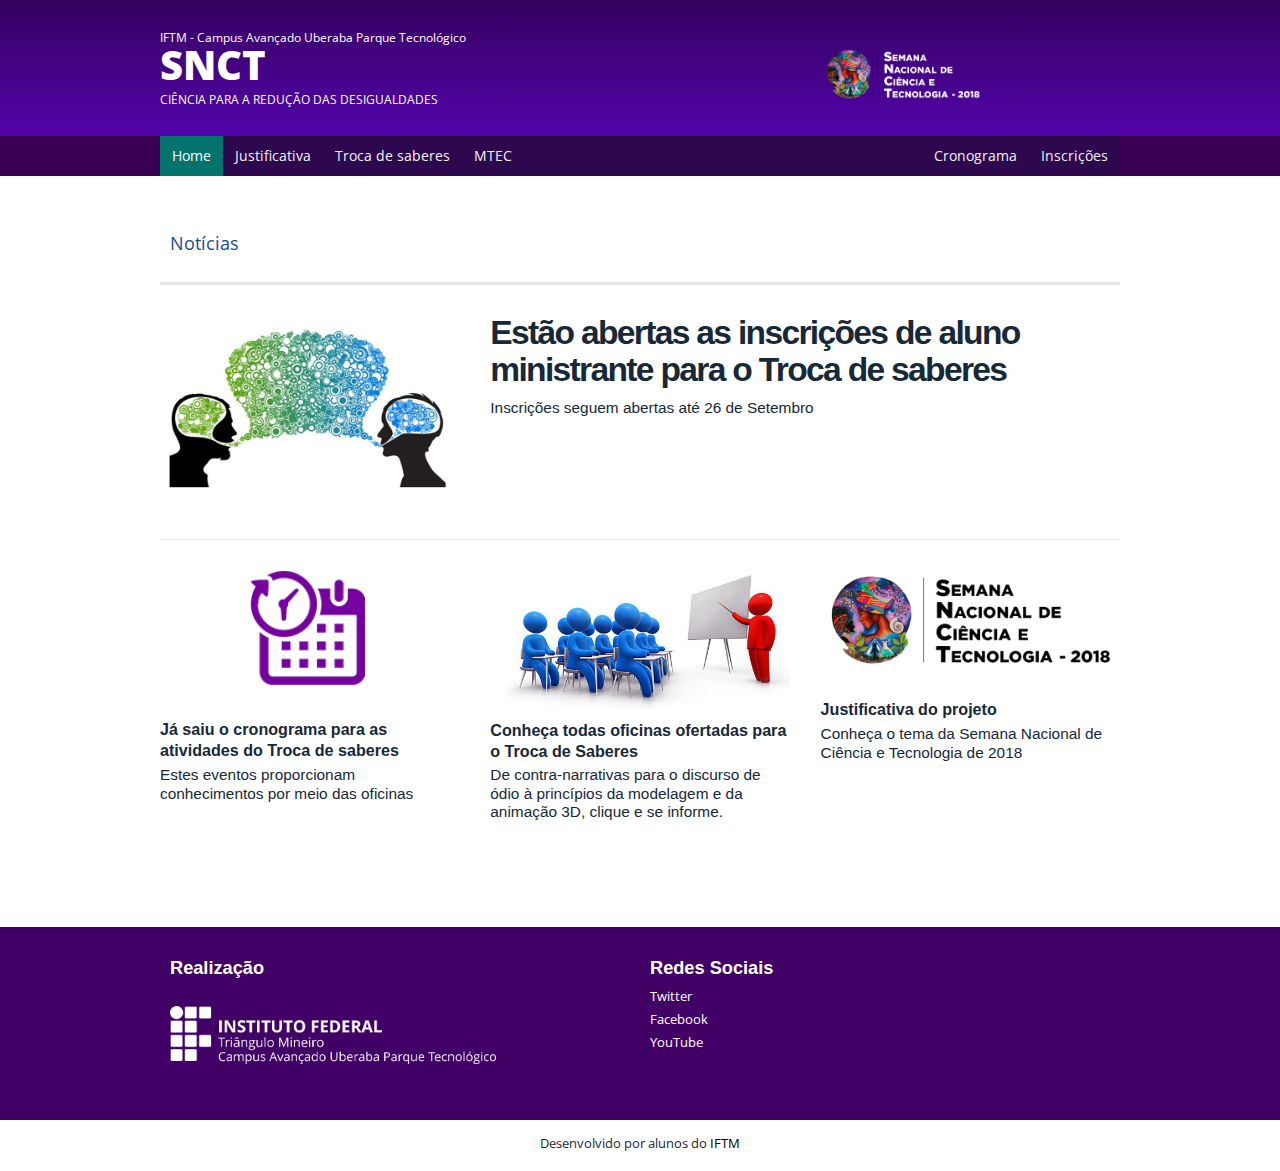
<file: index.html>
<!DOCTYPE html>
<html>

<head>
    <meta charset="UTF-8">
    <title>IFTM | SNCT</title>
    <meta name="keywords" content="Semana Nacional de Ciência e Tecnologia,IFTM">
    <meta name="author" content="IFTM">
    <meta name="description" content="CIÊNCIA PARA A REDUÇÃO DAS DESIGUALDADES">
    <meta name="theme-color" content="#17882C">

    <meta name="viewport" content="width=device-width, initial-scale=1.0">
    <meta name="mobile-web-app-capable" content="yes">

    <link rel="icon" href="visao/img/favicon.png" sizes="16x15">

    <link rel="stylesheet" href="visao/A.bootstrap%2c%2c_css%2c%2c_bootstrap.min.css%2bfont-awesome%2c%2c_css%2c%2c_font-awesome.min.css%2bcss%2c%2c_template-verde.css%2bcss%2c%2c_index.css%2cMcc.bsgLJjNaRk.css.pagespeed.cf._qO0j0XY68.css"
        type='text/css' />


    <!-- <link rel="stylesheet" href="/visao/css/style.min.css" type='text/css'>  -->



    <!--[if lt IE 10]><link rel="stylesheet" href="/visao/css/ie.css" /><![endif]-->
    <!--[if lt IE 9]><link rel="stylesheet" href="/visao/css/ie8.css" /><![endif]-->
    <!--[if lt IE 8]><link rel="stylesheet" href="/visao/css/ie7.css" /><link rel="stylesheet" href="/visao/font-awesome/css/font-awesome-ie7.min.css" /><![endif]-->

    <!-- chamada de fontes local -->
    <!-- <link rel="stylesheet" type="text/css" href="/visao/css/fontes.css"/> -->

    <!-- chamada de fontes externas -->
    <link href='http://fonts.googleapis.com/css?family=Open+Sans:400italic,400,600,800,700' rel='stylesheet' type='text/css'>

    <!-- CSS da Bugware-->
    <link rel="stylesheet" type="text/css" href="visao/css/styleBugware.css">
    <link rel="stylesheet" type="text/css" href="visao/css/css/fontawesome-all.css">


</head>

<body>
    <div class="layout">
        <header>
            <div class="container">
                <div class="row-fluid">
                    <div id="logo" class="span8">
                        <!-- <div id="logo" class="span8 big"> <div id="logo" class="span8 small"> -->
                        <a href="index.html" title="Página inicial do site do IFTM">
                            <span class="portal-title-1">IFTM - Campus Avançado Uberaba Parque Tecnológico</span>
                            <h1 class="portal-title corto">SNCT</h1>
                            <span class="portal-description">ciência para a redução das desigualdades</span>
                        </a>
                    </div>
                    <div class="span4">
                        <div id="social-icons" class="row">
                            <img class="logo" alt="foto TecnArte 2017" src="visao/img/logo_SNCT.png">
                        </div>
                    </div>
                    <!-- fim .span4 -->
                </div>
                <!-- fim .row-fluid -->
            </div>
            <!-- fim div.container -->
            <div class="menu">
                <div class="container">
                    <div class="topnav" id="myTopnav">
                        <a class="active" href="index.html">Home</a>
						<a href="conteudo/Justificativa.html">Justificativa</a>
                        <a href="conteudo/Saberes.html">Troca de saberes</a>
						<a href="conteudo/MTEC.html">MTEC</a>
                        <a class="right" href="conteudo/Inscricao.html">Inscrições</a>
                        <a class="right" href="conteudo/Cronograma.html">Cronograma</a>
                        <a href="javascript:void(0);" class="icon" onclick="myFunction()">
                            <i class="fas fa-bars"></i>
                        </a>
                    </div>
                    <script>
                        function myFunction() {
                            var x = document.getElementById("myTopnav");
                            if (x.className === "topnav") {
                                x.className += " responsive";
                            } else {
                                x.className = "topnav";
                            }
                        }
                    </script>
                </div>
            </div>
        </header>
        <main>
            <div class="container">
                <div class="row-fluid">
                    <div id="content" class="row-fluid">
                        <section id="content-section">
                            <span class="hide">Início do conteúdo da página</span>
                            <div class="row-fluid module variacao-modulo-azul">
                                <h2 class="outstanding-title">Notícias</h2>
                                <hr class="hr_class">
                                <div id="ul_noticia_destaque">
                                    <section class="module-section">
                                        <div class="span4">
                                            <a href="conteudo/Incricao.html">
                                                <img src="visao/img/conhecimento.jpg" alt="Estão abertas ">
                                            </a>
                                        </div>
                                        <div class="span8">
                                            <h2 class="titulo-destaque">
                                                <a href="conteudo/Incricao.html">Estão abertas as inscrições de aluno ministrante para o Troca de saberes</a>
                                            </h2>
                                            <p>Inscrições seguem abertas até 26 de Setembro</p>
                                        </div>
                                    </section>
                                </div>
                            </div>
                            <hr>
                            <div class="row-fluid">
                                <div class="span12 module module-noticias-secundarias" id="ul_noticias_secundarias">

                                    <div class="span4">
                                        <a href="conteudo/Cronograma.html">
                                            <img src="visao/img/cronograma.png"  alt="Estão abertas ">
                                            <h2>
                                                <br>
                                                <a href="conteudo/Cronograma.html"> Já saiu o cronograma para as atividades do Troca de saberes</a>
                                            </h2>
                                            <p>Estes eventos proporcionam conhecimentos por meio das oficinas</p>
                                        </a>
                                    </div>
                                    <div class="span4">

                                        <a href="conteudo/Saberes.html">
                                            <img src="visao/img/oficinas.jpg" alt="Estão abertas ">
                                        </a>
                                        <h2>
                                            <a href="conteudo/Saberes.html"> Conheça todas oficinas ofertadas para o Troca de Saberes</a>
                                        </h2>
                                        <p>De contra-narrativas para o discurso de ódio à princípios da modelagem e da animação 3D, clique e se informe.</p>
                                    </div>
                                    <div class="span4">
                                        <a href="conteudo/Justificativa.html">
                                            <img src="visao/img/logo_SNCT2.png" alt="Estão abertas ">
                                            <h2>
                                                <br>
                                                <a href="conteudo/Justificativa.html"> Justificativa do projeto </a>
                                            </h2>
                                            <p>Conheça o tema da Semana Nacional de Ciência e Tecnologia de 2018</p>
                                    </div>
                                </div>
                            </div>
                            <span class="hide">Fim do conteúdo da página</span>
                        </section>
                        <!-- .content-section -->
                    </div>
                    <!-- fim #content.span9 -->
                </div>
                <!-- fim .row-fluid -->
            </div>
            <!-- fim .container -->
        </main>
        <footer>
            <div class="container container-menus">
                <div id="footer" class="row footer-menus">
                    <span class="hide">Início da navegação de rodapé</span>
                    <div class="span6">
                        <nav class="servicos nav">
                            <h2>Realização</h2>
                            <br>
                            <ul>
                                <li>
                                    <img class="img-responsive" alt="foto Inovatec 2017" src="visao/img/realizacao_iftm.png">
                                </li>
                            </ul>
                        </nav>
                    </div>
                    <!-- .span3 -->
                    <div class="span6">
                        <nav class="redes-sociais nav">
                            <h2>Redes Sociais</h2>
                            <ul>
                                <li class="portalredes-item">
                                    <a title="Perfil do IFTM no Twitter" href="https://twitter.com/iftmoficial">Twitter</a>
                                </li>
                                <li class="portalredes-item">
                                    <a title="Perfil do IFTM no Facebook" href="http://facebook.com/iftmupt/">Facebook</a>
                                </li>
                                <li class="portalredes-item">
                                    <a title="Canal do IFTM no YouTube" href="https://www.youtube.com/iftmoficial">YouTube</a>
                                </li>
                            </ul>
                        </nav>
                    </div>
                    <span class="hide">Fim da navegação de rodapé</span>
                </div>
                <!-- fim .row -->
            </div>
            <!-- fim .container -->
            <div class="footer-ferramenta">
                <div class="container">
                    <p>Desenvolvido por alunos do
                        <a href="http://www.iftm.edu.br/uraparquetecnologico/" target="_blank">IFTM</a>
                    </p>
                </div>
            </div>
        </footer>
    </div>
</body>

</html>
</file>
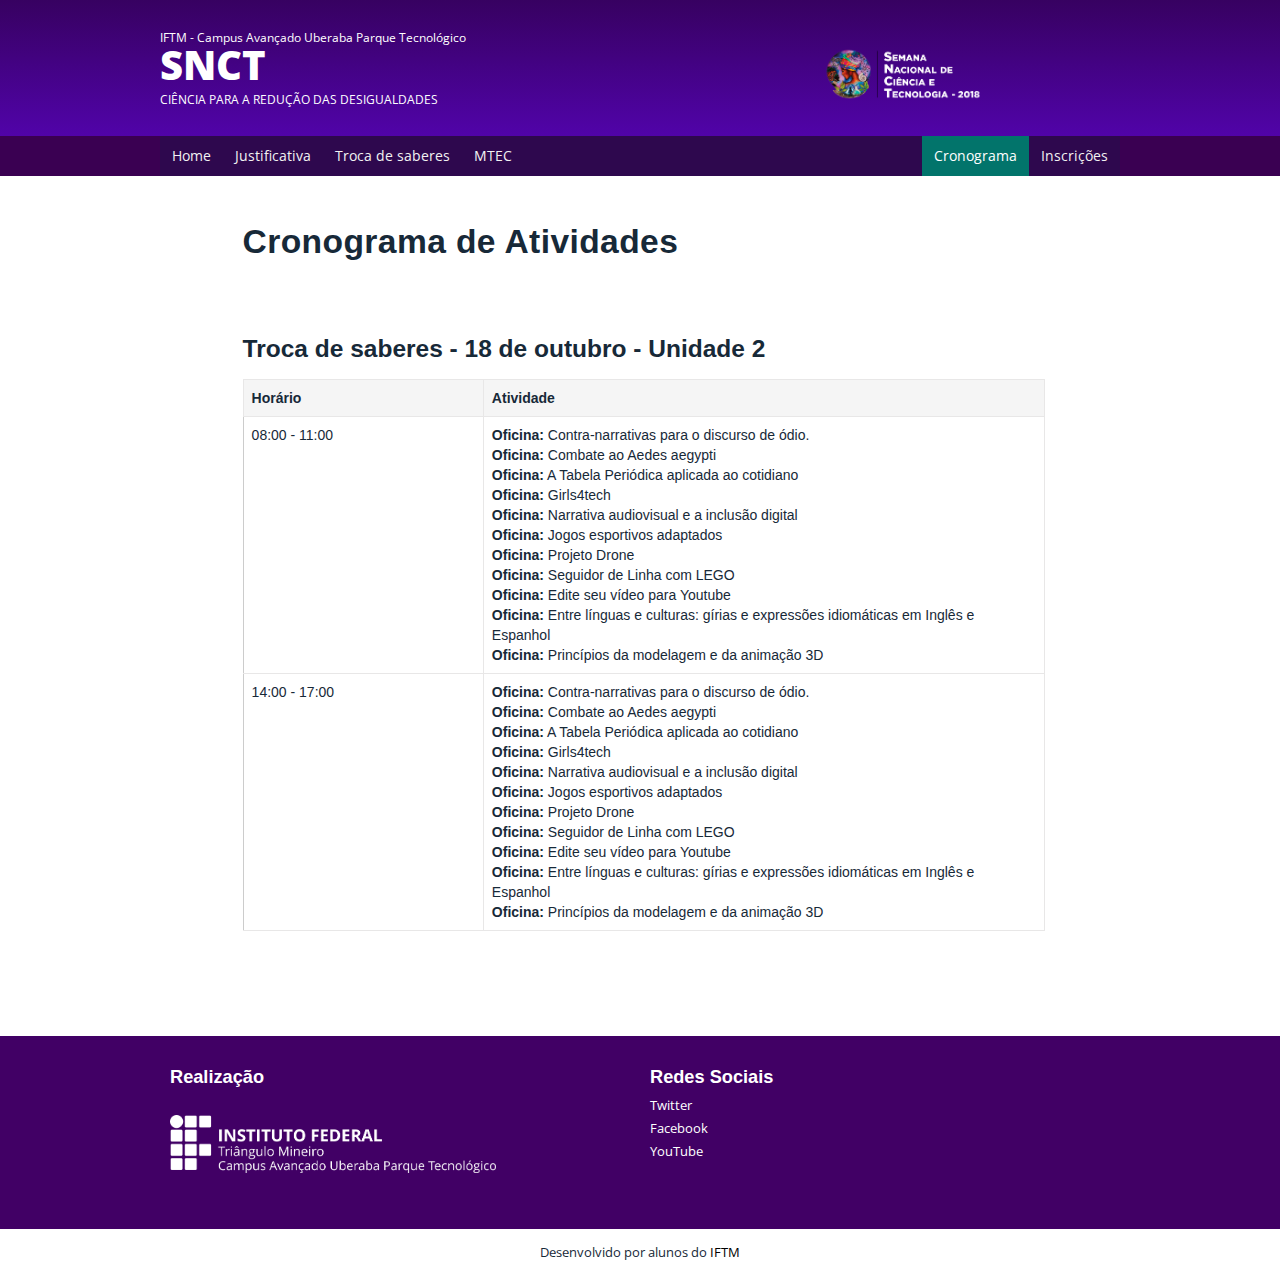
<file: conteudo/Cronograma.html>
<!DOCTYPE html>
<html>

<head>
    <meta charset="UTF-8">
    <title>SNCT | Cronograma</title>

    <meta name="viewport" content="width=device-width, initial-scale=1.0">
    <meta name="mobile-web-app-capable" content="yes">
    <link rel="icon" href="../visao/img/favicon.png" sizes="16x15">


    <link rel="stylesheet" href="../visao/A.bootstrap%2c%2c_css%2c%2c_bootstrap.min.css%2bfont-awesome%2c%2c_css%2c%2c_font-awesome.min.css%2bcss%2c%2c_template-verde.css%2bcss%2c%2c_index.css%2cMcc.bsgLJjNaRk.css.pagespeed.cf._qO0j0XY68.css"
        type='text/css' />

    <link rel="stylesheet" type="text/css" href="../visao/fonts/iconic/css/material-design-iconic-font.min.css">





    <!--[if lt IE 10]><link rel="stylesheet" href="/visao/css/ie.css" /><![endif]-->
    <!--[if lt IE 9]><link rel="stylesheet" href="/visao/css/ie8.css" /><![endif]-->
    <!--[if lt IE 8]><link rel="stylesheet" href="/visao/css/ie7.css" /><link rel="stylesheet" href="/visao/font-awesome/css/font-awesome-ie7.min.css" /><![endif]-->

    <!-- chamada de fontes local -->
    <!-- <link rel="stylesheet" type="text/css" href="/visao/css/fontes.css"/> -->

    <!-- chamada de fontes externas -->
    <link href='http://fonts.googleapis.com/css?family=Open+Sans:400italic,400,600,800,700' rel='stylesheet' type='text/css'>

    <!-- CSS da Bugware-->
    <link rel="stylesheet" type="text/css" href="../visao/css/styleBugware.css">
    <link rel="stylesheet" type="text/css" href="../visao/css/css/fontawesome-all.css">

</head>

<body>
    <div class="layout">
        <header>
            <div class="container">
                <div class="row-fluid">
                    <div id="logo" class="span8">
                        <!-- <div id="logo" class="span8 big"> <div id="logo" class="span8 small"> -->
                        <a href="../index.html" title="Página inicial do site do IFTM">
                            <span class="portal-title-1">IFTM - Campus Avançado Uberaba Parque Tecnológico</span>
                            <h1 class="portal-title corto">SNCT</h1>
                            <span class="portal-description">ciência para a redução das desigualdades</span>
                        </a>
                    </div>
                    <div class="span4">
                        <div id="social-icons" class="row">
                            <img class="logo" alt="foto TecnArte 2017" src="../visao/img/logo_SNCT.png">
                        </div>
                    </div>
                    <!-- fim .span4 -->
                </div>
                <!-- fim .row-fluid -->
            </div>
            <!-- fim div.container -->
            <!-- fim div.container -->
            <div class="menu">
                <div class="container">
                    <div class="topnav" id="myTopnav">
                        <a href="../index.html">Home</a>
						<a href="Justificativa.html">Justificativa</a>
                        <a href="Saberes.html">Troca de saberes</a>
						<a href="MTEC.html">MTEC</a>
                        <a class="right" href="Inscricao.html">Inscrições</a>
                        <a class="active right" href="Cronograma.html">Cronograma</a>
                        <a href="javascript:void(0);" class="icon" onclick="myFunction()">
                            <i class="fas fa-bars"></i>
                        </a>
                    </div>
                    <script>
                        function myFunction() {
                            var x = document.getElementById("myTopnav");
                            if (x.className === "topnav") {
                                x.className += " responsive";
                            } else {
                                x.className = "topnav";
                            }
                        }
                    </script>
                </div>
            </div>
        </header>
        <main>
            <div class="container">
                <div class="row-fluid">
                    <div id="content" class="internas span11">
                        <section id="content-section">
                            <!-- CONTEUDO DA PAGINA EDITYAR SOMENTE EM BAIXO -->
                            <span class="hide">Início do conteúdo da página</span>
                            <!--        CONTEUDO     -->
                            <div class="row-fluid">
                                <div class="span11">
                                    <h2 class="secondaryHeading">Cronograma de Atividades</h2>
                                    <br>
                                    <br>
                                    <table class="table table-hover table-responsive">
                                        <!-- 11 de junho -->
                                        <h3>Troca de saberes - 18 de outubro - Unidade 2</h3>
                                        <thead>
                                            <tr bgcolor="f5f5f5">
                                                <th width="30%">Horário</th>
                                                <th width="70%">Atividade</th>
                                            </tr>
                                        </thead>
                                        <tbody>
                                            <tr>
                                                <td>08:00 - 11:00</td>
                                                <td><strong>Oficina:</strong> Contra-narrativas para o discurso de ódio. <br>
                                                  <strong>Oficina:</strong> Combate ao Aedes aegypti <br>
                                                  <strong>Oficina:</strong> A Tabela Periódica aplicada ao cotidiano <br>
                                                  <strong>Oficina:</strong> Girls4tech <br>
                                                  <strong>Oficina:</strong> Narrativa audiovisual e a inclusão digital <br>
                                                  <strong>Oficina:</strong> Jogos esportivos adaptados <br>
                                                  <strong>Oficina:</strong> Projeto Drone <br>
                                                  <strong>Oficina:</strong> Seguidor de Linha com LEGO <br>
                                                  <strong>Oficina:</strong> Edite seu vídeo para Youtube <br>
                                                <strong>Oficina:</strong> Entre línguas e culturas: gírias e expressões idiomáticas em Inglês e Espanhol
												<br>
												<b>Oficina:</b>  Princípios da modelagem e da animação 3D</td>
                                            </tr>
											<td>14:00 - 17:00</td>
											<td>
                                                    <b>Oficina:</b> Contra-narrativas para o discurso de ódio.
                                                    <br>
													<b>Oficina:</b> Combate ao Aedes aegypti
													<br>
													<b>Oficina:</b> A Tabela Periódica aplicada ao cotidiano 
													<br>
													<b>Oficina:</b> Girls4tech
													<br>
													<b>Oficina:</b> Narrativa audiovisual e a inclusão digital
													<br>
													<b>Oficina:</b> Jogos esportivos adaptados
													<br>
													<b>Oficina:</b> Projeto Drone
													<br>
													<b>Oficina:</b> Seguidor de Linha com LEGO
													<br>
													<b>Oficina:</b> Edite seu vídeo para Youtube
													<br>
													<b>Oficina:</b>  Entre línguas e culturas: gírias e expressões idiomáticas em Inglês e Espanhol
												<br>
												<b>Oficina:</b>  Princípios da modelagem e da animação 3D
                                                </td>
                                        </tbody>
                                    </table>
                                    
                                    
                                    <br>
                                </div>
                            </div>
                        </section>
                        <!-- .content-section -->
                    </div>

                </div>
                <!-- fim .row-fluid -->
            </div>
            <!-- fim .container -->
        </main>
        <footer>
            <div class="container container-menus">
                <div id="footer" class="row footer-menus">
                    <span class="hide">Início da navegação de rodapé</span>
                    <div class="span6">
                        <nav class="servicos nav">
                            <h2>Realização</h2>
                            <br>
                            <ul>
                                <li>
                                    <img class="img-responsive" alt="foto Inovatec 2017" src="../visao/img/realizacao_iftm.png">
                                </li>
                            </ul>
                        </nav>
                    </div>
                    <!-- .span3 -->
                    <div class="span6">
                        <nav class="redes-sociais nav">
                            <h2>Redes Sociais</h2>
                            <ul>
                                <li class="portalredes-item">
                                    <a title="Perfil do IFTM no Twitter" href="https://twitter.com/iftmoficial">Twitter</a>
                                </li>
                                <li class="portalredes-item">
                                    <a title="Perfil do IFTM no Facebook" href="http://facebook.com/iftmupt/">Facebook</a>
                                </li>
                                <li class="portalredes-item">
                                    <a title="Canal do IFTM no YouTube" href="https://www.youtube.com/iftmoficial">YouTube</a>
                                </li>
                            </ul>
                        </nav>
                    </div>
                    <span class="hide">Fim da navegação de rodapé</span>
                </div>
                <!-- fim .row -->
            </div>
            <!-- fim .container -->
            <div class="footer-ferramenta">
                <div class="container">
                    <p>Desenvolvido por alunos do
                        <a href="http://www.iftm.edu.br/uraparquetecnologico/" target="_blank">IFTM</a>
                    </p>
                </div>
            </div>
        </footer>
    </div>
</body>

</html>
</file>
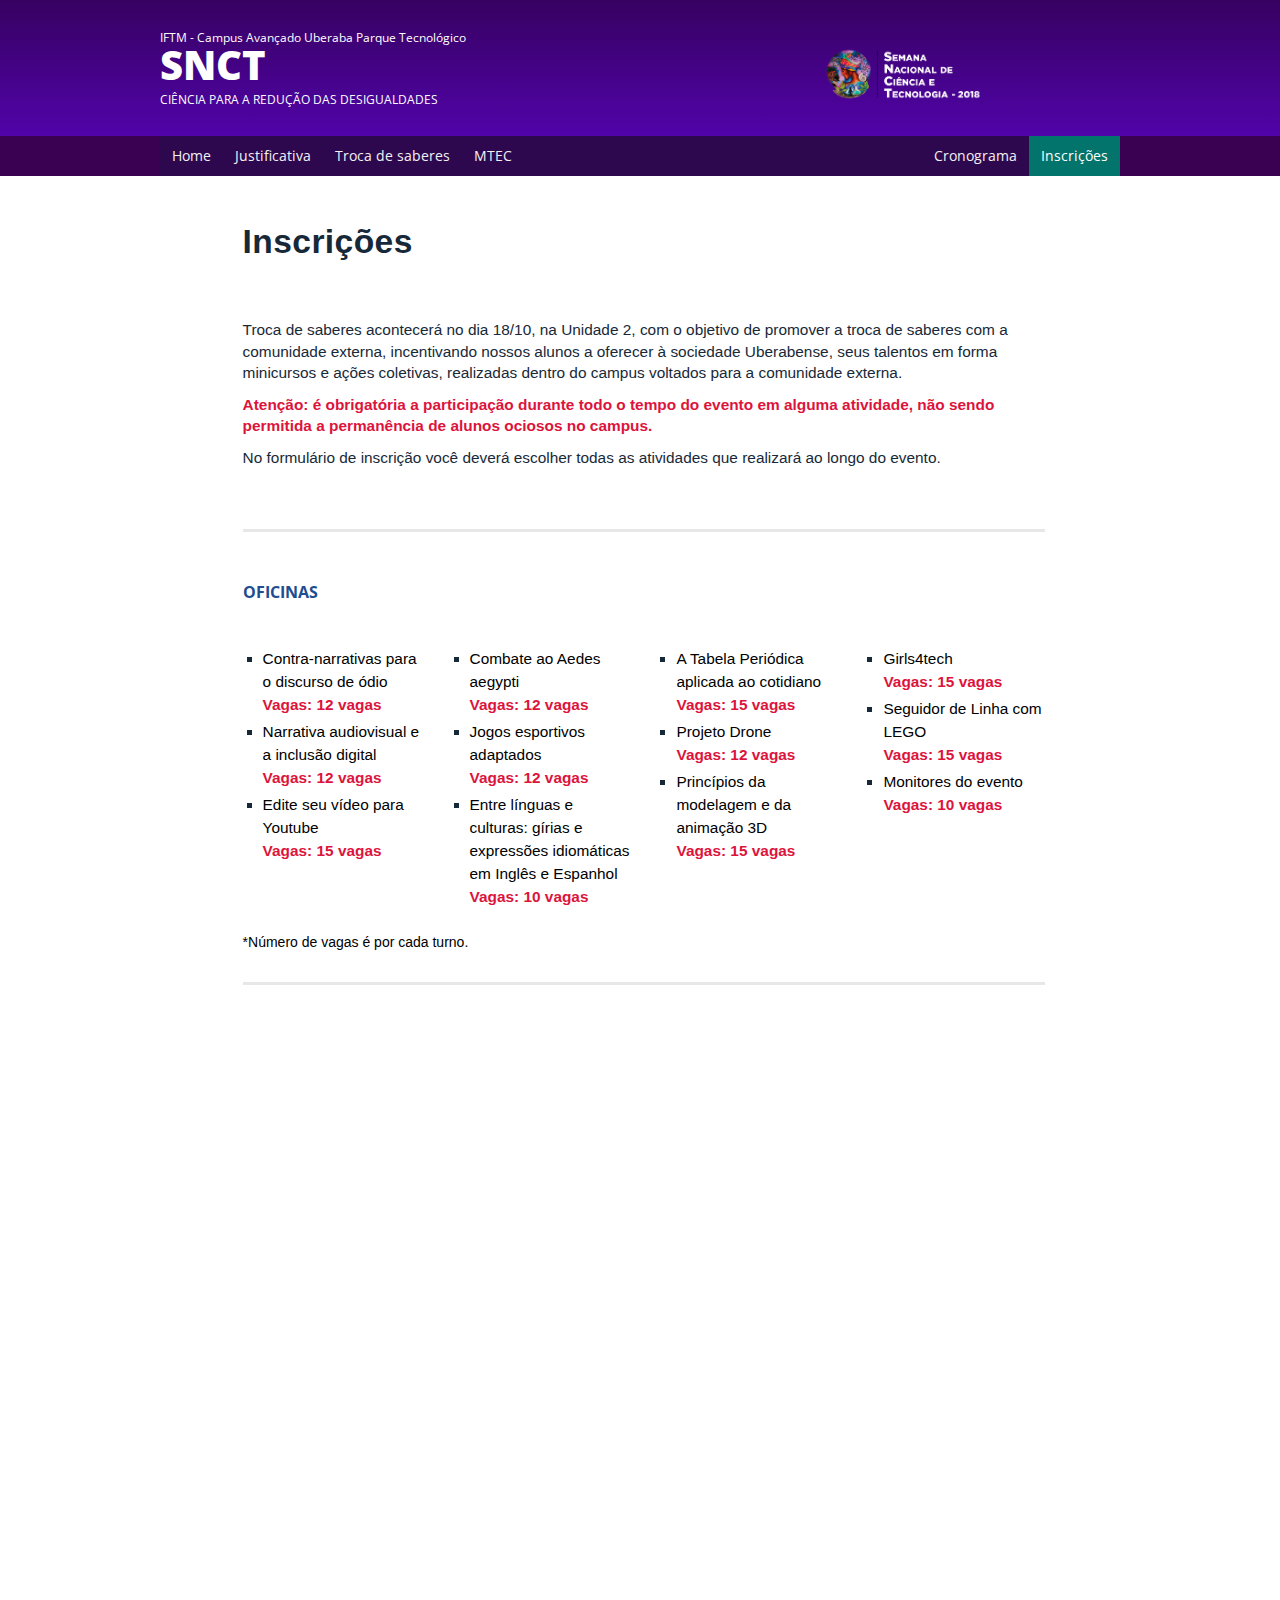
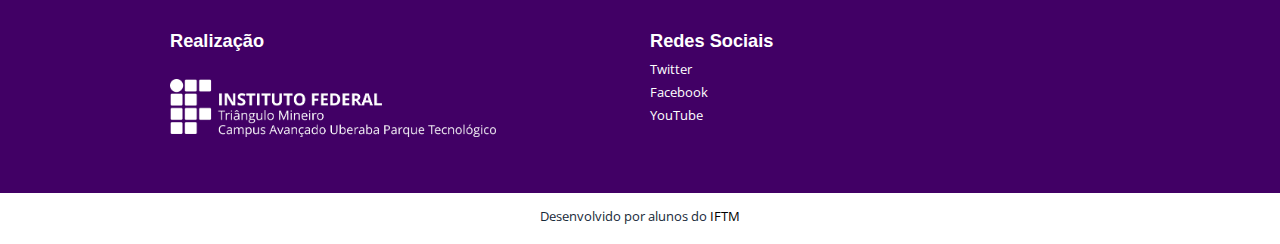
<file: conteudo/Inscricao.html>
<!DOCTYPE html>
<html>

<head>
    <meta charset="UTF-8">
    <title>SNCT | Inscrição</title>

    <meta name="viewport" content="width=device-width, initial-scale=1.0">
    <meta name="mobile-web-app-capable" content="yes">
    <link rel="icon" href="../visao/img/favicon.png" sizes="20x20">

    <link rel="stylesheet" href="../visao/A.bootstrap%2c%2c_css%2c%2c_bootstrap.min.css%2bfont-awesome%2c%2c_css%2c%2c_font-awesome.min.css%2bcss%2c%2c_template-verde.css%2bcss%2c%2c_index.css%2cMcc.bsgLJjNaRk.css.pagespeed.cf._qO0j0XY68.css"
        type='text/css' />

    <link rel="stylesheet" type="text/css" href="../visao/fonts/iconic/css/material-design-iconic-font.min.css">



    <!--[if lt IE 10]><link rel="stylesheet" href="/visao/css/ie.css" /><![endif]-->
    <!--[if lt IE 9]><link rel="stylesheet" href="/visao/css/ie8.css" /><![endif]-->
    <!--[if lt IE 8]><link rel="stylesheet" href="/visao/css/ie7.css" /><link rel="stylesheet" href="/visao/font-awesome/css/font-awesome-ie7.min.css" /><![endif]-->

    <!-- chamada de fontes local -->
    <!-- <link rel="stylesheet" type="text/css" href="/visao/css/fontes.css"/> -->

    <!-- chamada de fontes externas -->
    <link href='http://fonts.googleapis.com/css?family=Open+Sans:400italic,400,600,800,700' rel='stylesheet' type='text/css'>

    <!-- CSS da Bugware-->
    <link rel="stylesheet" type="text/css" href="../visao/css/styleBugware.css">
    <link rel="stylesheet" type="text/css" href="../visao/css/css/fontawesome-all.css">

</head>

<body>
    <div class="layout">
        <header>
            <div class="container">
                <div class="row-fluid">
                    <div id="logo" class="span8">
                        <!-- <div id="logo" class="span8 big"> <div id="logo" class="span8 small"> -->
                        <a href="../index.html" title="Página inicial do site do IFTM">
                            <span class="portal-title-1">IFTM - Campus Avançado Uberaba Parque Tecnológico</span>
                            <h1 class="portal-title corto">SNCT</h1>
                            <span class="portal-description">ciência para a redução das desigualdades</span>
                        </a>
                    </div>
                    <div class="span4">
                        <div id="social-icons" class="row">
                            <img class="logo" alt="foto TecnArte 2017" src="../visao/img/logo_SNCT.png">
                        </div>
                    </div>
                    <!-- fim .span4 -->
                </div>
                <!-- fim .row-fluid -->
            </div>
            <!-- fim div.container -->
            <!-- fim div.container -->
            <div class="menu">
                <div class="container">
                    <div class="topnav" id="myTopnav">
                        <a href="../index.html">Home</a>
						<a href="Justificativa.html">Justificativa</a>
                        <a href="Saberes.html">Troca de saberes</a>
						<a href="MTEC.html">MTEC</a>
                        <a class="active right" href="Inscricao.html">Inscrições</a>
                        <a class="right" href="Cronograma.html">Cronograma</a>
                        <a href="javascript:void(0);" class="icon" onclick="myFunction()">
                            <i class="fas fa-bars"></i>
                        </a>
                    </div>
                    <script>
                        function myFunction() {
                            var x = document.getElementById("myTopnav");
                            if (x.className === "topnav") {
                                x.className += " responsive";
                            } else {
                                x.className = "topnav";
                            }
                        }
                    </script>
                </div>
            </div>
        </header>
        <main>
            <div class="container">
                <div class="row-fluid">
                    <div id="content" class="internas span11">
                        <section id="content-section">
                            <!-- CONTEUDO DA PAGINA EDITYAR SOMENTE EM BAIXO -->
                            <span class="hide">Início do conteúdo da página</span>
                            <!--        CONTEUDO     -->
                            <div class="row-fluid">
                                <div class="span11">
                                    <h2 class="secondaryHeading">Inscrições</h2>
                                    <br>
                                    <br>
                                    <div class="row-fluid">
                                      <p>Troca de saberes acontecerá no dia 18/10, na Unidade 2, com o objetivo de promover a troca de saberes com a comunidade externa, incentivando nossos alunos a oferecer à sociedade Uberabense, seus talentos em forma minicursos e ações coletivas, realizadas dentro do campus voltados para a comunidade externa. 
</p>
                                      <p>
                                            <b class="vagas">Atenção: é obrigatória a participação durante todo o tempo do evento em alguma
                                                atividade, não sendo permitida a permanência de alunos ociosos no campus.</b>
                                        </p>
                                        <p>
                                            No formulário de inscrição você deverá escolher todas as atividades que realizará ao longo do evento.
                                        </p>
                                        <br>
										<hr class="hr_class">
										<br>
                                        <span class="documentCategory">Oficinas </span> <br>
                                        <div class="row-fluid">
                                            <div class="span3">
                                                <ul class="ul_class">
                                                    <li>
                                                        <a >Contra-narrativas para o discurso de ódio</a>
                                                        <br>
                                                        <b class="vagas">Vagas: 12 vagas</b>
                                                    </li>
                                                    <li>
                                                        <a>Narrativa audiovisual e a inclusão digital </a>
                                                        <br>
                                                        <b class="vagas">Vagas: 12 vagas</b>
                                                    </li>
                                                    <li> <a>Edite seu vídeo para Youtube</a> <br>
                                                      <strong class="vagas">Vagas: 15 vagas</strong> </li>
                                                </ul>
                                            </div>
                                            <div class="span3">
                                                <ul class="ul_class">
                                                    <li>
                                                        <a>Combate ao Aedes aegypti</a>
                                                        <br>
                                                        <b class="vagas">Vagas: 12 vagas</b>
                                                    </li>
                                                    <li> <a>Jogos esportivos adaptados</a> <br>
                                                      <strong class="vagas">Vagas: 12 vagas</strong> </li>
                                                    <li>
                                                        <a>Entre línguas e culturas: gírias e expressões idiomáticas em Inglês e Espanhol</a>
                                                        <br>
                                                        <b class="vagas">Vagas: 10 vagas</b>
													</li>
                                                </ul>
                                            </div>
                                            <div class="span3">
                                                <ul class="ul_class">
                                                    <li>
                                                        <a>A Tabela Periódica aplicada ao cotidiano
													  </a>
                                                        <br>
                                                        <b class="vagas">Vagas: 15 vagas</b>
                                                    </li>
                                                    <li>
                                                        <a>Projeto Drone</a>
                                                        <br>
                                                        <b class="vagas">Vagas: 12 vagas</b>
                                                    </li>
													<li>
                                                        <a>Princípios da modelagem e da animação 3D</a>
                                                        <br>
                                                        <b class="vagas">Vagas: 15 vagas</b>
                                                    </li>
                                                </ul>
                                            </div>
                                            <div class="span3">
                                                <ul class="ul_class">
                                                    <li>
                                                        <a>Girls4tech</a>
                                                        <br>
                                                        <b class="vagas">Vagas: 15 vagas</b>
                                                    </li>
                                                    <li> <a>Seguidor de Linha com LEGO</a> <br>
                                                      <strong class="vagas">Vagas: 15 vagas</strong> </li>
													<li> <a>Monitores do evento</a> <br>
                                                      <strong class="vagas">Vagas: 10 vagas</strong> </li>
                                                </ul>
                                            </div>
                                        </div><br>
										<a>*Número de vagas é por cada turno.</a>
                                        <br>
                                        <hr class="hr_class">
                                    </div>
                                    <br>
                                    <div class="row-fluid"> </div>

							  </div>
                                <div class="span11" style="height: 500px">
                                    <iframe id="iframe1" src="http://upt.iftm.edu.br/sge/inscricoes.palestras.php?evento=14" style="width: 100%; height: 100%;"></iframe>
                                </div>
                                <!--        CONTEUDO  FINAL  -->
                                <span class="hide">Fim do conteúdo da página</span>

                            </div>
                                </div>
                                <!--        CONTEUDO  FINAL  -->
                                <span class="hide">Fim do conteúdo da página</span>

                            </div>
                        </section>
                        <!-- .content-section -->
                    </div>
                </div>
                <!-- fim .row-fluid -->
            </div>
			
            <!-- fim .container -->
        </main>
        <footer>
            <div class="container container-menus">
                <div id="footer" class="row footer-menus">
                    <span class="hide">Início da navegação de rodapé</span>
                    <div class="span6">
                        <nav class="servicos nav">
                            <h2>Realização</h2>
                            <br>
                            <ul>
                                <li>
                                    <img class="img-responsive" alt="foto Inovatec 2017" src="../visao/img/realizacao_iftm.png">
                                </li>
                            </ul>
                        </nav>
                    </div>
                    <!-- .span3 -->
                    <div class="span6">
                        <nav class="redes-sociais nav">
                            <h2>Redes Sociais</h2>
                            <ul>
                                <li class="portalredes-item">
                                    <a title="Perfil do IFTM no Twitter" href="https://twitter.com/iftmoficial">Twitter</a>
                                </li>
                                <li class="portalredes-item">
                                    <a title="Perfil do IFTM no Facebook" href="http://facebook.com/iftmupt/">Facebook</a>
                                </li>
                                <li class="portalredes-item">
                                    <a title="Canal do IFTM no YouTube" href="https://www.youtube.com/iftmoficial">YouTube</a>
                                </li>
                            </ul>
                        </nav>
                    </div>
                    <span class="hide">Fim da navegação de rodapé</span>
                </div>
                <!-- fim .row -->
            </div>
            <!-- fim .container -->
            <div class="footer-ferramenta">
                <div class="container">
                    <p>Desenvolvido por alunos do
                        <a href="http://www.iftm.edu.br/uraparquetecnologico/" target="_blank">IFTM</a>
                    </p>
                </div>
            </div>
        </footer>
    </div>
</body>

</html>
</file>
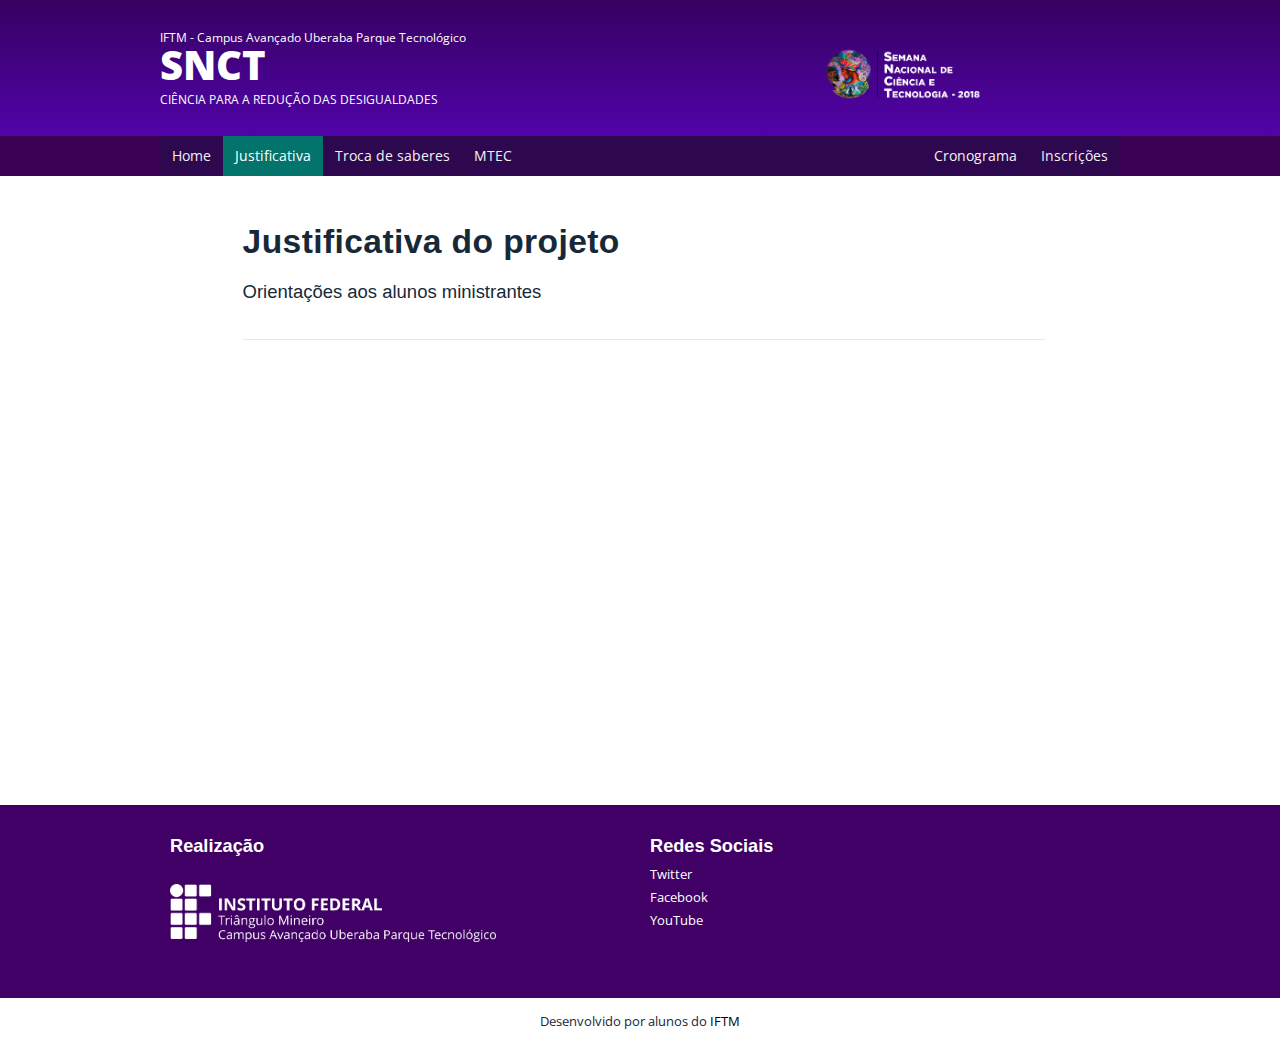
<file: conteudo/Justificativa.html>
<!DOCTYPE html>
<html>

<head>
    <meta charset="UTF-8">
    <title>SNCT | Justificativa</title>

    <meta name="viewport" content="width=device-width, initial-scale=1.0">
    <meta name="mobile-web-app-capable" content="yes">
    <link href="../visao/img/favicon.ico" rel="shortcut icon" type="image/vnd.microsoft.icon">
    <link rel="icon" href="../visao/img/favicon.png" sizes="16x16">
    <link rel="icon" sizes="192x192" href="../visao/img/xicon.png.pagespeed.ic.7avFn23c9T.png">
    <link rel="apple-touch-icon" sizes="57x57" href="../visao/img/xapple-touch-icon-iphone.png.pagespeed.ic.QD4GxpKPtT.png">
    <link rel="apple-touch-icon" sizes="72x72" href="../visao/img/xapple-touch-icon-ipad.png.pagespeed.ic.3Lf9FG11BW.png">
    <link rel="apple-touch-icon" sizes="114x114" href="../visao/img/xapple-touch-icon-iphone-retina.png.pagespeed.ic.H9Zhb1hpaj.png">



    <link rel="stylesheet" href="../visao/A.bootstrap%2c%2c_css%2c%2c_bootstrap.min.css%2bfont-awesome%2c%2c_css%2c%2c_font-awesome.min.css%2bcss%2c%2c_template-verde.css%2bcss%2c%2c_index.css%2cMcc.bsgLJjNaRk.css.pagespeed.cf._qO0j0XY68.css"
        type='text/css' />


    <!-- <link rel="stylesheet" href="/visao/css/style.min.css" type='text/css'>  -->



    <!--[if lt IE 10]><link rel="stylesheet" href="/visao/css/ie.css" /><![endif]-->
    <!--[if lt IE 9]><link rel="stylesheet" href="/visao/css/ie8.css" /><![endif]-->
    <!--[if lt IE 8]><link rel="stylesheet" href="/visao/css/ie7.css" /><link rel="stylesheet" href="/visao/font-awesome/css/font-awesome-ie7.min.css" /><![endif]-->

    <!-- chamada de fontes local -->
    <!-- <link rel="stylesheet" type="text/css" href="/visao/css/fontes.css"/> -->

    <!-- chamada de fontes externas -->
    <link href='http://fonts.googleapis.com/css?family=Open+Sans:400italic,400,600,800,700' rel='stylesheet' type='text/css'>

    <!-- CSS da Bugware-->
    <link rel="stylesheet" type="text/css" href="../visao/css/styleBugware.css">
    <link rel="stylesheet" type="text/css" href="../visao/css/css/fontawesome-all.css">

</head>

<body>
    <div class="layout">
        <header>
            <div class="container">
                <div class="row-fluid">
                    <div id="logo" class="span8">
                        <!-- <div id="logo" class="span8 big"> <div id="logo" class="span8 small"> -->
                        <a href="../index.html" title="Página inicial do site do IFTM">
                            <span class="portal-title-1">IFTM - Campus Avançado Uberaba Parque Tecnológico</span>
                            <h1 class="portal-title corto">SNCT</h1>
                            <span class="portal-description">ciência para a redução das desigualdades</span>
                        </a>
                    </div>
                    <div class="span4">
                        <div id="social-icons" class="row">
                            <img class="logo" alt="foto TecnArte 2017" src="../visao/img/logo_SNCT.png">
                        </div>
                    </div>
                    <!-- fim .span4 -->
                </div>
                <!-- fim .row-fluid -->
            </div>
            <!-- fim div.container -->
            <div class="menu">
                <div class="container">
                   <div class="topnav" id="myTopnav">
                        <a href="../index.html">Home</a>
						<a class="active" href="Justificativa.html">Justificativa</a>
                        <a href="Saberes.html">Troca de saberes</a>
						<a href="MTEC.html">MTEC</a>
                        <a class="right" href="Inscricao.html">Inscrições</a>
                        <a class="right" href="Cronograma.html">Cronograma</a>
                        <a href="javascript:void(0);" class="icon" onclick="myFunction()">
                            <i class="fas fa-bars"></i>
                        </a>
                    </div>
                    <script>
                        function myFunction() {
                            var x = document.getElementById("myTopnav");
                            if (x.className === "topnav") {
                                x.className += " responsive";
                            } else {
                                x.className = "topnav";
                            }
                        }
                    </script>
                </div>
            </div>
        </header>
        <main>
            <div class="container">
                <div class="row-fluid">
                    <div id="content" class="internas span11">
                        <section id="content-section">
                            <!-- CONTEUDO DA PAGINA EDITYAR SOMENTE EM BAIXO -->
                            <span class="hide">Início do conteúdo da página</span>
                            <!--        CONTEUDO     -->
                            <div class="row-fluid">
                                <div class="span11">
                                    <h2 class="secondaryHeading"> Justificativa do projeto </h2>
                                    <div class="subtitle">
                                        <p>Orientações aos alunos ministrantes</p>
                                    </div>
                                    <div class="content-header-options-1 row-fluid">
                                        <div class="documentByLine span8">
                                            
                                        </div>
                                    </div>
<center><iframe width="560" height="315" src="https://www.youtube.com/embed/XSM2liQM_QQ?rel=0" frameborder="0" allow="autoplay; encrypted-media" allowfullscreen></iframe></center>
                                    <br>
                                </div>
                            </div>
                            <!--        CONTEUDO  FINAL  -->
                            <span class="hide">Fim do conteúdo da página</span>
                        </section>
                        <!-- .content-section -->
                    </div>

                </div>
                <!-- fim .row-fluid -->
            </div>
            <!-- fim .container -->
        </main>
        <footer>
            <div class="container container-menus">
                <div id="footer" class="row footer-menus">
                    <span class="hide">Início da navegação de rodapé</span>
                    <div class="span6">
                        <nav class="servicos nav">
                            <h2>Realização</h2>
                            <br>
                            <ul>
                                <li>
                                    <img class="img-responsive" alt="foto Inovatec 2017" src="../visao/img/realizacao_iftm.png">
                                </li>
                            </ul>
                        </nav>
                    </div>
                    <!-- .span3 -->
                    <div class="span6">
                        <nav class="redes-sociais nav">
                            <h2>Redes Sociais</h2>
                            <ul>
                                <li class="portalredes-item">
                                    <a title="Perfil do IFTM no Twitter" href="https://twitter.com/iftmoficial">Twitter</a>
                                </li>
                                <li class="portalredes-item">
                                    <a title="Perfil do IFTM no Facebook" href="http://facebook.com/iftmupt/">Facebook</a>
                                </li>
                                <li class="portalredes-item">
                                    <a title="Canal do IFTM no YouTube" href="https://www.youtube.com/iftmoficial">YouTube</a>
                                </li>
                            </ul>
                        </nav>
                    </div>
                    <span class="hide">Fim da navegação de rodapé</span>
                </div>
                <!-- fim .row -->
            </div>
            <!-- fim .container -->
            <div class="footer-ferramenta">
                <div class="container">
                    <p>Desenvolvido por alunos do
                        <a href="http://www.iftm.edu.br/uraparquetecnologico/" target="_blank">IFTM</a>
                    </p>
                </div>
            </div>
        </footer>
    </div>

</body>

</html>
</file>
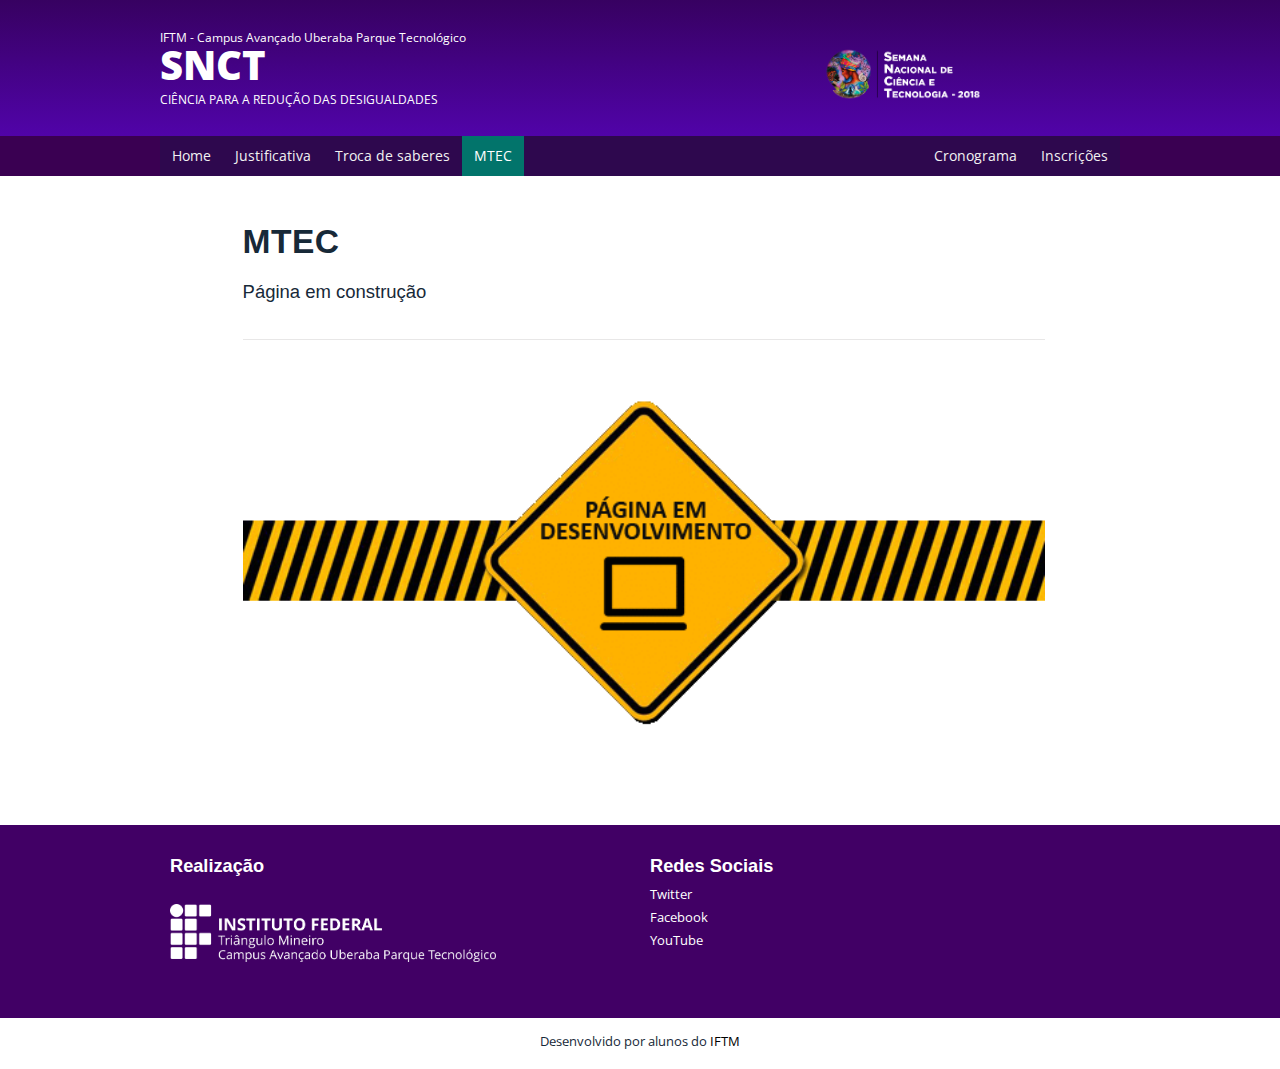
<file: conteudo/MTEC.html>
<!DOCTYPE html>
<html>

<head>
    <meta charset="UTF-8">
    <title>SNCT | MTEC</title>

    <meta name="viewport" content="width=device-width, initial-scale=1.0">
    <meta name="mobile-web-app-capable" content="yes">
    <link href="../visao/img/favicon.ico" rel="shortcut icon" type="image/vnd.microsoft.icon">
    <link rel="icon" href="../visao/img/favicon.png" sizes="16x16">
    <link rel="icon" sizes="192x192" href="../visao/img/xicon.png.pagespeed.ic.7avFn23c9T.png">
    <link rel="apple-touch-icon" sizes="57x57" href="../visao/img/xapple-touch-icon-iphone.png.pagespeed.ic.QD4GxpKPtT.png">
    <link rel="apple-touch-icon" sizes="72x72" href="../visao/img/xapple-touch-icon-ipad.png.pagespeed.ic.3Lf9FG11BW.png">
    <link rel="apple-touch-icon" sizes="114x114" href="../visao/img/xapple-touch-icon-iphone-retina.png.pagespeed.ic.H9Zhb1hpaj.png">



    <link rel="stylesheet" href="../visao/A.bootstrap%2c%2c_css%2c%2c_bootstrap.min.css%2bfont-awesome%2c%2c_css%2c%2c_font-awesome.min.css%2bcss%2c%2c_template-verde.css%2bcss%2c%2c_index.css%2cMcc.bsgLJjNaRk.css.pagespeed.cf._qO0j0XY68.css"
        type='text/css' />


    <!-- <link rel="stylesheet" href="/visao/css/style.min.css" type='text/css'>  -->



    <!--[if lt IE 10]><link rel="stylesheet" href="/visao/css/ie.css" /><![endif]-->
    <!--[if lt IE 9]><link rel="stylesheet" href="/visao/css/ie8.css" /><![endif]-->
    <!--[if lt IE 8]><link rel="stylesheet" href="/visao/css/ie7.css" /><link rel="stylesheet" href="/visao/font-awesome/css/font-awesome-ie7.min.css" /><![endif]-->

    <!-- chamada de fontes local -->
    <!-- <link rel="stylesheet" type="text/css" href="/visao/css/fontes.css"/> -->

    <!-- chamada de fontes externas -->
    <link href='http://fonts.googleapis.com/css?family=Open+Sans:400italic,400,600,800,700' rel='stylesheet' type='text/css'>

    <!-- CSS da Bugware-->
    <link rel="stylesheet" type="text/css" href="../visao/css/styleBugware.css">
    <link rel="stylesheet" type="text/css" href="../visao/css/css/fontawesome-all.css">

</head>

<body>
    <div class="layout">
        <header>
            <div class="container">
                <div class="row-fluid">
                    <div id="logo" class="span8">
                        <!-- <div id="logo" class="span8 big"> <div id="logo" class="span8 small"> -->
                        <a href="../index.html" title="Página inicial do site do IFTM">
                            <span class="portal-title-1">IFTM - Campus Avançado Uberaba Parque Tecnológico</span>
                            <h1 class="portal-title corto">SNCT</h1>
                            <span class="portal-description">ciência para a redução das desigualdades</span>
                        </a>
                    </div>
                    <div class="span4">
                        <div id="social-icons" class="row">
                            <img class="logo" alt="foto TecnArte 2017" src="../visao/img/logo_SNCT.png">
                        </div>
                    </div>
                    <!-- fim .span4 -->
                </div>
                <!-- fim .row-fluid -->
            </div>
            <!-- fim div.container -->
            <div class="menu">
                <div class="container">
                   <div class="topnav" id="myTopnav">
                        <a  href="../index.html">Home</a>
						<a href="Justificativa.html">Justificativa</a>
                        <a href="Saberes.html">Troca de saberes</a>
						<a class="active" href="MTEC.html">MTEC</a>
                        <a class="right" href="Inscricao.html">Inscrições</a>
                        <a class="right" href="Cronograma.html">Cronograma</a>
                        <a href="javascript:void(0);" class="icon" onclick="myFunction()">
                            <i class="fas fa-bars"></i>
                        </a>
                    </div>
                    <script>
                        function myFunction() {
                            var x = document.getElementById("myTopnav");
                            if (x.className === "topnav") {
                                x.className += " responsive";
                            } else {
                                x.className = "topnav";
                            }
                        }
                    </script>
                </div>
            </div>
        </header>
        <main>
            <div class="container">
                <div class="row-fluid">
                    <div id="content" class="internas span11">
                        <section id="content-section">
                            <!-- CONTEUDO DA PAGINA EDITYAR SOMENTE EM BAIXO -->
                            <span class="hide">Início do conteúdo da página</span>
                            <!--        CONTEUDO     -->
                            <div class="row-fluid">
                                <div class="span11">
                                    <h2 class="secondaryHeading"> MTEC </h2>
                                    <div class="subtitle">
                                        <p>Página em construção</p>
                                    </div>
                                    <div class="content-header-options-1 row-fluid">
                                        <div class="documentByLine span8">
                                        </div>
                                    </div>

                                    <figure>
                                        <img alt="Página em construção" src="../visao/img/construcao.gif">
                                        <figcaption>
                                        </figcaption>
                                    </figure>
                                </div>

                            </div>
                            <!--        CONTEUDO  FINAL  -->
                            <span class="hide">Fim do conteúdo da página</span>
                        </section>
                        <!-- .content-section -->
                    </div>

                </div>
                <!-- fim .row-fluid -->
            </div>
            <!-- fim .container -->
        </main>
        <footer>
            <div class="container container-menus">
                <div id="footer" class="row footer-menus">
                    <span class="hide">Início da navegação de rodapé</span>
                    <div class="span6">
                        <nav class="servicos nav">
                            <h2>Realização</h2>
                            <br>
                            <ul>
                                <li>
                                    <img class="img-responsive" alt="foto Inovatec 2017" src="../visao/img/realizacao_iftm.png">
                                </li>
                            </ul>
                        </nav>
                    </div>
                    <!-- .span3 -->
                    <div class="span6">
                        <nav class="redes-sociais nav">
                            <h2>Redes Sociais</h2>
                            <ul>
                                <li class="portalredes-item">
                                    <a title="Perfil do IFTM no Twitter" href="https://twitter.com/iftmoficial">Twitter</a>
                                </li>
                                <li class="portalredes-item">
                                    <a title="Perfil do IFTM no Facebook" href="http://facebook.com/iftmupt/">Facebook</a>
                                </li>
                                <li class="portalredes-item">
                                    <a title="Canal do IFTM no YouTube" href="https://www.youtube.com/iftmoficial">YouTube</a>
                                </li>
                            </ul>
                        </nav>
                    </div>
                    <span class="hide">Fim da navegação de rodapé</span>
                </div>
                <!-- fim .row -->
            </div>
            <!-- fim .container -->
            <div class="footer-ferramenta">
                <div class="container">
                    <p>Desenvolvido por alunos do
                        <a href="http://www.iftm.edu.br/uraparquetecnologico/" target="_blank">IFTM</a>
                    </p>
                </div>
            </div>
        </footer>
    </div>

</body>

</html>
</file>
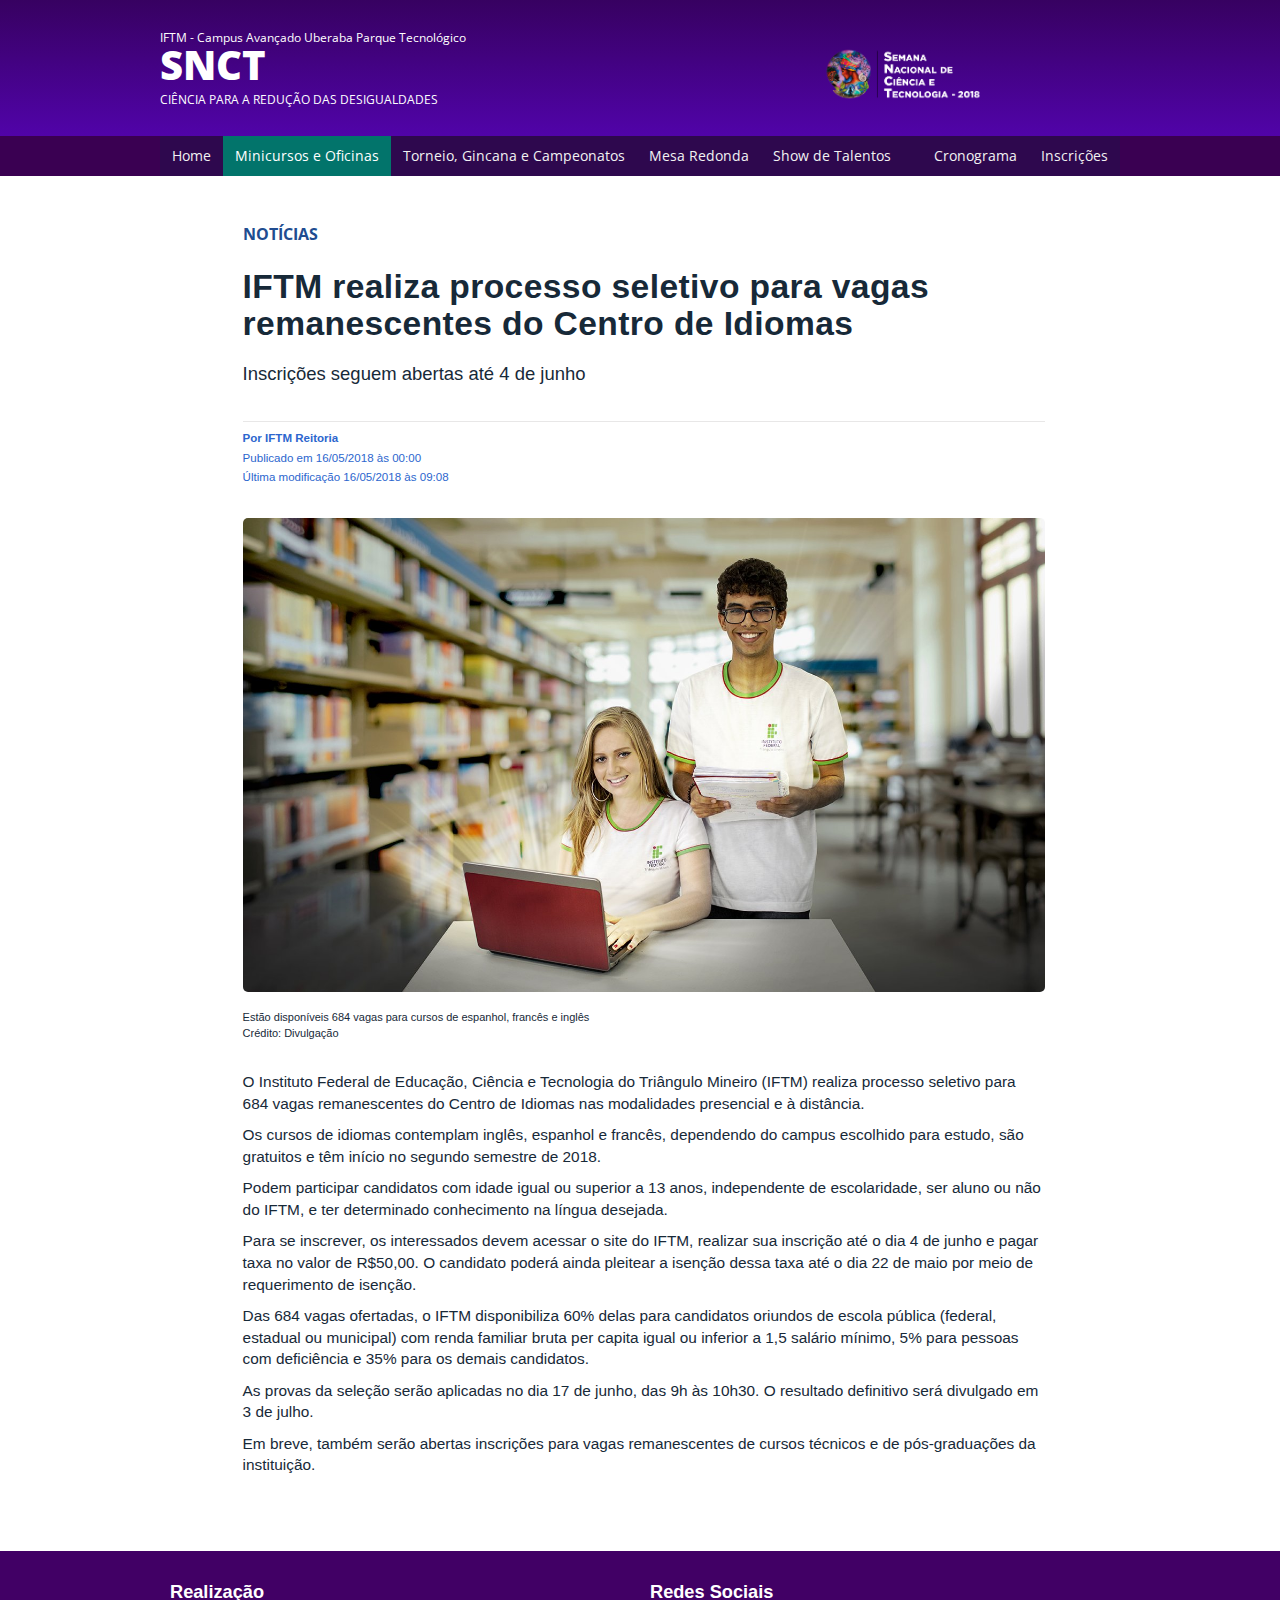
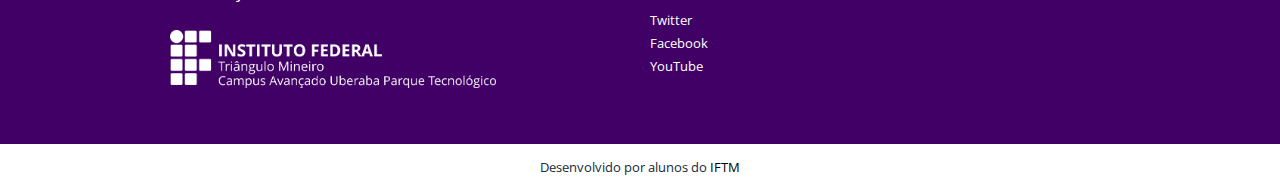
<file: conteudo/PaginaModelo.html>
<!DOCTYPE html>
<html>

<head>
    <meta charset="UTF-8">
    <title>TecnArte | Página modelo</title>

    <meta name="viewport" content="width=device-width, initial-scale=1.0">
    <meta name="mobile-web-app-capable" content="yes">
    <link href="../visao/img/favicon.ico" rel="shortcut icon" type="image/vnd.microsoft.icon">
    <link rel="icon" href="../visao/img/xfavicon-16.png.pagespeed.ic.3_ZdMlq9nq.png" sizes="16x16">
    <link rel="icon" sizes="192x192" href="../visao/img/xicon.png.pagespeed.ic.7avFn23c9T.png">
    <link rel="apple-touch-icon" sizes="57x57" href="../visao/img/xapple-touch-icon-iphone.png.pagespeed.ic.QD4GxpKPtT.png">
    <link rel="apple-touch-icon" sizes="72x72" href="../visao/img/xapple-touch-icon-ipad.png.pagespeed.ic.3Lf9FG11BW.png">
    <link rel="apple-touch-icon" sizes="114x114" href="../visao/img/xapple-touch-icon-iphone-retina.png.pagespeed.ic.H9Zhb1hpaj.png">



    <link rel="stylesheet" href="../visao/A.bootstrap%2c%2c_css%2c%2c_bootstrap.min.css%2bfont-awesome%2c%2c_css%2c%2c_font-awesome.min.css%2bcss%2c%2c_template-verde.css%2bcss%2c%2c_index.css%2cMcc.bsgLJjNaRk.css.pagespeed.cf._qO0j0XY68.css"
        type='text/css' />


    <!-- <link rel="stylesheet" href="/visao/css/style.min.css" type='text/css'>  -->



    <!--[if lt IE 10]><link rel="stylesheet" href="/visao/css/ie.css" /><![endif]-->
    <!--[if lt IE 9]><link rel="stylesheet" href="/visao/css/ie8.css" /><![endif]-->
    <!--[if lt IE 8]><link rel="stylesheet" href="/visao/css/ie7.css" /><link rel="stylesheet" href="/visao/font-awesome/css/font-awesome-ie7.min.css" /><![endif]-->

    <!-- chamada de fontes local -->
    <!-- <link rel="stylesheet" type="text/css" href="/visao/css/fontes.css"/> -->

    <!-- chamada de fontes externas -->
    <link href='http://fonts.googleapis.com/css?family=Open+Sans:400italic,400,600,800,700' rel='stylesheet' type='text/css'>

    <!-- CSS da Bugware-->
    <link rel="stylesheet" type="text/css" href="../visao/css/styleBugware.css">
    <link rel="stylesheet" type="text/css" href="../visao/css/css/fontawesome-all.css">

</head>

<body>
    <div class="layout">
        <header>
            <div class="container">
                <div class="row-fluid">
                    <div id="logo" class="span8">
                        <!-- <div id="logo" class="span8 big"> <div id="logo" class="span8 small"> -->
                        <a href="index.html" title="Página inicial do site do IFTM">
                            <span class="portal-title-1">IFTM - Campus Avançado Uberaba Parque Tecnológico</span>
                            <h1 class="portal-title corto">SNCT</h1>
                            <span class="portal-description">ciência para a redução das desigualdades</span>
                        </a>
                    </div>
                    <div class="span4">
                        <div id="social-icons" class="row">
                            <img class="logo" alt="foto TecnArte 2017" src="../visao/img/logo_SNCT.png">
                        </div>
                    </div>
                    <!-- fim .span4 -->
                </div>
                <!-- fim .row-fluid -->
            </div>
            <!-- fim div.container -->
            <div class="menu">
                <div class="container">
                    <div class="topnav" id="myTopnav">
                        <a href="../index.html">Home</a>
                        <a class="active" href="Minicursos.html">Minicursos e Oficinas</a>
                        <a href="Torneio_Campeonatos.html">Torneio, Gincana e Campeonatos</a>
                        <a href="MesaRedonda.html">Mesa Redonda</a>
                        <a href="ShowDeTalentos.html">Show de Talentos</a>
                        <a class="right" href="Incricao.html">Inscrições</a>
                        <a class="right" href="Cronograma.html">Cronograma</a>
                        <a href="javascript:void(0);" class="icon" onclick="myFunction()">
                            <i class="fas fa-bars"></i>
                        </a>
                    </div>
                    <script>
                        function myFunction() {
                            var x = document.getElementById("myTopnav");
                            if (x.className === "topnav") {
                                x.className += " responsive";
                            } else {
                                x.className = "topnav";
                            }
                        }
                    </script>
                </div>
            </div>
        </header>
        <main>
            <div class="container">
                <div class="row-fluid">
                    <div id="content" class="internas span11">
                        <section id="content-section">
                            <!-- CONTEUDO DA PAGINA EDITYAR SOMENTE EM BAIXO -->
                            <span class="hide">Início do conteúdo da página</span>
                            <!--        CONTEUDO     -->
                            <div class="row-fluid">
                                <div class="span11">
                                    <span class="documentCategory">Notícias</span>
                                    <h2 class="secondaryHeading"> IFTM realiza processo seletivo para vagas remanescentes do Centro de Idiomas </h2>
                                    <div class="subtitle">
                                        <p>Inscrições seguem abertas até 4 de junho</p>
                                    </div>
                                    <div class="content-header-options-1 row-fluid">
                                        <div class="documentByLine span8">
                                            <ul>
                                                <li class="documentAuthor">Por
                                                    <strong>IFTM Reitoria</strong>
                                                </li>
                                                <li class="documentPublished">
                                                    <strong>Publicado em</strong> 16/05/2018 às 00:00</li>
                                                <li class="documentModified">
                                                    <strong>Última modificação</strong> 16/05/2018 às 09:08</li>
                                            </ul>
                                        </div>
                                    </div>

                                    <figure>
                                        <img alt="Estão disponíveis 684 vagas para cursos de espanhol, francês e inglês" src="../visao/foto_noticia.jpg">
                                        <figcaption>
                                            <span>Estão disponíveis 684 vagas para cursos de espanhol, francês e inglês</span>
                                            <br>
                                            <span>Crédito: Divulgação</span>
                                        </figcaption>
                                    </figure>
                                    <p>O Instituto Federal de Educa&ccedil;&atilde;o, Ci&ecirc;ncia e Tecnologia do Tri&acirc;ngulo
                                        Mineiro (IFTM) realiza processo seletivo para 684 vagas remanescentes do Centro de
                                        Idiomas nas modalidades presencial e &agrave; dist&acirc;ncia.</p>

                                    <p>Os cursos de idiomas contemplam ingl&ecirc;s, espanhol e franc&ecirc;s, dependendo do
                                        campus escolhido para estudo, s&atilde;o gratuitos e t&ecirc;m in&iacute;cio no segundo
                                        semestre de 2018.</p>

                                    <p>Podem participar candidatos com idade igual ou superior a 13 anos, independente de escolaridade,
                                        ser aluno ou n&atilde;o do IFTM, e ter determinado conhecimento na l&iacute;ngua
                                        desejada.
                                    </p>

                                    <p>Para se inscrever, os interessados devem acessar o site do IFTM, realizar sua inscri&ccedil;&atilde;o
                                        at&eacute; o dia 4 de junho e pagar taxa no valor de R$50,00. O candidato poder&aacute;
                                        ainda pleitear a isen&ccedil;&atilde;o dessa taxa at&eacute; o dia 22 de maio por
                                        meio de requerimento de isen&ccedil;&atilde;o.</p>

                                    <p>Das 684 vagas ofertadas, o IFTM disponibiliza 60% delas para candidatos oriundos de escola
                                        p&uacute;blica (federal, estadual ou municipal) com renda familiar bruta per capita
                                        igual ou inferior a 1,5 sal&aacute;rio m&iacute;nimo, 5% para pessoas com defici&ecirc;ncia
                                        e 35% para os demais candidatos.</p>

                                    <p>As provas da sele&ccedil;&atilde;o ser&atilde;o aplicadas no dia 17 de junho, das 9h
                                        &agrave;s 10h30. O resultado definitivo ser&aacute; divulgado em 3 de julho.</p>

                                    <p>Em breve, tamb&eacute;m ser&atilde;o abertas inscri&ccedil;&otilde;es para vagas remanescentes
                                        de&nbsp;cursos t&eacute;cnicos e de p&oacute;s-gradua&ccedil;&otilde;es da institui&ccedil;&atilde;o.</p>



                                </div>

                            </div>
                            <!--        CONTEUDO  FINAL  -->
                            <span class="hide">Fim do conteúdo da página</span>
                        </section>
                        <!-- .content-section -->
                    </div>

                </div>
                <!-- fim .row-fluid -->
            </div>
            <!-- fim .container -->
        </main>
        <footer>
            <div class="container container-menus">
                <div id="footer" class="row footer-menus">
                    <span class="hide">Início da navegação de rodapé</span>
                    <div class="span6">
                        <nav class="servicos nav">
                            <h2>Realização</h2>
                            <br>
                            <ul>
                                <li>
                                    <img class="img-responsive" alt="foto Inovatec 2017" src="../visao/img/realizacao_iftm.png">
                                </li>
                            </ul>
                        </nav>
                    </div>
                    <!-- .span3 -->
                    <div class="span6">
                        <nav class="redes-sociais nav">
                            <h2>Redes Sociais</h2>
                            <ul>
                                <li class="portalredes-item">
                                    <a title="Perfil do IFTM no Twitter" href="https://twitter.com/iftmoficial">Twitter</a>
                                </li>
                                <li class="portalredes-item">
                                    <a title="Perfil do IFTM no Facebook" href="http://facebook.com/iftmupt/">Facebook</a>
                                </li>
                                <li class="portalredes-item">
                                    <a title="Canal do IFTM no YouTube" href="https://www.youtube.com/iftmoficial">YouTube</a>
                                </li>
                            </ul>
                        </nav>
                    </div>
                    <span class="hide">Fim da navegação de rodapé</span>
                </div>
                <!-- fim .row -->
            </div>
            <!-- fim .container -->
            <div class="footer-ferramenta">
                <div class="container">
                    <p>Desenvolvido por alunos do
                        <a href="http://www.iftm.edu.br/uraparquetecnologico/" target="_blank">IFTM</a>
                    </p>
                </div>
            </div>
        </footer>
    </div>

</body>

</html>
</file>
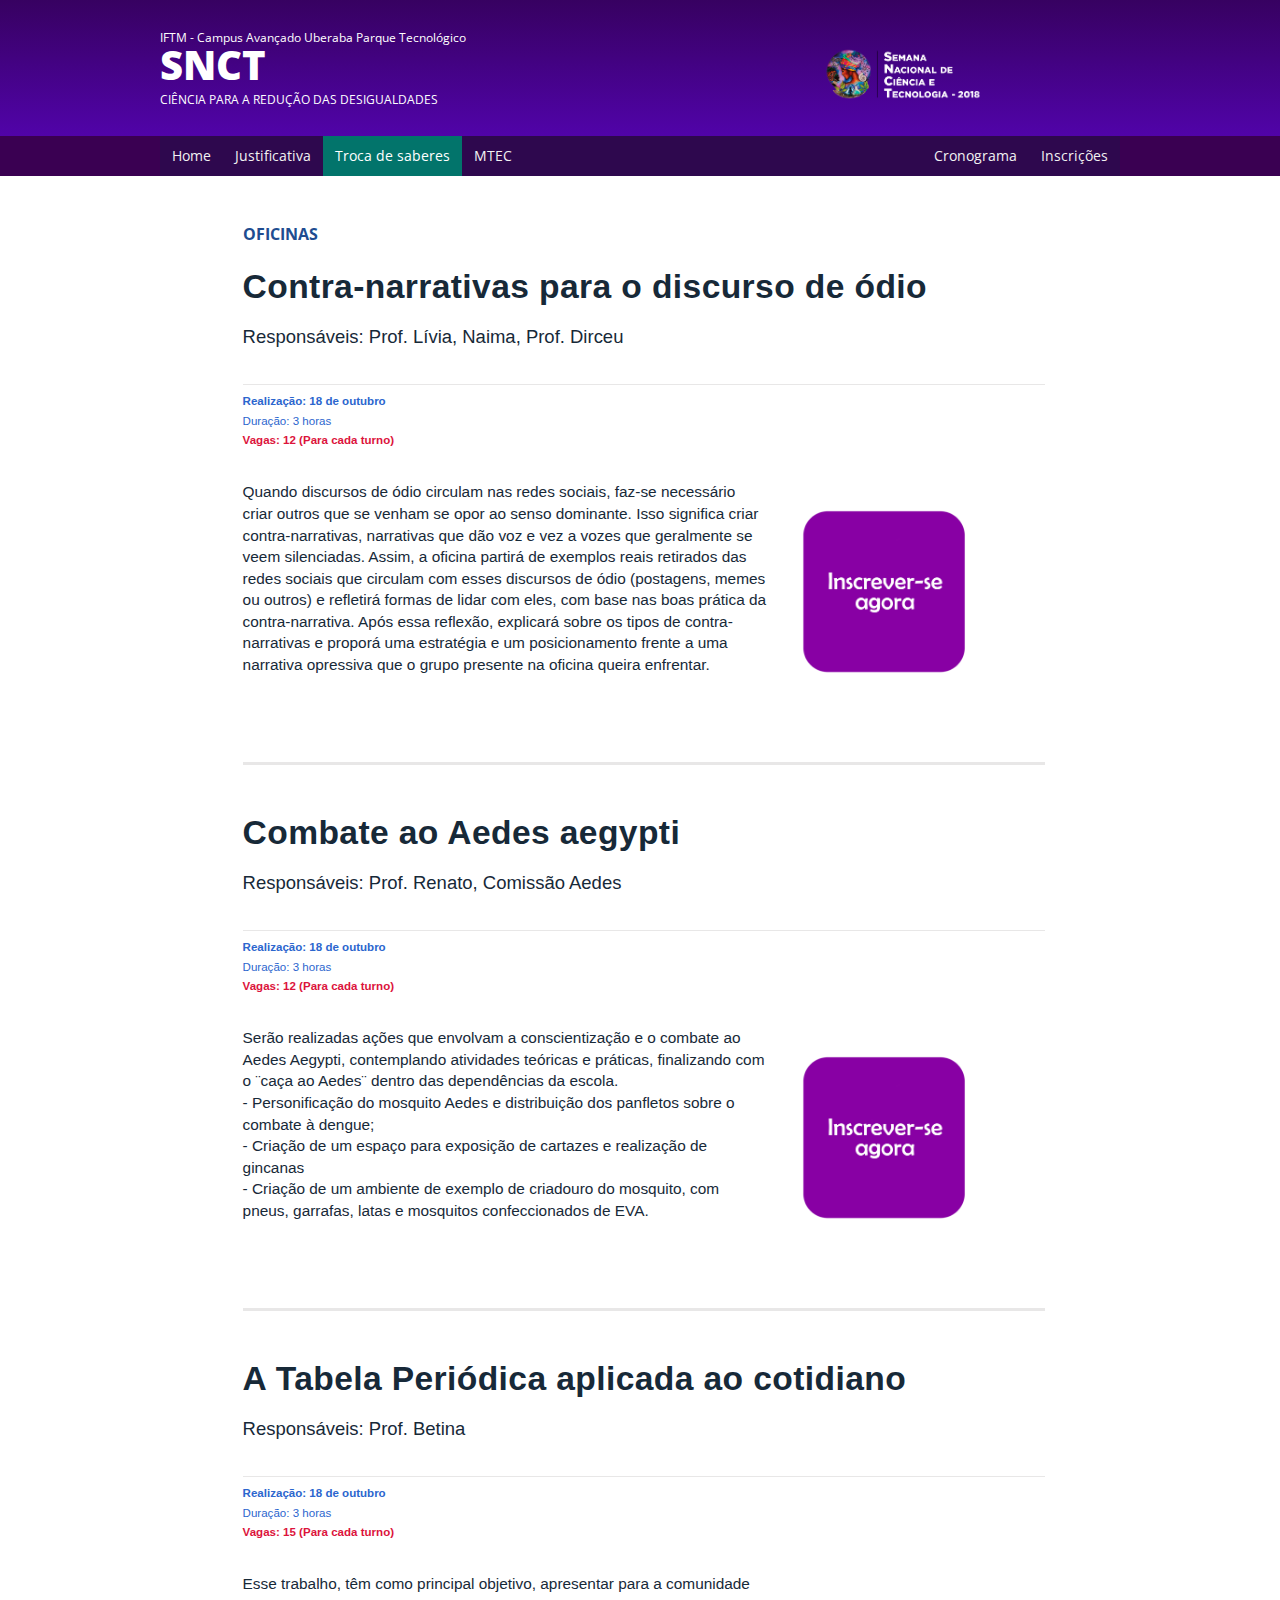
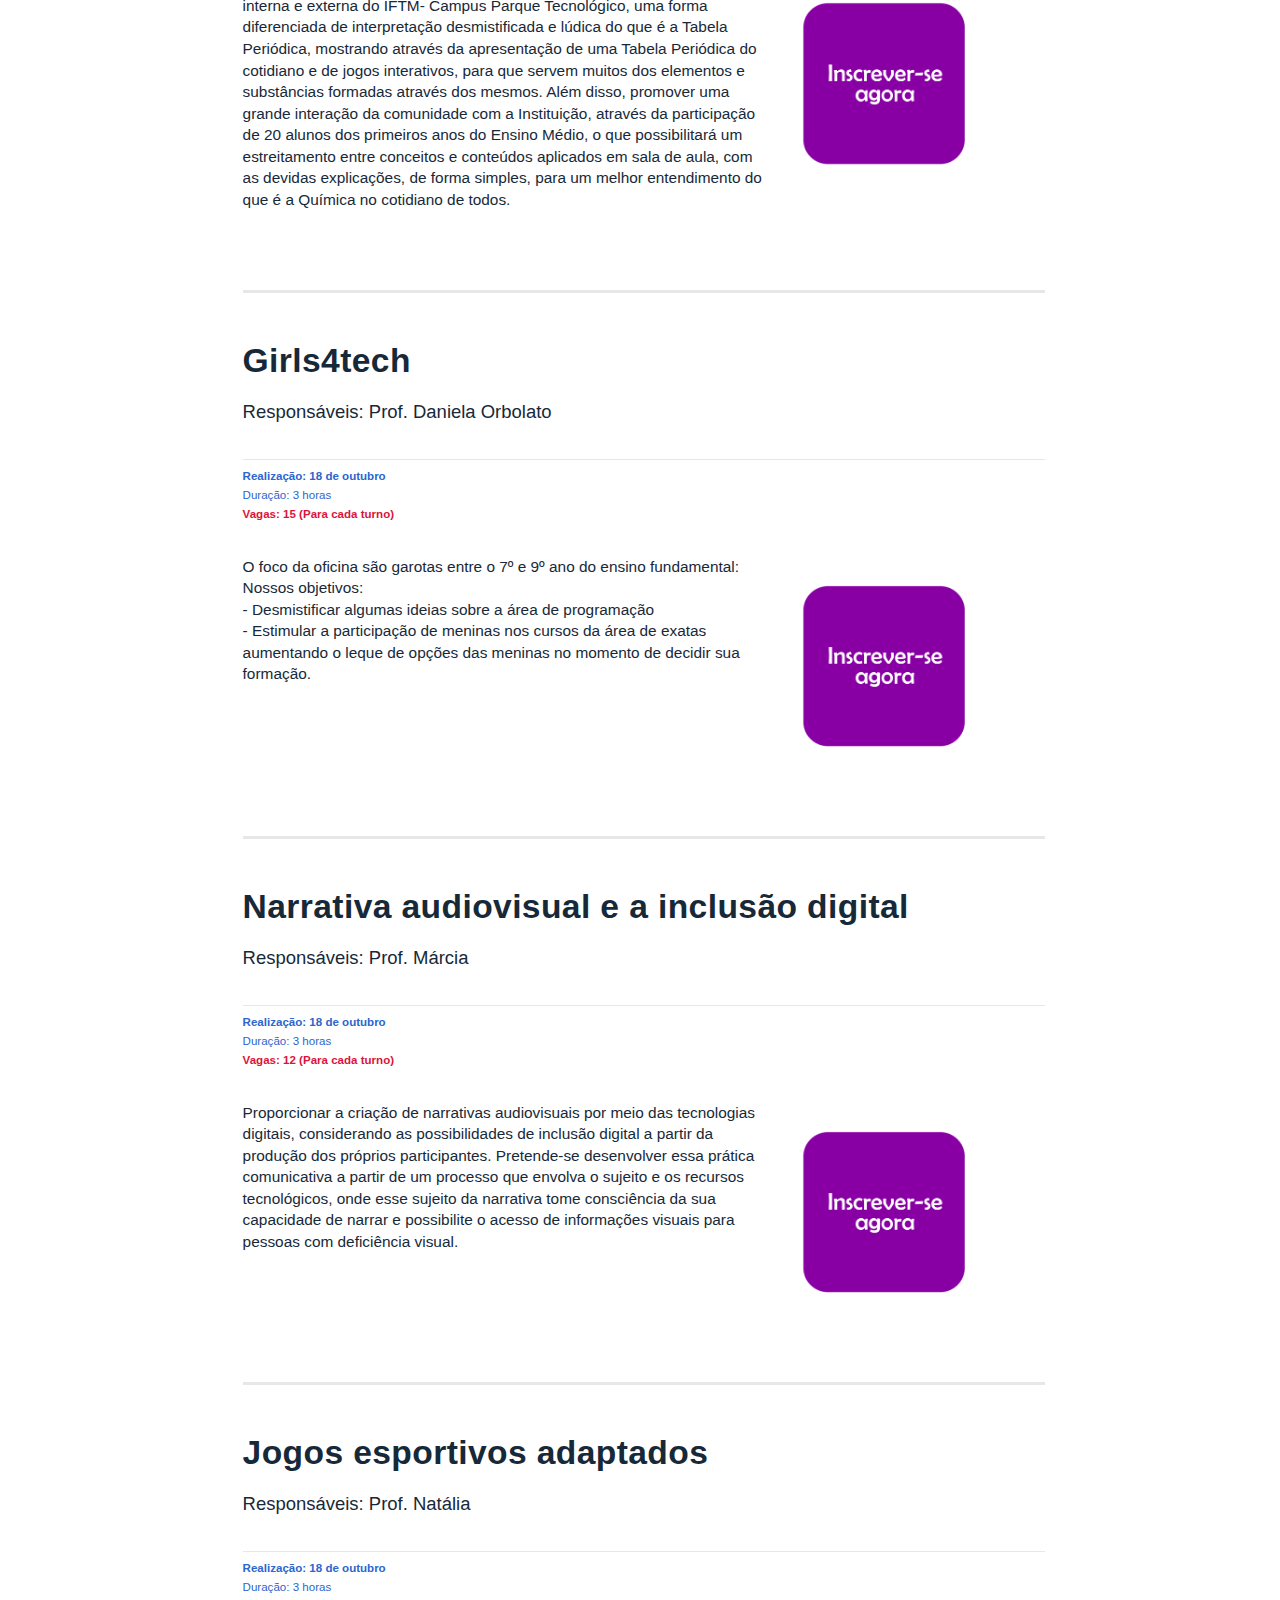
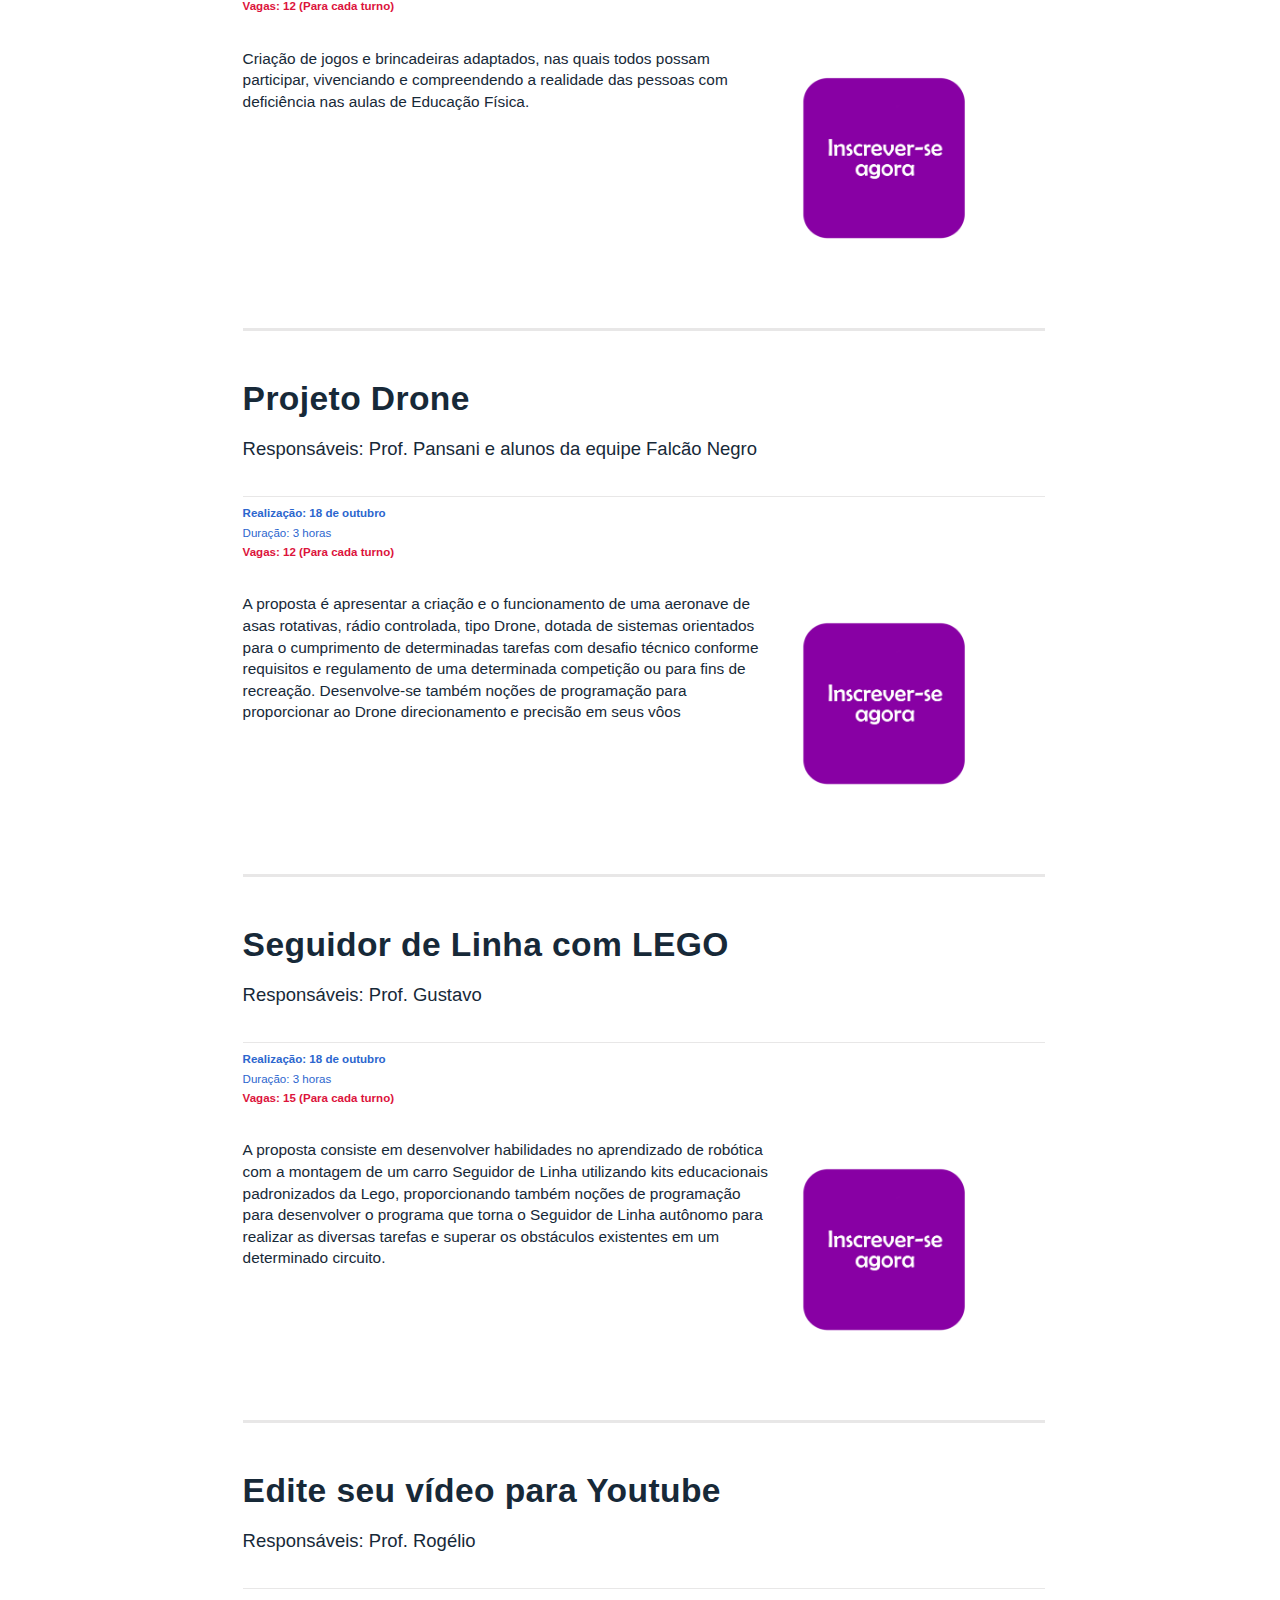
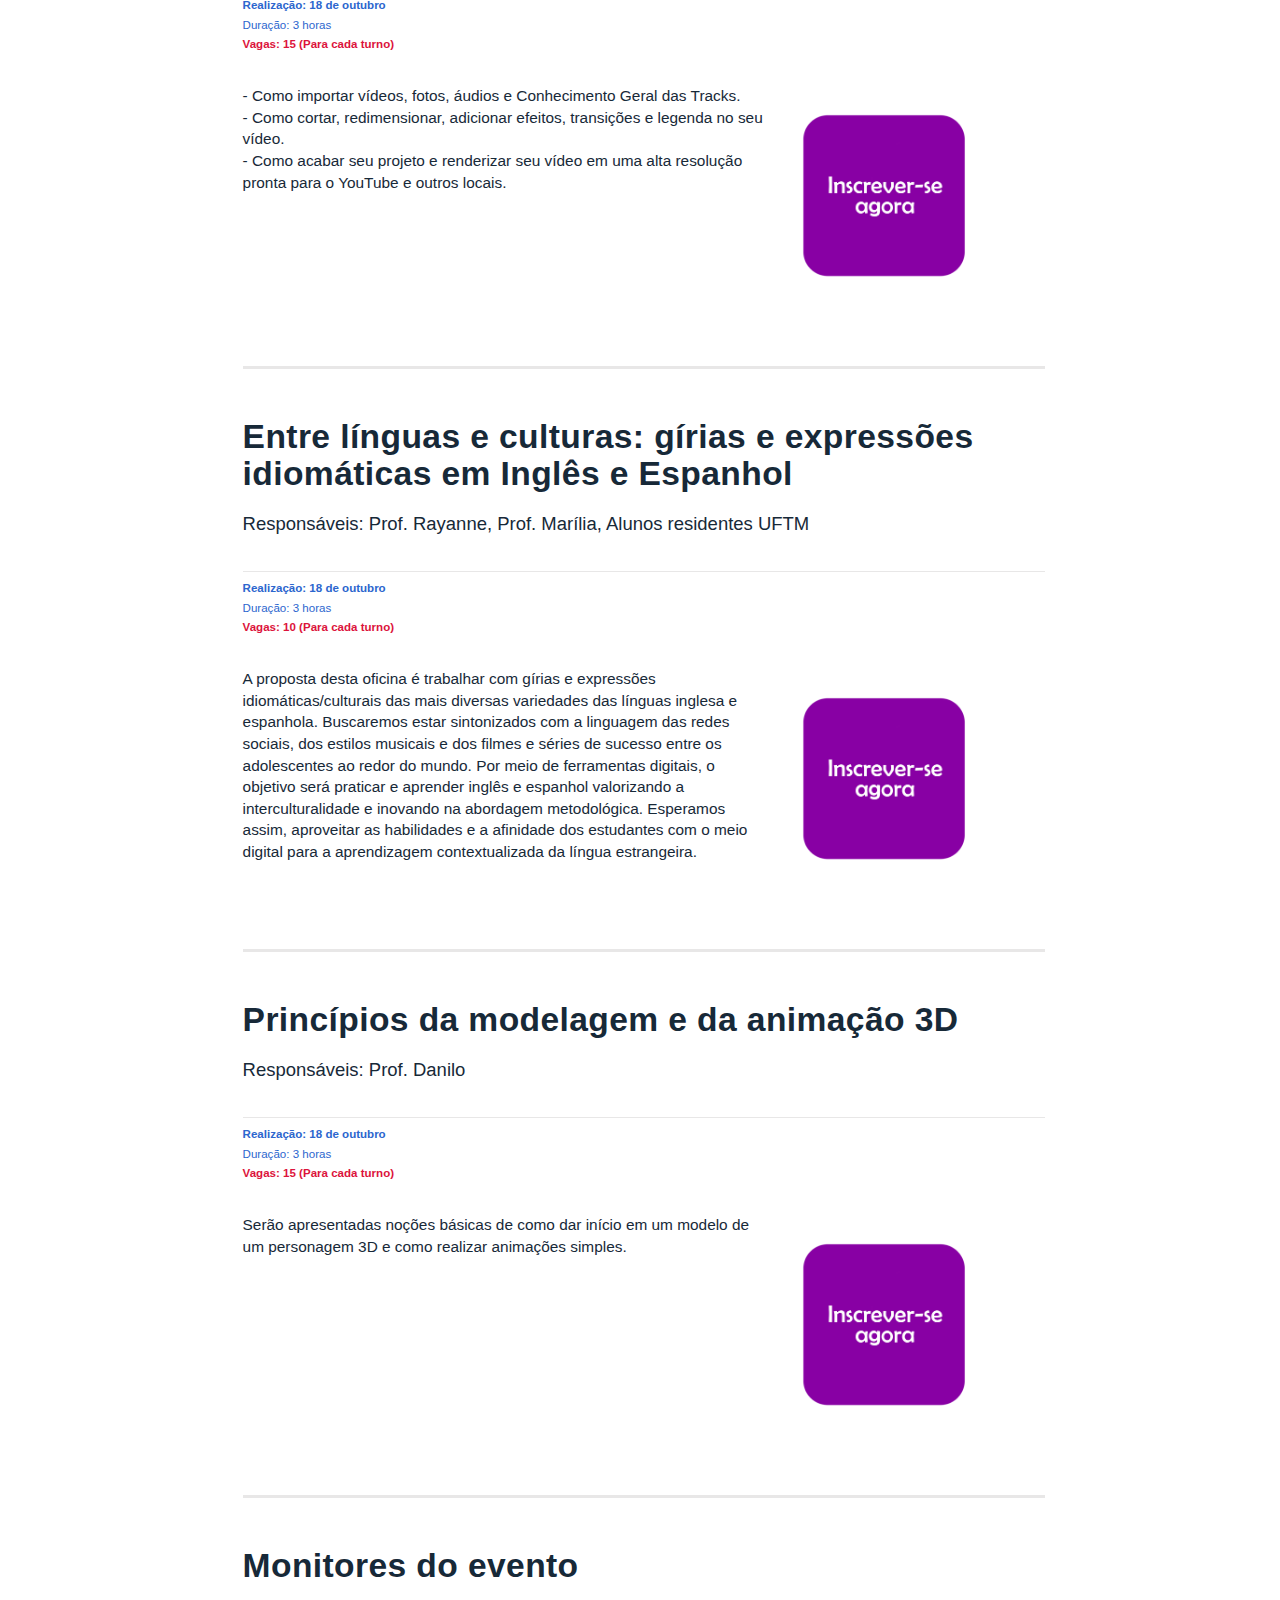
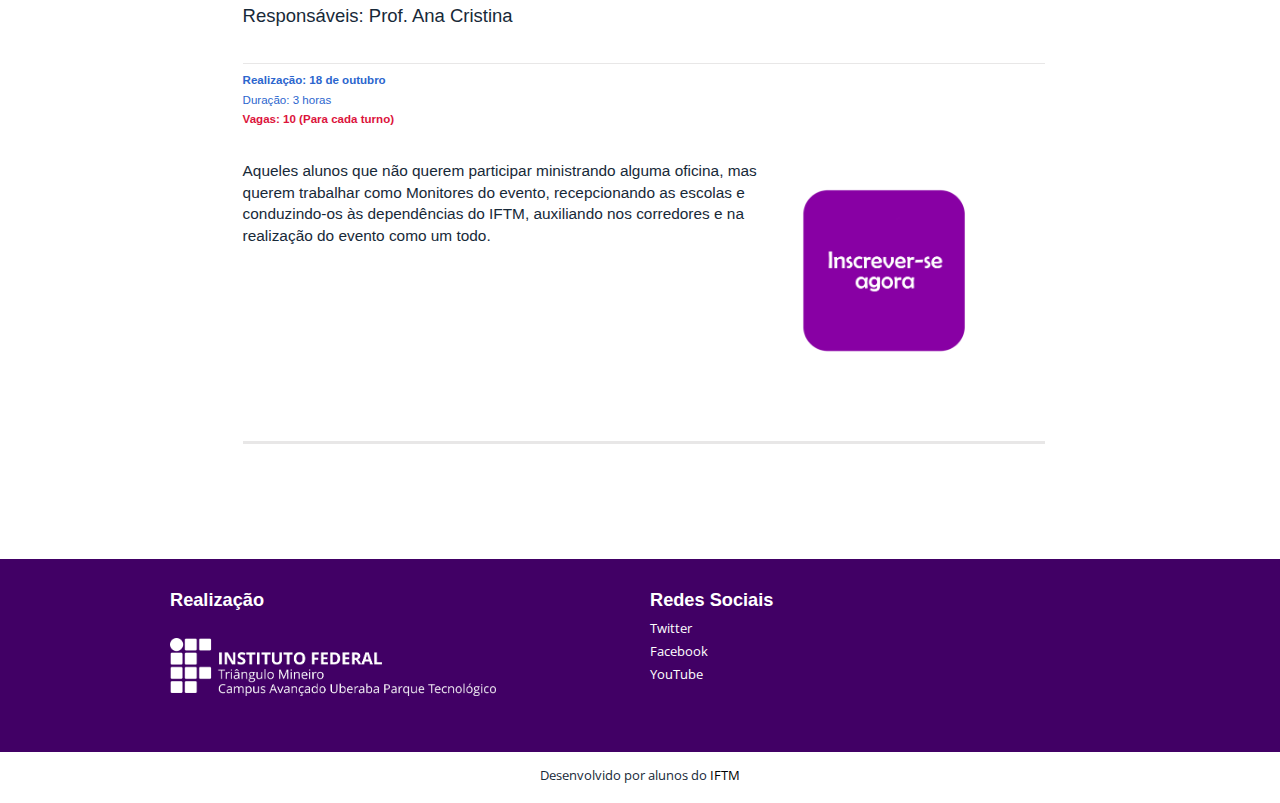
<file: conteudo/Saberes.html>
<!DOCTYPE html>
<html>

<head>
    <meta charset="UTF-8">
    <title>SNCT | Oficinas - Troca de Saberes</title>

    <meta name="viewport" content="width=device-width, initial-scale=1.0">
    <meta name="mobile-web-app-capable" content="yes">
    <link rel="icon" href="../visao/img/favicon.png" sizes="16x15">

    <link rel="stylesheet" href="../visao/A.bootstrap%2c%2c_css%2c%2c_bootstrap.min.css%2bfont-awesome%2c%2c_css%2c%2c_font-awesome.min.css%2bcss%2c%2c_template-verde.css%2bcss%2c%2c_index.css%2cMcc.bsgLJjNaRk.css.pagespeed.cf._qO0j0XY68.css"
        type='text/css' />

    <style>
        a:hover {
            text-decoration: none !important;
        }
    </style>

    <!--[if lt IE 10]><link rel="stylesheet" href="/visao/css/ie.css" /><![endif]-->
    <!--[if lt IE 9]><link rel="stylesheet" href="/visao/css/ie8.css" /><![endif]-->
    <!--[if lt IE 8]><link rel="stylesheet" href="/visao/css/ie7.css" /><link rel="stylesheet" href="/visao/font-awesome/css/font-awesome-ie7.min.css" /><![endif]-->

    <!-- chamada de fontes local -->
    <!-- <link rel="stylesheet" type="text/css" href="/visao/css/fontes.css"/> -->

    <!-- chamada de fontes externas -->
    <link href='http://fonts.googleapis.com/css?family=Open+Sans:400italic,400,600,800,700' rel='stylesheet' type='text/css'>

    <!-- CSS da Bugware-->
    <link rel="stylesheet" type="text/css" href="../visao/css/styleBugware.css">
    <link rel="stylesheet" type="text/css" href="../visao/fonts/iconic/css/material-design-iconic-font.min.css">
    <link rel="stylesheet" type="text/css" href="../visao/css/css/fontawesome-all.css">



</head>

<body>
    <div class="layout">
        <header>
            <div class="container">
                <div class="row-fluid">
                    <div id="logo" class="span8">
                        <!-- <div id="logo" class="span8 big"> <div id="logo" class="span8 small"> -->
                        <a href="../index.html" title="Página inicial do site do IFTM">
                            <span class="portal-title-1">IFTM - Campus Avançado Uberaba Parque Tecnológico</span>
                            <h1 class="portal-title corto">SNCT</h1>
                            <span class="portal-description">ciência para a redução das desigualdades</span>
                        </a>
                    </div>
                    <div class="span4">
                        <div id="social-icons" class="row">
                            <img class="logo" alt="foto TecnArte 2017" src="../visao/img/logo_SNCT.png">
                        </div>
                    </div>
                    <!-- fim .span4 -->
                </div>
                <!-- fim .row-fluid -->
            </div>
            <!-- fim div.container -->
            <div class="menu">
                <div class="container">
                    <div class="topnav" id="myTopnav">
                        <a  href="../index.html">Home</a>
						<a href="Justificativa.html">Justificativa</a>
                        <a class="active" href="Saberes.html">Troca de saberes</a>
						<a href="MTEC.html">MTEC</a>
                        <a class="right" href="Inscricao.html">Inscrições</a>
                        <a class="right" href="Cronograma.html">Cronograma</a>
                        <a href="javascript:void(0);" class="icon" onclick="myFunction()">
                            <i class="fas fa-bars"></i>
                        </a>
                    </div>
                    <script>
                        function myFunction() {
                            var x = document.getElementById("myTopnav");
                            if (x.className === "topnav") {
                                x.className += " responsive";
                            } else {
                                x.className = "topnav";
                            }
                        }
                    </script>
                </div>
            </div>
        </header>
        <main>
            <div class="container">
                <div class="row-fluid">
                    <div id="content" class="internas span11">
                        <section id="content-section">
                            <!-- CONTEUDO DA PAGINA EDITYAR SOMENTE EM BAIXO -->
                            <span class="hide">Início do conteúdo da página</span>
                            <!--        CONTEUDO     -->
                            <div class="row-fluid">
                                <div class="span11">
                                    <span class="documentCategory">Oficinas</span>
                                    <h2 class="secondaryHeading" id="libra">Contra-narrativas para o discurso de ódio</h2>
                                    <div class="subtitle">
                                        <p>Responsáveis: Prof. Lívia, Naima, Prof. Dirceu</p>
                                    </div>
                                    <div class="content-header-options-1 row-fluid">
                                        <div class="documentByLine span8">
                                            <ul>
                                                <li class="documentAuthor">
                                                    <strong>Realização: 18 de outubro</strong>
                                                </li>
                                                <li class="documentPublished">
                                                    <strong>Duração: </strong>3 horas</li>
                                                <li class="documentModified vagas">
                                                    <b>Vagas: 12 (Para cada turno)</b>
                                                </li>
                                            </ul>
                                        </div>
                                    </div>
                                    <div class="row-fluid">
                                        <div class="span8">
                                            <p>Quando discursos de ódio circulam nas redes sociais, faz-se necessário criar outros que se venham se opor ao senso dominante. Isso significa criar contra-narrativas, narrativas que dão voz e vez a vozes que geralmente se veem silenciadas. Assim, a oficina partirá de exemplos reais retirados das redes sociais que circulam com esses discursos de ódio (postagens, memes ou outros) e refletirá formas de lidar com eles, com base nas boas prática da contra-narrativa. Após essa reflexão, explicará sobre os tipos de contra-narrativas e proporá uma estratégia e um posicionamento frente a uma narrativa opressiva que o grupo presente na oficina queira enfrentar.</p>
                                        </div>
                                        <br>
                                        <div class="span3">
											<a href="Incricao.html" >
                                            <img class="img-responsive_minicurso"  src="../visao/img/inscrever.png"></a>
                                        </div>
                                    </div>
                                    <div class="container-contact100-form-btn">
                                    </div>
                                    <br>
                                    <br>
                                    <hr class="hr_class">
									
                                </div>
								
								
								
                            </div>
                            <br>
                    </div>
						<div id="content" class="internas span11">
                        <section id="content-section">
                            <!-- CONTEUDO DA PAGINA EDITYAR SOMENTE EM BAIXO -->
                            <span class="hide">Início do conteúdo da página</span>
                            <!--        CONTEUDO     -->
                            <div class="row-fluid">
                                <div class="span11">
                                    <h2 class="secondaryHeading" id="libra"> Combate ao Aedes aegypti</h2>
                                    <div class="subtitle">
                                        <p>Responsáveis: Prof. Renato, Comissão Aedes</p>
                                    </div>
                                    <div class="content-header-options-1 row-fluid">
                                        <div class="documentByLine span8">
                                            <ul>
                                                <li class="documentAuthor">
                                                    <strong>Realização: 18 de outubro</strong>
                                                </li>
                                                <li class="documentPublished">
                                                    <strong>Duração: </strong>3 horas</li>
                                                <li class="documentModified vagas">
                                                    <b>Vagas: 12 (Para cada turno)</b>
                                                </li>
                                            </ul>
                                        </div>
                                    </div>
                                    <div class="row-fluid">
                                        <div class="span8">
                                            <p>Serão realizadas ações que envolvam a conscientização e o combate ao Aedes Aegypti, contemplando atividades teóricas e práticas, finalizando com o ¨caça ao Aedes¨ dentro das dependências da escola.<br>
- Personificação do mosquito Aedes e distribuição dos panfletos sobre o combate à dengue;<br>
- Criação de um espaço para exposição de cartazes e realização de gincanas <br>- Criação de um ambiente de exemplo de criadouro do mosquito, com pneus, garrafas, latas e mosquitos confeccionados de EVA. </p>
                                        </div>
                                        <br>
                                        <div class="span3">
											<a href="Incricao.html" >
                                            <img class="img-responsive_minicurso"  src="../visao/img/inscrever.png"></a>
                                        </div>
                                    </div>
                                    <div class="container-contact100-form-btn">
                                    </div>
                                    <br>
                                    <br>
                                    <hr class="hr_class">
									
                                </div>
								
								
								
                            </div>
                            <br>
                    </div>
							<!-- aqui-->
						<div id="content" class="internas span11">
                        <section id="content-section">
                            <!-- CONTEUDO DA PAGINA EDITYAR SOMENTE EM BAIXO -->
                            <span class="hide">Início do conteúdo da página</span>
                            <!--        CONTEUDO     -->
                            <div class="row-fluid">
                                <div class="span11">
                                    <h2 class="secondaryHeading" id="libra"> A Tabela Periódica aplicada ao cotidiano</h2>
                                    <div class="subtitle">
                                        <p>Responsáveis: Prof. Betina</p>
                                    </div>
                                    <div class="content-header-options-1 row-fluid">
                                        <div class="documentByLine span8">
                                            <ul>
                                                <li class="documentAuthor">
                                                    <strong>Realização: 18 de outubro</strong>
                                                </li>
                                                <li class="documentPublished">
                                                    <strong>Duração: </strong>3 horas</li>
                                                <li class="documentModified vagas">
                                                    <b>Vagas: 15 (Para cada turno)</b>
                                                </li>
                                            </ul>
                                        </div>
                                    </div>
                                    <div class="row-fluid">
                                        <div class="span8">
                                            <p>Esse trabalho, têm como principal objetivo, apresentar para a comunidade interna e externa do IFTM- Campus Parque Tecnológico, uma forma diferenciada de interpretação desmistificada e lúdica do que é a Tabela Periódica, mostrando através da apresentação de uma Tabela Periódica do cotidiano e de jogos interativos, para que servem muitos dos elementos e substâncias formadas através dos mesmos. Além disso, promover uma grande interação da comunidade com a Instituição, através da participação de 20 alunos dos primeiros anos do Ensino Médio, o que possibilitará um estreitamento entre conceitos e conteúdos aplicados em sala de aula, com as devidas explicações, de forma simples, para um melhor entendimento do que é a Química no cotidiano de todos.</p>
                                        </div>
                                        <br>
                                        <div class="span3">
											<a href="Incricao.html" >
                                            <img class="img-responsive_minicurso"  src="../visao/img/inscrever.png"></a>
                                        </div>
                                    </div>
                                    <div class="container-contact100-form-btn">
                                    </div>
                                    <br>
                                    <br>
                                    <hr class="hr_class">
									
                                </div>
								
                            </div>
                            <br>
                    </div>	
						<div id="content" class="internas span11">
                        <section id="content-section">
                            <!-- CONTEUDO DA PAGINA EDITYAR SOMENTE EM BAIXO -->
                            <span class="hide">Início do conteúdo da página</span>
                            <!--        CONTEUDO     -->
                            <div class="row-fluid">
                                <div class="span11">
                                    <h2 class="secondaryHeading" id="libra">Girls4tech</h2>
                                    <div class="subtitle">
                                        <p>Responsáveis: Prof. Daniela Orbolato</p>
                                    </div>
                                    <div class="content-header-options-1 row-fluid">
                                        <div class="documentByLine span8">
                                            <ul>
                                                <li class="documentAuthor">
                                                    <strong>Realização: 18 de outubro</strong>
                                                </li>
                                                <li class="documentPublished">
                                                    <strong>Duração: </strong>3 horas</li>
                                                <li class="documentModified vagas">
                                                    <b>Vagas: 15 (Para cada turno)</b>
                                                </li>
                                            </ul>
                                        </div>
                                    </div>
                                    <div class="row-fluid">
                                        <div class="span8">
                                            <p>O foco da oficina são garotas entre o 7º e 9º ano do ensino fundamental: Nossos objetivos:<br>
- Desmistificar algumas ideias sobre a área de programação<br>
- Estimular a participação de meninas nos cursos da área de exatas aumentando o leque de opções das meninas no momento de decidir sua formação.</p>
                                        </div>
                                        <br>
                                        <div class="span3">
											<a href="Incricao.html" >
                                            <img class="img-responsive_minicurso"  src="../visao/img/inscrever.png"></a>
                                        </div>
                                    </div>
                                    <div class="container-contact100-form-btn">
                                    </div>
                                    <br>
                                    <br>
                                    <hr class="hr_class">
									
                                </div>
								
								
								
                            </div>
                            <br>
                    </div>	
					
							<div id="content" class="internas span11">
                        <section id="content-section">
                            <!-- CONTEUDO DA PAGINA EDITYAR SOMENTE EM BAIXO -->
                            <span class="hide">Início do conteúdo da página</span>
                            <!--        CONTEUDO     -->
                            <div class="row-fluid">
                                <div class="span11">
                                    <h2 class="secondaryHeading" id="libra"> Narrativa audiovisual e a inclusão digital</h2>
                                    <div class="subtitle">
                                        <p>Responsáveis: Prof. Márcia</p>
                                    </div>
                                    <div class="content-header-options-1 row-fluid">
                                        <div class="documentByLine span8">
                                            <ul>
                                                <li class="documentAuthor">
                                                    <strong>Realização: 18 de outubro</strong>
                                                </li>
                                                <li class="documentPublished">
                                                    <strong>Duração: </strong>3 horas</li>
                                                <li class="documentModified vagas">
                                                    <b>Vagas: 12 (Para cada turno)</b>
                                                </li>
                                            </ul>
                                        </div>
                                    </div>
                                    <div class="row-fluid">
                                        <div class="span8">
                                            <p>Proporcionar a criação de narrativas audiovisuais por meio das tecnologias digitais, considerando as possibilidades de inclusão digital a partir da produção dos próprios participantes. Pretende-se desenvolver essa prática comunicativa a partir de um processo que envolva o sujeito e os recursos tecnológicos, onde esse sujeito da narrativa tome consciência da sua capacidade de narrar e possibilite o acesso de informações visuais para pessoas com deficiência visual. </p>
                                        </div>
                                        <br>
                                        <div class="span3">
											<a href="Incricao.html" >
                                            <img class="img-responsive_minicurso"  src="../visao/img/inscrever.png"></a>
                                        </div>
                                    </div>
                                    <div class="container-contact100-form-btn">
                                    </div>
                                    <br>
                                    <br>
                                    <hr class="hr_class">
									
                                </div>
								
								
								
                            </div>
                            <br>
                    </div>
							<!-- deus -->
<div id="content" class="internas span11">
                        <section id="content-section">
                            <!-- CONTEUDO DA PAGINA EDITYAR SOMENTE EM BAIXO -->
                            <span class="hide">Início do conteúdo da página</span>
                            <!--        CONTEUDO     -->
                            <div class="row-fluid">
                                <div class="span11">
                                    <h2 class="secondaryHeading" id="libra">Jogos esportivos adaptados</h2>
                                    <div class="subtitle">
                                        <p>Responsáveis: Prof. Natália</p>
                                    </div>
                                    <div class="content-header-options-1 row-fluid">
                                        <div class="documentByLine span8">
                                            <ul>
                                                <li class="documentAuthor">
                                                    <strong>Realização: 18 de outubro</strong>
                                                </li>
                                                <li class="documentPublished">
                                                    <strong>Duração: </strong>3 horas</li>
                                                <li class="documentModified vagas">
                                                    <b>Vagas: 12 (Para cada turno)</b>
                                                </li>
                                            </ul>
                                        </div>
                                    </div>
                                    <div class="row-fluid">
                                        <div class="span8">
                                            <p>Criação de jogos e brincadeiras adaptados, nas quais todos possam participar, vivenciando e compreendendo a realidade das pessoas com deficiência nas aulas de Educação Física. </p>
                                        </div>
                                        <br>
                                        <div class="span3">
											<a href="Incricao.html" >
                                            <img class="img-responsive_minicurso"  src="../visao/img/inscrever.png"></a>
                                        </div>
                                    </div>
                                    <div class="container-contact100-form-btn">
                                    </div>
                                    <br>
                                    <br>
                                    <hr class="hr_class">
									
                                </div>
								
								
								
                            </div>
                            <br>
                    </div>
	<!-- deus -->
<div id="content" class="internas span11">
                        <section id="content-section">
                            <!-- CONTEUDO DA PAGINA EDITYAR SOMENTE EM BAIXO -->
                            <span class="hide">Início do conteúdo da página</span>
                            <!--        CONTEUDO     -->
                            <div class="row-fluid">
                                <div class="span11">
                                    <h2 class="secondaryHeading" id="libra">Projeto Drone</h2>
                                    <div class="subtitle">
                                        <p>Responsáveis: Prof. Pansani e alunos da equipe Falcão Negro</p>
                                    </div>
                                    <div class="content-header-options-1 row-fluid">
                                        <div class="documentByLine span8">
                                            <ul>
                                                <li class="documentAuthor">
                                                    <strong>Realização: 18 de outubro</strong>
                                                </li>
                                                <li class="documentPublished">
                                                    <strong>Duração: </strong>3 horas</li>
                                                <li class="documentModified vagas">
                                                    <b>Vagas: 12 (Para cada turno)</b>
                                                </li>
                                            </ul>
                                        </div>
                                    </div>
                                    <div class="row-fluid">
                                        <div class="span8">
                                            <p>A proposta é apresentar a criação e o funcionamento de uma aeronave de asas rotativas, rádio controlada, tipo Drone, dotada de sistemas orientados para o cumprimento de determinadas tarefas com desafio técnico conforme requisitos e regulamento de uma determinada competição ou para fins de recreação. Desenvolve-se também noções de programação para proporcionar ao Drone direcionamento e precisão em seus vôos</p>
                                        </div>
                                        <br>
                                        <div class="span3">
											<a href="Incricao.html" >
                                            <img class="img-responsive_minicurso"  src="../visao/img/inscrever.png"></a>
                                        </div>
                                    </div>
                                    <div class="container-contact100-form-btn">
                                    </div>
                                    <br>
                                    <br>
                                    <hr class="hr_class">
									
                                </div>
								
								
								
                            </div>
                            <br>
                    </div>
	<!-- deus -->
<div id="content" class="internas span11">
                        <section id="content-section">
                            <!-- CONTEUDO DA PAGINA EDITYAR SOMENTE EM BAIXO -->
                            <span class="hide">Início do conteúdo da página</span>
                            <!--        CONTEUDO     -->
                            <div class="row-fluid">
                                <div class="span11">
                                    <h2 class="secondaryHeading" id="libra">Seguidor de Linha com LEGO </h2>
                                    <div class="subtitle">
                                        <p>Responsáveis: Prof. Gustavo</p>
                                    </div>
                                    <div class="content-header-options-1 row-fluid">
                                        <div class="documentByLine span8">
                                            <ul>
                                                <li class="documentAuthor">
                                                    <strong>Realização: 18 de outubro</strong>
                                                </li>
                                                <li class="documentPublished">
                                                    <strong>Duração: </strong>3 horas</li>
                                                <li class="documentModified vagas">
                                                    <b>Vagas: 15 (Para cada turno)</b>
                                                </li>
                                            </ul>
                                        </div>
                                    </div>
                                    <div class="row-fluid">
                                        <div class="span8">
                                            <p>A proposta consiste em desenvolver habilidades no aprendizado de robótica com a montagem de um carro Seguidor de Linha utilizando kits educacionais padronizados da Lego, proporcionando também noções de programação para desenvolver o programa que torna o Seguidor de Linha autônomo para realizar as diversas tarefas e superar os obstáculos existentes em um determinado circuito.</p>
                                        </div>
                                        <br>
                                        <div class="span3">
											<a href="Incricao.html" >
                                            <img class="img-responsive_minicurso"  src="../visao/img/inscrever.png"></a>
                                        </div>
                                    </div>
                                    <div class="container-contact100-form-btn">
                                    </div>
                                    <br>
                                    <br>
                                    <hr class="hr_class">
									
                                </div>
								
								
								
                            </div>
                            <br>
                    </div>
		<!-- deus -->
<div id="content" class="internas span11">
                        <section id="content-section">
                            <!-- CONTEUDO DA PAGINA EDITYAR SOMENTE EM BAIXO -->
                            <span class="hide">Início do conteúdo da página</span>
                            <!--        CONTEUDO     -->
                            <div class="row-fluid">
                                <div class="span11">
                                    <h2 class="secondaryHeading" id="libra">Edite seu vídeo para Youtube </h2>
                                    <div class="subtitle">
                                        <p>Responsáveis: Prof. Rogélio</p>
                                    </div>
                                    <div class="content-header-options-1 row-fluid">
                                        <div class="documentByLine span8">
                                            <ul>
                                                <li class="documentAuthor">
                                                    <strong>Realização: 18 de outubro</strong>
                                                </li>
                                                <li class="documentPublished">
                                                    <strong>Duração: </strong>3 horas</li>
                                                <li class="documentModified vagas">
                                                    <b>Vagas: 15 (Para cada turno)</b>
                                                </li>
                                            </ul>
                                        </div>
                                    </div>
                                    <div class="row-fluid">
                                        <div class="span8">
                                            <p>- Como importar vídeos, fotos, áudios e Conhecimento Geral das Tracks.<br>
- Como cortar, redimensionar, adicionar efeitos, transições e legenda no seu vídeo.<br>
- Como acabar seu projeto e renderizar seu vídeo em uma alta resolução pronta para o YouTube e outros locais. </p>
                                        </div>
                                        <br>
                                        <div class="span3">
											<a href="Incricao.html" >
                                            <img class="img-responsive_minicurso"  src="../visao/img/inscrever.png"></a>
                                        </div>
                                    </div>
                                    <div class="container-contact100-form-btn">
                                    </div>
                                    <br>
                                    <br>
                                    <hr class="hr_class">
									
                                </div>
								
								
								
                            </div>
                            <br>
                    </div>
	<!-- deus -->
<div id="content" class="internas span11">
                        <section id="content-section">
                            <!-- CONTEUDO DA PAGINA EDITYAR SOMENTE EM BAIXO -->
                            <span class="hide">Início do conteúdo da página</span>
                            <!--        CONTEUDO     -->
                            <div class="row-fluid">
                                <div class="span11">
                                    <h2 class="secondaryHeading" id="libra">Entre línguas e culturas: gírias e expressões idiomáticas em Inglês e Espanhol</h2>
                                    <div class="subtitle">
                                        <p>Responsáveis: Prof. Rayanne, Prof. Marília, Alunos residentes UFTM</p>
                                    </div>
                                    <div class="content-header-options-1 row-fluid">
                                        <div class="documentByLine span8">
                                            <ul>
                                                <li class="documentAuthor">
                                                    <strong>Realização: 18 de outubro</strong>
                                                </li>
                                                <li class="documentPublished">
                                                    <strong>Duração: </strong>3 horas</li>
                                                <li class="documentModified vagas">
                                                    <b>Vagas: 10 (Para cada turno)</b>
                                                </li>
                                            </ul>
                                        </div>
                                    </div>
                                    <div class="row-fluid">
                                        <div class="span8">
                                            <p>A proposta desta oficina é trabalhar com gírias e expressões idiomáticas/culturais das mais diversas variedades das línguas inglesa e espanhola. Buscaremos estar sintonizados com a linguagem das redes sociais, dos estilos musicais e dos filmes e séries de sucesso entre os adolescentes ao redor do mundo. Por meio de ferramentas digitais, o objetivo será praticar e aprender inglês e espanhol valorizando a interculturalidade e inovando na abordagem metodológica. Esperamos assim, aproveitar as habilidades e a afinidade dos estudantes com o meio digital para a aprendizagem contextualizada da língua estrangeira.</p>
                                        </div>
                                        <br>
                                        <div class="span3">
											<a href="Incricao.html" >
                                            <img class="img-responsive_minicurso"  src="../visao/img/inscrever.png"></a>
                                        </div>
                                    </div>
                                    <div class="container-contact100-form-btn">
                                    </div>
                                    <br>
                                    <br>
                                    <hr class="hr_class">
									
                                </div>
								
								
								
                            </div>
                            <br>
                    </div>
	
	<!-- deus -->
<div id="content" class="internas span11">
                        <section id="content-section">
                            <!-- CONTEUDO DA PAGINA EDITYAR SOMENTE EM BAIXO -->
                            <span class="hide">Início do conteúdo da página</span>
                            <!--        CONTEUDO     -->
                            <div class="row-fluid">
                                <div class="span11">
                                    <h2 class="secondaryHeading" id="libra">Princípios da modelagem e da animação 3D</h2>
                                    <div class="subtitle">
                                        <p>Responsáveis: Prof. Danilo</p>
                                    </div>
                                    <div class="content-header-options-1 row-fluid">
                                        <div class="documentByLine span8">
                                            <ul>
                                                <li class="documentAuthor">
                                                    <strong>Realização: 18 de outubro</strong>
                                                </li>
                                                <li class="documentPublished">
                                                    <strong>Duração: </strong>3 horas</li>
                                                <li class="documentModified vagas">
                                                    <b>Vagas: 15 (Para cada turno)</b>
                                                </li>
                                            </ul>
                                        </div>
                                    </div>
                                    <div class="row-fluid">
                                        <div class="span8">
                                            <p>Serão apresentadas noções básicas de como dar início em um modelo de um personagem 3D e como realizar animações simples.</p>
                                        </div>
                                        <br>
                                        <div class="span3">
											<a href="Incricao.html" >
                                            <img class="img-responsive_minicurso"  src="../visao/img/inscrever.png"></a>
                                        </div>
                                    </div>
                                    <div class="container-contact100-form-btn">
                                    </div>
                                    <br>
                                    <br>
                                    <hr class="hr_class">
									
                                </div>
								
								
								
                            </div>
                            <br>
                    </div>
	<!-- deus -->
<div id="content" class="internas span11">
                        <section id="content-section">
                            <!-- CONTEUDO DA PAGINA EDITYAR SOMENTE EM BAIXO -->
                            <span class="hide">Início do conteúdo da página</span>
                            <!--        CONTEUDO     -->
                            <div class="row-fluid">
                                <div class="span11">
                                    <h2 class="secondaryHeading" id="libra">Monitores do evento</h2>
                                    <div class="subtitle">
                                        <p>Responsáveis: Prof. Ana Cristina</p>
                                    </div>
                                    <div class="content-header-options-1 row-fluid">
                                        <div class="documentByLine span8">
                                            <ul>
                                                <li class="documentAuthor">
                                                    <strong>Realização: 18 de outubro</strong>
                                                </li>
                                                <li class="documentPublished">
                                                    <strong>Duração: </strong>3 horas</li>
                                                <li class="documentModified vagas">
                                                    <b>Vagas: 10 (Para cada turno)</b>
                                                </li>
                                            </ul>
                                        </div>
                                    </div>
                                    <div class="row-fluid">
                                        <div class="span8">
                                            <p>Aqueles alunos que não querem participar ministrando alguma oficina, mas querem trabalhar como Monitores do evento, recepcionando as escolas e conduzindo-os às dependências do IFTM, auxiliando nos corredores e na realização do evento como um todo.</p>
                                        </div>
                                        <br>
                                        <div class="span3">
											<a href="Incricao.html" >
                                            <img class="img-responsive_minicurso"  src="../visao/img/inscrever.png"></a>
                                        </div>
                                    </div>
                                    <div class="container-contact100-form-btn">
                                    </div>
                                    <br>
                                    <br>
                                    <hr class="hr_class">
									
                                </div>
								
								
								
                            </div>
                            <br>
                    </div>
						<!--aqui-->
                </div>
                <!-- fim .row-fluid -->
            </div>
            <!-- fim .container -->
        </main>
        <footer>
            <div class="container container-menus">
                <div id="footer" class="row footer-menus">
                    <span class="hide">Início da navegação de rodapé</span>
                    <div class="span6">
                        <nav class="servicos nav">
                            <h2>Realização</h2>
                            <br>
                            <ul>
                                <li>
                                    <img class="img-responsive" alt="foto Inovatec 2017" src="../visao/img/realizacao_iftm.png">
                                </li>
                            </ul>
                        </nav>
                    </div>
                    <!-- .span3 -->
                    <div class="span6">
                        <nav class="redes-sociais nav">
                            <h2>Redes Sociais</h2>
                            <ul>
                                <li class="portalredes-item">
                                    <a title="Perfil do IFTM no Twitter" href="https://twitter.com/iftmoficial">Twitter</a>
                                </li>
                                <li class="portalredes-item">
                                    <a title="Perfil do IFTM no Facebook" href="http://facebook.com/iftmupt/">Facebook</a>
                                </li>
                                <li class="portalredes-item">
                                    <a title="Canal do IFTM no YouTube" href="https://www.youtube.com/iftmoficial">YouTube</a>
                                </li>
                            </ul>
                        </nav>
                    </div>
                    <span class="hide">Fim da navegação de rodapé</span>
                </div>
                <!-- fim .row -->
            </div>
            <!-- fim .container -->
            <div class="footer-ferramenta">
                <div class="container">
                    <p>Desenvolvido por alunos do
                        <a href="http://www.iftm.edu.br/uraparquetecnologico/" target="_blank">IFTM</a>
                    </p>
                </div>
            </div>
        </footer>
    </div>
</body>

</html>
</file>
<file: visao/css/styleBugware.css>
/*------------------------------------------------------------------
[ MENU ]*/

.topnav {
    overflow: hidden;
    background-color: #01284333;
}

.topnav a {
    float: left;
    display: block;
    color: #f2f2f2;
    text-align: center;
    padding: 10px 12px;
    text-decoration: none !important;
}

.topnav a.right {
    float: right;
}

.topnav a:hover {
    background-color: #ddd;
    color: black;
}

.active {
    background-color: #02746B !important;
    color: white !important;
}

.topnav .icon {
    display: none;
}

@media screen and (max-width: 766px) {
    .topnav a {
        padding: 16px 18px;
    }
    .topnav a:not(.active) {
        display: none;
    }
    .topnav a.icon {
        float: right;
        display: block;
        font-size: 18px;
    }
    .topnav a.right {
        float: left;
    }
}

@media screen and (max-width: 766px) {
    .topnav.responsive {
        position: relative;
    }
    .topnav.responsive .icon {
        position: absolute;
        right: 0;
        top: 0;
    }
    .topnav.responsive a {
        float: none;
        display: block;
        text-align: left;
    }
    .img-responsive_minicurso {
        width: 50%;
    }
}

.menu {
    background-color: #3a0052;
}

.vagas {
    color: crimson;
}

.img-responsive,
.img-responsive_minicurso,
.logo {
    display: block;
    max-width: 100%;
    height: auto;
    margin: 0 auto;
    padding-bottom: 10px;
}

.hr_class {
    border: 2px solid #e8e7e7;
}

.ul_class {
    list-style-type: disc;
    padding-left: 20px;
}

/*------------------------------------------------------------------
[ Button ]*/

button {
    outline: none !important;
    border: none;
    background: transparent;
}

button:hover {
    cursor: pointer;
}

.container-contact100-form-btn {
    width: 100%;
    display: -webkit-box;
    display: -webkit-flex;
    display: -moz-box;
    display: -ms-flexbox;
    display: flex;
    flex-wrap: wrap;
    justify-content: center;
    margin-top: -4px;
}

.contact100-form-btn {
    color: #fff;
    line-height: 1.2;
    display: -webkit-box;
    display: -webkit-flex;
    display: -moz-box;
    display: -ms-flexbox;
    display: flex;
    justify-content: center;
    align-items: center;
    padding: 0 20px;
    min-width: 150px;
    height: 40px;
    border-radius: 5px;
    background: #992337;
    position: relative;
    z-index: 1;
    -webkit-transition: all 0.4s;
    -o-transition: all 0.4s;
    -moz-transition: all 0.4s;
    transition: all 0.4s;
}

.contact100-form-btn::before {
    content: "";
    display: block;
    position: absolute;
    z-index: -1;
    border-radius: 5px;
    width: 100%;
    height: 100%;
    top: 0;
    left: 0;
    background: #ec5252;
    opacity: 1;
    -webkit-transition: all 0.4s;
    -o-transition: all 0.4s;
    -moz-transition: all 0.4s;
    transition: all 0.4s;
}

.contact100-form-btn:hover:before {
    opacity: 0;
}

.contact100-form-btn i {
    -webkit-transition: all 0.4s;
    -o-transition: all 0.4s;
    -moz-transition: all 0.4s;
    transition: all 0.4s;
}

.contact100-form-btn:hover i {
    -webkit-transform: translateX(10px);
    -moz-transform: translateX(10px);
    -ms-transform: translateX(10px);
    -o-transform: translateX(10px);
    transform: translateX(10px);
}

.ul_footer {
    padding-top: 60px;
}

footer .img-responsive {
    width: 75%;
    margin-left: 0px;
}

.logo {
    width: 55%;
    float: left;
    padding: 7px 0px 10px 0px;
}

/*------------------------------------------------------------------
Slideshow*/

/* Slideshow container */

.slideshow-container {
    max-width: 1000px;
    position: relative;
    margin: auto;
}

/* Next & previous buttons */

.prev,
.next {
    cursor: pointer;
    position: absolute;
    top: 50%;
    width: auto;
    padding: 16px;
    margin-top: -22px;
    color: white;
    font-weight: bold;
    font-size: 18px;
    transition: 0.6s ease;
    border-radius: 0 3px 3px 0;
}

/* Position the "next button" to the right */

.next {
    right: 0;
    border-radius: 3px 0 0 3px;
}

/* On hover, add a black background color with a little bit see-through */

.prev:hover,
.next:hover {
    background-color: rgba(0, 0, 0, 0.8);
}

/* Caption text */

.text {
    color: #f2f2f2;
    font-size: 15px;
    padding: 8px 12px;
    position: absolute;
    bottom: 8px;
    width: 100%;
    text-align: center;
}

/* Number text (1/3 etc) */

.numbertext {
    color: #f2f2f2;
    font-size: 12px;
    padding: 8px 12px;
    position: absolute;
    top: 0;
}

/* The dots/bullets/indicators */

.dot {
    cursor: pointer;
    height: 12px;
    width: 12px;
    margin: 0 2px;
    background-color: #bbb;
    border-radius: 50%;
    display: inline-block;
    transition: background-color 0.6s ease;
}

.active,
.dot:hover {
    background-color: #717171;
}

/* Fading animation */

.fade {
    opacity: 1;
    -webkit-animation-name: fade;
    -webkit-animation-duration: 1s;
    animation-name: fade;
    animation-duration: 1s;
}

@-webkit-keyframes fade {
    from {
        opacity: .4;
    }
    to {
        opacity: 1;
    }
}

@keyframes fade {
    from {
        opacity: .4;
    }
    to {
        opacity: 1;
    }
}

/* On smaller screens, decrease text size */

@media only screen and (max-width: 300px) {
    .prev,
    .next,
    .text {
        font-size: 11px;
    }
}

video {
    width: 100%;
    max-width: 1000px;
    height: auto;
}

a {
    color: #000000;
}

a:hover {
    text-decoration: underline;
    color: #003c65;
}
</file>
<file: visao/fonts/iconic/css/material-design-iconic-font.min.css>
@font-face{font-family:Material-Design-Iconic-Font;src:url(../fonts/Material-Design-Iconic-Font.woff2?v=2.2.0) format('woff2'),url(../fonts/Material-Design-Iconic-Font.woff?v=2.2.0) format('woff'),url(../fonts/Material-Design-Iconic-Font.ttf?v=2.2.0) format('truetype')}.zmdi{display:inline-block;font:normal normal normal 14px/1 'Material-Design-Iconic-Font';font-size:inherit;text-rendering:auto;-webkit-font-smoothing:antialiased;-moz-osx-font-smoothing:grayscale}.zmdi-hc-lg{font-size:1.33333333em;line-height:.75em;vertical-align:-15%}.zmdi-hc-2x{font-size:2em}.zmdi-hc-3x{font-size:3em}.zmdi-hc-4x{font-size:4em}.zmdi-hc-5x{font-size:5em}.zmdi-hc-fw{width:1.28571429em;text-align:center}.zmdi-hc-ul{padding-left:0;margin-left:2.14285714em;list-style-type:none}.zmdi-hc-ul>li{position:relative}.zmdi-hc-li{position:absolute;left:-2.14285714em;width:2.14285714em;top:.14285714em;text-align:center}.zmdi-hc-li.zmdi-hc-lg{left:-1.85714286em}.zmdi-hc-border{padding:.1em .25em;border:solid .1em #9e9e9e;border-radius:2px}.zmdi-hc-border-circle{padding:.1em .25em;border:solid .1em #9e9e9e;border-radius:50%}.zmdi.pull-left{float:left;margin-right:.15em}.zmdi.pull-right{float:right;margin-left:.15em}.zmdi-hc-spin{-webkit-animation:zmdi-spin 1.5s infinite linear;animation:zmdi-spin 1.5s infinite linear}.zmdi-hc-spin-reverse{-webkit-animation:zmdi-spin-reverse 1.5s infinite linear;animation:zmdi-spin-reverse 1.5s infinite linear}@-webkit-keyframes zmdi-spin{0%{-webkit-transform:rotate(0deg);transform:rotate(0deg)}100%{-webkit-transform:rotate(359deg);transform:rotate(359deg)}}@keyframes zmdi-spin{0%{-webkit-transform:rotate(0deg);transform:rotate(0deg)}100%{-webkit-transform:rotate(359deg);transform:rotate(359deg)}}@-webkit-keyframes zmdi-spin-reverse{0%{-webkit-transform:rotate(0deg);transform:rotate(0deg)}100%{-webkit-transform:rotate(-359deg);transform:rotate(-359deg)}}@keyframes zmdi-spin-reverse{0%{-webkit-transform:rotate(0deg);transform:rotate(0deg)}100%{-webkit-transform:rotate(-359deg);transform:rotate(-359deg)}}.zmdi-hc-rotate-90{-webkit-transform:rotate(90deg);-ms-transform:rotate(90deg);transform:rotate(90deg)}.zmdi-hc-rotate-180{-webkit-transform:rotate(180deg);-ms-transform:rotate(180deg);transform:rotate(180deg)}.zmdi-hc-rotate-270{-webkit-transform:rotate(270deg);-ms-transform:rotate(270deg);transform:rotate(270deg)}.zmdi-hc-flip-horizontal{-webkit-transform:scale(-1,1);-ms-transform:scale(-1,1);transform:scale(-1,1)}.zmdi-hc-flip-vertical{-webkit-transform:scale(1,-1);-ms-transform:scale(1,-1);transform:scale(1,-1)}.zmdi-hc-stack{position:relative;display:inline-block;width:2em;height:2em;line-height:2em;vertical-align:middle}.zmdi-hc-stack-1x,.zmdi-hc-stack-2x{position:absolute;left:0;width:100%;text-align:center}.zmdi-hc-stack-1x{line-height:inherit}.zmdi-hc-stack-2x{font-size:2em}.zmdi-hc-inverse{color:#fff}.zmdi-3d-rotation:before{content:'\f101'}.zmdi-airplane-off:before{content:'\f102'}.zmdi-airplane:before{content:'\f103'}.zmdi-album:before{content:'\f104'}.zmdi-archive:before{content:'\f105'}.zmdi-assignment-account:before{content:'\f106'}.zmdi-assignment-alert:before{content:'\f107'}.zmdi-assignment-check:before{content:'\f108'}.zmdi-assignment-o:before{content:'\f109'}.zmdi-assignment-return:before{content:'\f10a'}.zmdi-assignment-returned:before{content:'\f10b'}.zmdi-assignment:before{content:'\f10c'}.zmdi-attachment-alt:before{content:'\f10d'}.zmdi-attachment:before{content:'\f10e'}.zmdi-audio:before{content:'\f10f'}.zmdi-badge-check:before{content:'\f110'}.zmdi-balance-wallet:before{content:'\f111'}.zmdi-balance:before{content:'\f112'}.zmdi-battery-alert:before{content:'\f113'}.zmdi-battery-flash:before{content:'\f114'}.zmdi-battery-unknown:before{content:'\f115'}.zmdi-battery:before{content:'\f116'}.zmdi-bike:before{content:'\f117'}.zmdi-block-alt:before{content:'\f118'}.zmdi-block:before{content:'\f119'}.zmdi-boat:before{content:'\f11a'}.zmdi-book-image:before{content:'\f11b'}.zmdi-book:before{content:'\f11c'}.zmdi-bookmark-outline:before{content:'\f11d'}.zmdi-bookmark:before{content:'\f11e'}.zmdi-brush:before{content:'\f11f'}.zmdi-bug:before{content:'\f120'}.zmdi-bus:before{content:'\f121'}.zmdi-cake:before{content:'\f122'}.zmdi-car-taxi:before{content:'\f123'}.zmdi-car-wash:before{content:'\f124'}.zmdi-car:before{content:'\f125'}.zmdi-card-giftcard:before{content:'\f126'}.zmdi-card-membership:before{content:'\f127'}.zmdi-card-travel:before{content:'\f128'}.zmdi-card:before{content:'\f129'}.zmdi-case-check:before{content:'\f12a'}.zmdi-case-download:before{content:'\f12b'}.zmdi-case-play:before{content:'\f12c'}.zmdi-case:before{content:'\f12d'}.zmdi-cast-connected:before{content:'\f12e'}.zmdi-cast:before{content:'\f12f'}.zmdi-chart-donut:before{content:'\f130'}.zmdi-chart:before{content:'\f131'}.zmdi-city-alt:before{content:'\f132'}.zmdi-city:before{content:'\f133'}.zmdi-close-circle-o:before{content:'\f134'}.zmdi-close-circle:before{content:'\f135'}.zmdi-close:before{content:'\f136'}.zmdi-cocktail:before{content:'\f137'}.zmdi-code-setting:before{content:'\f138'}.zmdi-code-smartphone:before{content:'\f139'}.zmdi-code:before{content:'\f13a'}.zmdi-coffee:before{content:'\f13b'}.zmdi-collection-bookmark:before{content:'\f13c'}.zmdi-collection-case-play:before{content:'\f13d'}.zmdi-collection-folder-image:before{content:'\f13e'}.zmdi-collection-image-o:before{content:'\f13f'}.zmdi-collection-image:before{content:'\f140'}.zmdi-collection-item-1:before{content:'\f141'}.zmdi-collection-item-2:before{content:'\f142'}.zmdi-collection-item-3:before{content:'\f143'}.zmdi-collection-item-4:before{content:'\f144'}.zmdi-collection-item-5:before{content:'\f145'}.zmdi-collection-item-6:before{content:'\f146'}.zmdi-collection-item-7:before{content:'\f147'}.zmdi-collection-item-8:before{content:'\f148'}.zmdi-collection-item-9-plus:before{content:'\f149'}.zmdi-collection-item-9:before{content:'\f14a'}.zmdi-collection-item:before{content:'\f14b'}.zmdi-collection-music:before{content:'\f14c'}.zmdi-collection-pdf:before{content:'\f14d'}.zmdi-collection-plus:before{content:'\f14e'}.zmdi-collection-speaker:before{content:'\f14f'}.zmdi-collection-text:before{content:'\f150'}.zmdi-collection-video:before{content:'\f151'}.zmdi-compass:before{content:'\f152'}.zmdi-cutlery:before{content:'\f153'}.zmdi-delete:before{content:'\f154'}.zmdi-dialpad:before{content:'\f155'}.zmdi-dns:before{content:'\f156'}.zmdi-drink:before{content:'\f157'}.zmdi-edit:before{content:'\f158'}.zmdi-email-open:before{content:'\f159'}.zmdi-email:before{content:'\f15a'}.zmdi-eye-off:before{content:'\f15b'}.zmdi-eye:before{content:'\f15c'}.zmdi-eyedropper:before{content:'\f15d'}.zmdi-favorite-outline:before{content:'\f15e'}.zmdi-favorite:before{content:'\f15f'}.zmdi-filter-list:before{content:'\f160'}.zmdi-fire:before{content:'\f161'}.zmdi-flag:before{content:'\f162'}.zmdi-flare:before{content:'\f163'}.zmdi-flash-auto:before{content:'\f164'}.zmdi-flash-off:before{content:'\f165'}.zmdi-flash:before{content:'\f166'}.zmdi-flip:before{content:'\f167'}.zmdi-flower-alt:before{content:'\f168'}.zmdi-flower:before{content:'\f169'}.zmdi-font:before{content:'\f16a'}.zmdi-fullscreen-alt:before{content:'\f16b'}.zmdi-fullscreen-exit:before{content:'\f16c'}.zmdi-fullscreen:before{content:'\f16d'}.zmdi-functions:before{content:'\f16e'}.zmdi-gas-station:before{content:'\f16f'}.zmdi-gesture:before{content:'\f170'}.zmdi-globe-alt:before{content:'\f171'}.zmdi-globe-lock:before{content:'\f172'}.zmdi-globe:before{content:'\f173'}.zmdi-graduation-cap:before{content:'\f174'}.zmdi-home:before{content:'\f175'}.zmdi-hospital-alt:before{content:'\f176'}.zmdi-hospital:before{content:'\f177'}.zmdi-hotel:before{content:'\f178'}.zmdi-hourglass-alt:before{content:'\f179'}.zmdi-hourglass-outline:before{content:'\f17a'}.zmdi-hourglass:before{content:'\f17b'}.zmdi-http:before{content:'\f17c'}.zmdi-image-alt:before{content:'\f17d'}.zmdi-image-o:before{content:'\f17e'}.zmdi-image:before{content:'\f17f'}.zmdi-inbox:before{content:'\f180'}.zmdi-invert-colors-off:before{content:'\f181'}.zmdi-invert-colors:before{content:'\f182'}.zmdi-key:before{content:'\f183'}.zmdi-label-alt-outline:before{content:'\f184'}.zmdi-label-alt:before{content:'\f185'}.zmdi-label-heart:before{content:'\f186'}.zmdi-label:before{content:'\f187'}.zmdi-labels:before{content:'\f188'}.zmdi-lamp:before{content:'\f189'}.zmdi-landscape:before{content:'\f18a'}.zmdi-layers-off:before{content:'\f18b'}.zmdi-layers:before{content:'\f18c'}.zmdi-library:before{content:'\f18d'}.zmdi-link:before{content:'\f18e'}.zmdi-lock-open:before{content:'\f18f'}.zmdi-lock-outline:before{content:'\f190'}.zmdi-lock:before{content:'\f191'}.zmdi-mail-reply-all:before{content:'\f192'}.zmdi-mail-reply:before{content:'\f193'}.zmdi-mail-send:before{content:'\f194'}.zmdi-mall:before{content:'\f195'}.zmdi-map:before{content:'\f196'}.zmdi-menu:before{content:'\f197'}.zmdi-money-box:before{content:'\f198'}.zmdi-money-off:before{content:'\f199'}.zmdi-money:before{content:'\f19a'}.zmdi-more-vert:before{content:'\f19b'}.zmdi-more:before{content:'\f19c'}.zmdi-movie-alt:before{content:'\f19d'}.zmdi-movie:before{content:'\f19e'}.zmdi-nature-people:before{content:'\f19f'}.zmdi-nature:before{content:'\f1a0'}.zmdi-navigation:before{content:'\f1a1'}.zmdi-open-in-browser:before{content:'\f1a2'}.zmdi-open-in-new:before{content:'\f1a3'}.zmdi-palette:before{content:'\f1a4'}.zmdi-parking:before{content:'\f1a5'}.zmdi-pin-account:before{content:'\f1a6'}.zmdi-pin-assistant:before{content:'\f1a7'}.zmdi-pin-drop:before{content:'\f1a8'}.zmdi-pin-help:before{content:'\f1a9'}.zmdi-pin-off:before{content:'\f1aa'}.zmdi-pin:before{content:'\f1ab'}.zmdi-pizza:before{content:'\f1ac'}.zmdi-plaster:before{content:'\f1ad'}.zmdi-power-setting:before{content:'\f1ae'}.zmdi-power:before{content:'\f1af'}.zmdi-print:before{content:'\f1b0'}.zmdi-puzzle-piece:before{content:'\f1b1'}.zmdi-quote:before{content:'\f1b2'}.zmdi-railway:before{content:'\f1b3'}.zmdi-receipt:before{content:'\f1b4'}.zmdi-refresh-alt:before{content:'\f1b5'}.zmdi-refresh-sync-alert:before{content:'\f1b6'}.zmdi-refresh-sync-off:before{content:'\f1b7'}.zmdi-refresh-sync:before{content:'\f1b8'}.zmdi-refresh:before{content:'\f1b9'}.zmdi-roller:before{content:'\f1ba'}.zmdi-ruler:before{content:'\f1bb'}.zmdi-scissors:before{content:'\f1bc'}.zmdi-screen-rotation-lock:before{content:'\f1bd'}.zmdi-screen-rotation:before{content:'\f1be'}.zmdi-search-for:before{content:'\f1bf'}.zmdi-search-in-file:before{content:'\f1c0'}.zmdi-search-in-page:before{content:'\f1c1'}.zmdi-search-replace:before{content:'\f1c2'}.zmdi-search:before{content:'\f1c3'}.zmdi-seat:before{content:'\f1c4'}.zmdi-settings-square:before{content:'\f1c5'}.zmdi-settings:before{content:'\f1c6'}.zmdi-shield-check:before{content:'\f1c7'}.zmdi-shield-security:before{content:'\f1c8'}.zmdi-shopping-basket:before{content:'\f1c9'}.zmdi-shopping-cart-plus:before{content:'\f1ca'}.zmdi-shopping-cart:before{content:'\f1cb'}.zmdi-sign-in:before{content:'\f1cc'}.zmdi-sort-amount-asc:before{content:'\f1cd'}.zmdi-sort-amount-desc:before{content:'\f1ce'}.zmdi-sort-asc:before{content:'\f1cf'}.zmdi-sort-desc:before{content:'\f1d0'}.zmdi-spellcheck:before{content:'\f1d1'}.zmdi-storage:before{content:'\f1d2'}.zmdi-store-24:before{content:'\f1d3'}.zmdi-store:before{content:'\f1d4'}.zmdi-subway:before{content:'\f1d5'}.zmdi-sun:before{content:'\f1d6'}.zmdi-tab-unselected:before{content:'\f1d7'}.zmdi-tab:before{content:'\f1d8'}.zmdi-tag-close:before{content:'\f1d9'}.zmdi-tag-more:before{content:'\f1da'}.zmdi-tag:before{content:'\f1db'}.zmdi-thumb-down:before{content:'\f1dc'}.zmdi-thumb-up-down:before{content:'\f1dd'}.zmdi-thumb-up:before{content:'\f1de'}.zmdi-ticket-star:before{content:'\f1df'}.zmdi-toll:before{content:'\f1e0'}.zmdi-toys:before{content:'\f1e1'}.zmdi-traffic:before{content:'\f1e2'}.zmdi-translate:before{content:'\f1e3'}.zmdi-triangle-down:before{content:'\f1e4'}.zmdi-triangle-up:before{content:'\f1e5'}.zmdi-truck:before{content:'\f1e6'}.zmdi-turning-sign:before{content:'\f1e7'}.zmdi-wallpaper:before{content:'\f1e8'}.zmdi-washing-machine:before{content:'\f1e9'}.zmdi-window-maximize:before{content:'\f1ea'}.zmdi-window-minimize:before{content:'\f1eb'}.zmdi-window-restore:before{content:'\f1ec'}.zmdi-wrench:before{content:'\f1ed'}.zmdi-zoom-in:before{content:'\f1ee'}.zmdi-zoom-out:before{content:'\f1ef'}.zmdi-alert-circle-o:before{content:'\f1f0'}.zmdi-alert-circle:before{content:'\f1f1'}.zmdi-alert-octagon:before{content:'\f1f2'}.zmdi-alert-polygon:before{content:'\f1f3'}.zmdi-alert-triangle:before{content:'\f1f4'}.zmdi-help-outline:before{content:'\f1f5'}.zmdi-help:before{content:'\f1f6'}.zmdi-info-outline:before{content:'\f1f7'}.zmdi-info:before{content:'\f1f8'}.zmdi-notifications-active:before{content:'\f1f9'}.zmdi-notifications-add:before{content:'\f1fa'}.zmdi-notifications-none:before{content:'\f1fb'}.zmdi-notifications-off:before{content:'\f1fc'}.zmdi-notifications-paused:before{content:'\f1fd'}.zmdi-notifications:before{content:'\f1fe'}.zmdi-account-add:before{content:'\f1ff'}.zmdi-account-box-mail:before{content:'\f200'}.zmdi-account-box-o:before{content:'\f201'}.zmdi-account-box-phone:before{content:'\f202'}.zmdi-account-box:before{content:'\f203'}.zmdi-account-calendar:before{content:'\f204'}.zmdi-account-circle:before{content:'\f205'}.zmdi-account-o:before{content:'\f206'}.zmdi-account:before{content:'\f207'}.zmdi-accounts-add:before{content:'\f208'}.zmdi-accounts-alt:before{content:'\f209'}.zmdi-accounts-list-alt:before{content:'\f20a'}.zmdi-accounts-list:before{content:'\f20b'}.zmdi-accounts-outline:before{content:'\f20c'}.zmdi-accounts:before{content:'\f20d'}.zmdi-face:before{content:'\f20e'}.zmdi-female:before{content:'\f20f'}.zmdi-male-alt:before{content:'\f210'}.zmdi-male-female:before{content:'\f211'}.zmdi-male:before{content:'\f212'}.zmdi-mood-bad:before{content:'\f213'}.zmdi-mood:before{content:'\f214'}.zmdi-run:before{content:'\f215'}.zmdi-walk:before{content:'\f216'}.zmdi-cloud-box:before{content:'\f217'}.zmdi-cloud-circle:before{content:'\f218'}.zmdi-cloud-done:before{content:'\f219'}.zmdi-cloud-download:before{content:'\f21a'}.zmdi-cloud-off:before{content:'\f21b'}.zmdi-cloud-outline-alt:before{content:'\f21c'}.zmdi-cloud-outline:before{content:'\f21d'}.zmdi-cloud-upload:before{content:'\f21e'}.zmdi-cloud:before{content:'\f21f'}.zmdi-download:before{content:'\f220'}.zmdi-file-plus:before{content:'\f221'}.zmdi-file-text:before{content:'\f222'}.zmdi-file:before{content:'\f223'}.zmdi-folder-outline:before{content:'\f224'}.zmdi-folder-person:before{content:'\f225'}.zmdi-folder-star-alt:before{content:'\f226'}.zmdi-folder-star:before{content:'\f227'}.zmdi-folder:before{content:'\f228'}.zmdi-gif:before{content:'\f229'}.zmdi-upload:before{content:'\f22a'}.zmdi-border-all:before{content:'\f22b'}.zmdi-border-bottom:before{content:'\f22c'}.zmdi-border-clear:before{content:'\f22d'}.zmdi-border-color:before{content:'\f22e'}.zmdi-border-horizontal:before{content:'\f22f'}.zmdi-border-inner:before{content:'\f230'}.zmdi-border-left:before{content:'\f231'}.zmdi-border-outer:before{content:'\f232'}.zmdi-border-right:before{content:'\f233'}.zmdi-border-style:before{content:'\f234'}.zmdi-border-top:before{content:'\f235'}.zmdi-border-vertical:before{content:'\f236'}.zmdi-copy:before{content:'\f237'}.zmdi-crop:before{content:'\f238'}.zmdi-format-align-center:before{content:'\f239'}.zmdi-format-align-justify:before{content:'\f23a'}.zmdi-format-align-left:before{content:'\f23b'}.zmdi-format-align-right:before{content:'\f23c'}.zmdi-format-bold:before{content:'\f23d'}.zmdi-format-clear-all:before{content:'\f23e'}.zmdi-format-clear:before{content:'\f23f'}.zmdi-format-color-fill:before{content:'\f240'}.zmdi-format-color-reset:before{content:'\f241'}.zmdi-format-color-text:before{content:'\f242'}.zmdi-format-indent-decrease:before{content:'\f243'}.zmdi-format-indent-increase:before{content:'\f244'}.zmdi-format-italic:before{content:'\f245'}.zmdi-format-line-spacing:before{content:'\f246'}.zmdi-format-list-bulleted:before{content:'\f247'}.zmdi-format-list-numbered:before{content:'\f248'}.zmdi-format-ltr:before{content:'\f249'}.zmdi-format-rtl:before{content:'\f24a'}.zmdi-format-size:before{content:'\f24b'}.zmdi-format-strikethrough-s:before{content:'\f24c'}.zmdi-format-strikethrough:before{content:'\f24d'}.zmdi-format-subject:before{content:'\f24e'}.zmdi-format-underlined:before{content:'\f24f'}.zmdi-format-valign-bottom:before{content:'\f250'}.zmdi-format-valign-center:before{content:'\f251'}.zmdi-format-valign-top:before{content:'\f252'}.zmdi-redo:before{content:'\f253'}.zmdi-select-all:before{content:'\f254'}.zmdi-space-bar:before{content:'\f255'}.zmdi-text-format:before{content:'\f256'}.zmdi-transform:before{content:'\f257'}.zmdi-undo:before{content:'\f258'}.zmdi-wrap-text:before{content:'\f259'}.zmdi-comment-alert:before{content:'\f25a'}.zmdi-comment-alt-text:before{content:'\f25b'}.zmdi-comment-alt:before{content:'\f25c'}.zmdi-comment-edit:before{content:'\f25d'}.zmdi-comment-image:before{content:'\f25e'}.zmdi-comment-list:before{content:'\f25f'}.zmdi-comment-more:before{content:'\f260'}.zmdi-comment-outline:before{content:'\f261'}.zmdi-comment-text-alt:before{content:'\f262'}.zmdi-comment-text:before{content:'\f263'}.zmdi-comment-video:before{content:'\f264'}.zmdi-comment:before{content:'\f265'}.zmdi-comments:before{content:'\f266'}.zmdi-check-all:before{content:'\f267'}.zmdi-check-circle-u:before{content:'\f268'}.zmdi-check-circle:before{content:'\f269'}.zmdi-check-square:before{content:'\f26a'}.zmdi-check:before{content:'\f26b'}.zmdi-circle-o:before{content:'\f26c'}.zmdi-circle:before{content:'\f26d'}.zmdi-dot-circle-alt:before{content:'\f26e'}.zmdi-dot-circle:before{content:'\f26f'}.zmdi-minus-circle-outline:before{content:'\f270'}.zmdi-minus-circle:before{content:'\f271'}.zmdi-minus-square:before{content:'\f272'}.zmdi-minus:before{content:'\f273'}.zmdi-plus-circle-o-duplicate:before{content:'\f274'}.zmdi-plus-circle-o:before{content:'\f275'}.zmdi-plus-circle:before{content:'\f276'}.zmdi-plus-square:before{content:'\f277'}.zmdi-plus:before{content:'\f278'}.zmdi-square-o:before{content:'\f279'}.zmdi-star-circle:before{content:'\f27a'}.zmdi-star-half:before{content:'\f27b'}.zmdi-star-outline:before{content:'\f27c'}.zmdi-star:before{content:'\f27d'}.zmdi-bluetooth-connected:before{content:'\f27e'}.zmdi-bluetooth-off:before{content:'\f27f'}.zmdi-bluetooth-search:before{content:'\f280'}.zmdi-bluetooth-setting:before{content:'\f281'}.zmdi-bluetooth:before{content:'\f282'}.zmdi-camera-add:before{content:'\f283'}.zmdi-camera-alt:before{content:'\f284'}.zmdi-camera-bw:before{content:'\f285'}.zmdi-camera-front:before{content:'\f286'}.zmdi-camera-mic:before{content:'\f287'}.zmdi-camera-party-mode:before{content:'\f288'}.zmdi-camera-rear:before{content:'\f289'}.zmdi-camera-roll:before{content:'\f28a'}.zmdi-camera-switch:before{content:'\f28b'}.zmdi-camera:before{content:'\f28c'}.zmdi-card-alert:before{content:'\f28d'}.zmdi-card-off:before{content:'\f28e'}.zmdi-card-sd:before{content:'\f28f'}.zmdi-card-sim:before{content:'\f290'}.zmdi-desktop-mac:before{content:'\f291'}.zmdi-desktop-windows:before{content:'\f292'}.zmdi-device-hub:before{content:'\f293'}.zmdi-devices-off:before{content:'\f294'}.zmdi-devices:before{content:'\f295'}.zmdi-dock:before{content:'\f296'}.zmdi-floppy:before{content:'\f297'}.zmdi-gamepad:before{content:'\f298'}.zmdi-gps-dot:before{content:'\f299'}.zmdi-gps-off:before{content:'\f29a'}.zmdi-gps:before{content:'\f29b'}.zmdi-headset-mic:before{content:'\f29c'}.zmdi-headset:before{content:'\f29d'}.zmdi-input-antenna:before{content:'\f29e'}.zmdi-input-composite:before{content:'\f29f'}.zmdi-input-hdmi:before{content:'\f2a0'}.zmdi-input-power:before{content:'\f2a1'}.zmdi-input-svideo:before{content:'\f2a2'}.zmdi-keyboard-hide:before{content:'\f2a3'}.zmdi-keyboard:before{content:'\f2a4'}.zmdi-laptop-chromebook:before{content:'\f2a5'}.zmdi-laptop-mac:before{content:'\f2a6'}.zmdi-laptop:before{content:'\f2a7'}.zmdi-mic-off:before{content:'\f2a8'}.zmdi-mic-outline:before{content:'\f2a9'}.zmdi-mic-setting:before{content:'\f2aa'}.zmdi-mic:before{content:'\f2ab'}.zmdi-mouse:before{content:'\f2ac'}.zmdi-network-alert:before{content:'\f2ad'}.zmdi-network-locked:before{content:'\f2ae'}.zmdi-network-off:before{content:'\f2af'}.zmdi-network-outline:before{content:'\f2b0'}.zmdi-network-setting:before{content:'\f2b1'}.zmdi-network:before{content:'\f2b2'}.zmdi-phone-bluetooth:before{content:'\f2b3'}.zmdi-phone-end:before{content:'\f2b4'}.zmdi-phone-forwarded:before{content:'\f2b5'}.zmdi-phone-in-talk:before{content:'\f2b6'}.zmdi-phone-locked:before{content:'\f2b7'}.zmdi-phone-missed:before{content:'\f2b8'}.zmdi-phone-msg:before{content:'\f2b9'}.zmdi-phone-paused:before{content:'\f2ba'}.zmdi-phone-ring:before{content:'\f2bb'}.zmdi-phone-setting:before{content:'\f2bc'}.zmdi-phone-sip:before{content:'\f2bd'}.zmdi-phone:before{content:'\f2be'}.zmdi-portable-wifi-changes:before{content:'\f2bf'}.zmdi-portable-wifi-off:before{content:'\f2c0'}.zmdi-portable-wifi:before{content:'\f2c1'}.zmdi-radio:before{content:'\f2c2'}.zmdi-reader:before{content:'\f2c3'}.zmdi-remote-control-alt:before{content:'\f2c4'}.zmdi-remote-control:before{content:'\f2c5'}.zmdi-router:before{content:'\f2c6'}.zmdi-scanner:before{content:'\f2c7'}.zmdi-smartphone-android:before{content:'\f2c8'}.zmdi-smartphone-download:before{content:'\f2c9'}.zmdi-smartphone-erase:before{content:'\f2ca'}.zmdi-smartphone-info:before{content:'\f2cb'}.zmdi-smartphone-iphone:before{content:'\f2cc'}.zmdi-smartphone-landscape-lock:before{content:'\f2cd'}.zmdi-smartphone-landscape:before{content:'\f2ce'}.zmdi-smartphone-lock:before{content:'\f2cf'}.zmdi-smartphone-portrait-lock:before{content:'\f2d0'}.zmdi-smartphone-ring:before{content:'\f2d1'}.zmdi-smartphone-setting:before{content:'\f2d2'}.zmdi-smartphone-setup:before{content:'\f2d3'}.zmdi-smartphone:before{content:'\f2d4'}.zmdi-speaker:before{content:'\f2d5'}.zmdi-tablet-android:before{content:'\f2d6'}.zmdi-tablet-mac:before{content:'\f2d7'}.zmdi-tablet:before{content:'\f2d8'}.zmdi-tv-alt-play:before{content:'\f2d9'}.zmdi-tv-list:before{content:'\f2da'}.zmdi-tv-play:before{content:'\f2db'}.zmdi-tv:before{content:'\f2dc'}.zmdi-usb:before{content:'\f2dd'}.zmdi-videocam-off:before{content:'\f2de'}.zmdi-videocam-switch:before{content:'\f2df'}.zmdi-videocam:before{content:'\f2e0'}.zmdi-watch:before{content:'\f2e1'}.zmdi-wifi-alt-2:before{content:'\f2e2'}.zmdi-wifi-alt:before{content:'\f2e3'}.zmdi-wifi-info:before{content:'\f2e4'}.zmdi-wifi-lock:before{content:'\f2e5'}.zmdi-wifi-off:before{content:'\f2e6'}.zmdi-wifi-outline:before{content:'\f2e7'}.zmdi-wifi:before{content:'\f2e8'}.zmdi-arrow-left-bottom:before{content:'\f2e9'}.zmdi-arrow-left:before{content:'\f2ea'}.zmdi-arrow-merge:before{content:'\f2eb'}.zmdi-arrow-missed:before{content:'\f2ec'}.zmdi-arrow-right-top:before{content:'\f2ed'}.zmdi-arrow-right:before{content:'\f2ee'}.zmdi-arrow-split:before{content:'\f2ef'}.zmdi-arrows:before{content:'\f2f0'}.zmdi-caret-down-circle:before{content:'\f2f1'}.zmdi-caret-down:before{content:'\f2f2'}.zmdi-caret-left-circle:before{content:'\f2f3'}.zmdi-caret-left:before{content:'\f2f4'}.zmdi-caret-right-circle:before{content:'\f2f5'}.zmdi-caret-right:before{content:'\f2f6'}.zmdi-caret-up-circle:before{content:'\f2f7'}.zmdi-caret-up:before{content:'\f2f8'}.zmdi-chevron-down:before{content:'\f2f9'}.zmdi-chevron-left:before{content:'\f2fa'}.zmdi-chevron-right:before{content:'\f2fb'}.zmdi-chevron-up:before{content:'\f2fc'}.zmdi-forward:before{content:'\f2fd'}.zmdi-long-arrow-down:before{content:'\f2fe'}.zmdi-long-arrow-left:before{content:'\f2ff'}.zmdi-long-arrow-return:before{content:'\f300'}.zmdi-long-arrow-right:before{content:'\f301'}.zmdi-long-arrow-tab:before{content:'\f302'}.zmdi-long-arrow-up:before{content:'\f303'}.zmdi-rotate-ccw:before{content:'\f304'}.zmdi-rotate-cw:before{content:'\f305'}.zmdi-rotate-left:before{content:'\f306'}.zmdi-rotate-right:before{content:'\f307'}.zmdi-square-down:before{content:'\f308'}.zmdi-square-right:before{content:'\f309'}.zmdi-swap-alt:before{content:'\f30a'}.zmdi-swap-vertical-circle:before{content:'\f30b'}.zmdi-swap-vertical:before{content:'\f30c'}.zmdi-swap:before{content:'\f30d'}.zmdi-trending-down:before{content:'\f30e'}.zmdi-trending-flat:before{content:'\f30f'}.zmdi-trending-up:before{content:'\f310'}.zmdi-unfold-less:before{content:'\f311'}.zmdi-unfold-more:before{content:'\f312'}.zmdi-apps:before{content:'\f313'}.zmdi-grid-off:before{content:'\f314'}.zmdi-grid:before{content:'\f315'}.zmdi-view-agenda:before{content:'\f316'}.zmdi-view-array:before{content:'\f317'}.zmdi-view-carousel:before{content:'\f318'}.zmdi-view-column:before{content:'\f319'}.zmdi-view-comfy:before{content:'\f31a'}.zmdi-view-compact:before{content:'\f31b'}.zmdi-view-dashboard:before{content:'\f31c'}.zmdi-view-day:before{content:'\f31d'}.zmdi-view-headline:before{content:'\f31e'}.zmdi-view-list-alt:before{content:'\f31f'}.zmdi-view-list:before{content:'\f320'}.zmdi-view-module:before{content:'\f321'}.zmdi-view-quilt:before{content:'\f322'}.zmdi-view-stream:before{content:'\f323'}.zmdi-view-subtitles:before{content:'\f324'}.zmdi-view-toc:before{content:'\f325'}.zmdi-view-web:before{content:'\f326'}.zmdi-view-week:before{content:'\f327'}.zmdi-widgets:before{content:'\f328'}.zmdi-alarm-check:before{content:'\f329'}.zmdi-alarm-off:before{content:'\f32a'}.zmdi-alarm-plus:before{content:'\f32b'}.zmdi-alarm-snooze:before{content:'\f32c'}.zmdi-alarm:before{content:'\f32d'}.zmdi-calendar-alt:before{content:'\f32e'}.zmdi-calendar-check:before{content:'\f32f'}.zmdi-calendar-close:before{content:'\f330'}.zmdi-calendar-note:before{content:'\f331'}.zmdi-calendar:before{content:'\f332'}.zmdi-time-countdown:before{content:'\f333'}.zmdi-time-interval:before{content:'\f334'}.zmdi-time-restore-setting:before{content:'\f335'}.zmdi-time-restore:before{content:'\f336'}.zmdi-time:before{content:'\f337'}.zmdi-timer-off:before{content:'\f338'}.zmdi-timer:before{content:'\f339'}.zmdi-android-alt:before{content:'\f33a'}.zmdi-android:before{content:'\f33b'}.zmdi-apple:before{content:'\f33c'}.zmdi-behance:before{content:'\f33d'}.zmdi-codepen:before{content:'\f33e'}.zmdi-dribbble:before{content:'\f33f'}.zmdi-dropbox:before{content:'\f340'}.zmdi-evernote:before{content:'\f341'}.zmdi-facebook-box:before{content:'\f342'}.zmdi-facebook:before{content:'\f343'}.zmdi-github-box:before{content:'\f344'}.zmdi-github:before{content:'\f345'}.zmdi-google-drive:before{content:'\f346'}.zmdi-google-earth:before{content:'\f347'}.zmdi-google-glass:before{content:'\f348'}.zmdi-google-maps:before{content:'\f349'}.zmdi-google-pages:before{content:'\f34a'}.zmdi-google-play:before{content:'\f34b'}.zmdi-google-plus-box:before{content:'\f34c'}.zmdi-google-plus:before{content:'\f34d'}.zmdi-google:before{content:'\f34e'}.zmdi-instagram:before{content:'\f34f'}.zmdi-language-css3:before{content:'\f350'}.zmdi-language-html5:before{content:'\f351'}.zmdi-language-javascript:before{content:'\f352'}.zmdi-language-python-alt:before{content:'\f353'}.zmdi-language-python:before{content:'\f354'}.zmdi-lastfm:before{content:'\f355'}.zmdi-linkedin-box:before{content:'\f356'}.zmdi-paypal:before{content:'\f357'}.zmdi-pinterest-box:before{content:'\f358'}.zmdi-pocket:before{content:'\f359'}.zmdi-polymer:before{content:'\f35a'}.zmdi-share:before{content:'\f35b'}.zmdi-stackoverflow:before{content:'\f35c'}.zmdi-steam-square:before{content:'\f35d'}.zmdi-steam:before{content:'\f35e'}.zmdi-twitter-box:before{content:'\f35f'}.zmdi-twitter:before{content:'\f360'}.zmdi-vk:before{content:'\f361'}.zmdi-wikipedia:before{content:'\f362'}.zmdi-windows:before{content:'\f363'}.zmdi-aspect-ratio-alt:before{content:'\f364'}.zmdi-aspect-ratio:before{content:'\f365'}.zmdi-blur-circular:before{content:'\f366'}.zmdi-blur-linear:before{content:'\f367'}.zmdi-blur-off:before{content:'\f368'}.zmdi-blur:before{content:'\f369'}.zmdi-brightness-2:before{content:'\f36a'}.zmdi-brightness-3:before{content:'\f36b'}.zmdi-brightness-4:before{content:'\f36c'}.zmdi-brightness-5:before{content:'\f36d'}.zmdi-brightness-6:before{content:'\f36e'}.zmdi-brightness-7:before{content:'\f36f'}.zmdi-brightness-auto:before{content:'\f370'}.zmdi-brightness-setting:before{content:'\f371'}.zmdi-broken-image:before{content:'\f372'}.zmdi-center-focus-strong:before{content:'\f373'}.zmdi-center-focus-weak:before{content:'\f374'}.zmdi-compare:before{content:'\f375'}.zmdi-crop-16-9:before{content:'\f376'}.zmdi-crop-3-2:before{content:'\f377'}.zmdi-crop-5-4:before{content:'\f378'}.zmdi-crop-7-5:before{content:'\f379'}.zmdi-crop-din:before{content:'\f37a'}.zmdi-crop-free:before{content:'\f37b'}.zmdi-crop-landscape:before{content:'\f37c'}.zmdi-crop-portrait:before{content:'\f37d'}.zmdi-crop-square:before{content:'\f37e'}.zmdi-exposure-alt:before{content:'\f37f'}.zmdi-exposure:before{content:'\f380'}.zmdi-filter-b-and-w:before{content:'\f381'}.zmdi-filter-center-focus:before{content:'\f382'}.zmdi-filter-frames:before{content:'\f383'}.zmdi-filter-tilt-shift:before{content:'\f384'}.zmdi-gradient:before{content:'\f385'}.zmdi-grain:before{content:'\f386'}.zmdi-graphic-eq:before{content:'\f387'}.zmdi-hdr-off:before{content:'\f388'}.zmdi-hdr-strong:before{content:'\f389'}.zmdi-hdr-weak:before{content:'\f38a'}.zmdi-hdr:before{content:'\f38b'}.zmdi-iridescent:before{content:'\f38c'}.zmdi-leak-off:before{content:'\f38d'}.zmdi-leak:before{content:'\f38e'}.zmdi-looks:before{content:'\f38f'}.zmdi-loupe:before{content:'\f390'}.zmdi-panorama-horizontal:before{content:'\f391'}.zmdi-panorama-vertical:before{content:'\f392'}.zmdi-panorama-wide-angle:before{content:'\f393'}.zmdi-photo-size-select-large:before{content:'\f394'}.zmdi-photo-size-select-small:before{content:'\f395'}.zmdi-picture-in-picture:before{content:'\f396'}.zmdi-slideshow:before{content:'\f397'}.zmdi-texture:before{content:'\f398'}.zmdi-tonality:before{content:'\f399'}.zmdi-vignette:before{content:'\f39a'}.zmdi-wb-auto:before{content:'\f39b'}.zmdi-eject-alt:before{content:'\f39c'}.zmdi-eject:before{content:'\f39d'}.zmdi-equalizer:before{content:'\f39e'}.zmdi-fast-forward:before{content:'\f39f'}.zmdi-fast-rewind:before{content:'\f3a0'}.zmdi-forward-10:before{content:'\f3a1'}.zmdi-forward-30:before{content:'\f3a2'}.zmdi-forward-5:before{content:'\f3a3'}.zmdi-hearing:before{content:'\f3a4'}.zmdi-pause-circle-outline:before{content:'\f3a5'}.zmdi-pause-circle:before{content:'\f3a6'}.zmdi-pause:before{content:'\f3a7'}.zmdi-play-circle-outline:before{content:'\f3a8'}.zmdi-play-circle:before{content:'\f3a9'}.zmdi-play:before{content:'\f3aa'}.zmdi-playlist-audio:before{content:'\f3ab'}.zmdi-playlist-plus:before{content:'\f3ac'}.zmdi-repeat-one:before{content:'\f3ad'}.zmdi-repeat:before{content:'\f3ae'}.zmdi-replay-10:before{content:'\f3af'}.zmdi-replay-30:before{content:'\f3b0'}.zmdi-replay-5:before{content:'\f3b1'}.zmdi-replay:before{content:'\f3b2'}.zmdi-shuffle:before{content:'\f3b3'}.zmdi-skip-next:before{content:'\f3b4'}.zmdi-skip-previous:before{content:'\f3b5'}.zmdi-stop:before{content:'\f3b6'}.zmdi-surround-sound:before{content:'\f3b7'}.zmdi-tune:before{content:'\f3b8'}.zmdi-volume-down:before{content:'\f3b9'}.zmdi-volume-mute:before{content:'\f3ba'}.zmdi-volume-off:before{content:'\f3bb'}.zmdi-volume-up:before{content:'\f3bc'}.zmdi-n-1-square:before{content:'\f3bd'}.zmdi-n-2-square:before{content:'\f3be'}.zmdi-n-3-square:before{content:'\f3bf'}.zmdi-n-4-square:before{content:'\f3c0'}.zmdi-n-5-square:before{content:'\f3c1'}.zmdi-n-6-square:before{content:'\f3c2'}.zmdi-neg-1:before{content:'\f3c3'}.zmdi-neg-2:before{content:'\f3c4'}.zmdi-plus-1:before{content:'\f3c5'}.zmdi-plus-2:before{content:'\f3c6'}.zmdi-sec-10:before{content:'\f3c7'}.zmdi-sec-3:before{content:'\f3c8'}.zmdi-zero:before{content:'\f3c9'}.zmdi-airline-seat-flat-angled:before{content:'\f3ca'}.zmdi-airline-seat-flat:before{content:'\f3cb'}.zmdi-airline-seat-individual-suite:before{content:'\f3cc'}.zmdi-airline-seat-legroom-extra:before{content:'\f3cd'}.zmdi-airline-seat-legroom-normal:before{content:'\f3ce'}.zmdi-airline-seat-legroom-reduced:before{content:'\f3cf'}.zmdi-airline-seat-recline-extra:before{content:'\f3d0'}.zmdi-airline-seat-recline-normal:before{content:'\f3d1'}.zmdi-airplay:before{content:'\f3d2'}.zmdi-closed-caption:before{content:'\f3d3'}.zmdi-confirmation-number:before{content:'\f3d4'}.zmdi-developer-board:before{content:'\f3d5'}.zmdi-disc-full:before{content:'\f3d6'}.zmdi-explicit:before{content:'\f3d7'}.zmdi-flight-land:before{content:'\f3d8'}.zmdi-flight-takeoff:before{content:'\f3d9'}.zmdi-flip-to-back:before{content:'\f3da'}.zmdi-flip-to-front:before{content:'\f3db'}.zmdi-group-work:before{content:'\f3dc'}.zmdi-hd:before{content:'\f3dd'}.zmdi-hq:before{content:'\f3de'}.zmdi-markunread-mailbox:before{content:'\f3df'}.zmdi-memory:before{content:'\f3e0'}.zmdi-nfc:before{content:'\f3e1'}.zmdi-play-for-work:before{content:'\f3e2'}.zmdi-power-input:before{content:'\f3e3'}.zmdi-present-to-all:before{content:'\f3e4'}.zmdi-satellite:before{content:'\f3e5'}.zmdi-tap-and-play:before{content:'\f3e6'}.zmdi-vibration:before{content:'\f3e7'}.zmdi-voicemail:before{content:'\f3e8'}.zmdi-group:before{content:'\f3e9'}.zmdi-rss:before{content:'\f3ea'}.zmdi-shape:before{content:'\f3eb'}.zmdi-spinner:before{content:'\f3ec'}.zmdi-ungroup:before{content:'\f3ed'}.zmdi-500px:before{content:'\f3ee'}.zmdi-8tracks:before{content:'\f3ef'}.zmdi-amazon:before{content:'\f3f0'}.zmdi-blogger:before{content:'\f3f1'}.zmdi-delicious:before{content:'\f3f2'}.zmdi-disqus:before{content:'\f3f3'}.zmdi-flattr:before{content:'\f3f4'}.zmdi-flickr:before{content:'\f3f5'}.zmdi-github-alt:before{content:'\f3f6'}.zmdi-google-old:before{content:'\f3f7'}.zmdi-linkedin:before{content:'\f3f8'}.zmdi-odnoklassniki:before{content:'\f3f9'}.zmdi-outlook:before{content:'\f3fa'}.zmdi-paypal-alt:before{content:'\f3fb'}.zmdi-pinterest:before{content:'\f3fc'}.zmdi-playstation:before{content:'\f3fd'}.zmdi-reddit:before{content:'\f3fe'}.zmdi-skype:before{content:'\f3ff'}.zmdi-slideshare:before{content:'\f400'}.zmdi-soundcloud:before{content:'\f401'}.zmdi-tumblr:before{content:'\f402'}.zmdi-twitch:before{content:'\f403'}.zmdi-vimeo:before{content:'\f404'}.zmdi-whatsapp:before{content:'\f405'}.zmdi-xbox:before{content:'\f406'}.zmdi-yahoo:before{content:'\f407'}.zmdi-youtube-play:before{content:'\f408'}.zmdi-youtube:before{content:'\f409'}.zmdi-3d-rotation:before{content:'\f101'}.zmdi-airplane-off:before{content:'\f102'}.zmdi-airplane:before{content:'\f103'}.zmdi-album:before{content:'\f104'}.zmdi-archive:before{content:'\f105'}.zmdi-assignment-account:before{content:'\f106'}.zmdi-assignment-alert:before{content:'\f107'}.zmdi-assignment-check:before{content:'\f108'}.zmdi-assignment-o:before{content:'\f109'}.zmdi-assignment-return:before{content:'\f10a'}.zmdi-assignment-returned:before{content:'\f10b'}.zmdi-assignment:before{content:'\f10c'}.zmdi-attachment-alt:before{content:'\f10d'}.zmdi-attachment:before{content:'\f10e'}.zmdi-audio:before{content:'\f10f'}.zmdi-badge-check:before{content:'\f110'}.zmdi-balance-wallet:before{content:'\f111'}.zmdi-balance:before{content:'\f112'}.zmdi-battery-alert:before{content:'\f113'}.zmdi-battery-flash:before{content:'\f114'}.zmdi-battery-unknown:before{content:'\f115'}.zmdi-battery:before{content:'\f116'}.zmdi-bike:before{content:'\f117'}.zmdi-block-alt:before{content:'\f118'}.zmdi-block:before{content:'\f119'}.zmdi-boat:before{content:'\f11a'}.zmdi-book-image:before{content:'\f11b'}.zmdi-book:before{content:'\f11c'}.zmdi-bookmark-outline:before{content:'\f11d'}.zmdi-bookmark:before{content:'\f11e'}.zmdi-brush:before{content:'\f11f'}.zmdi-bug:before{content:'\f120'}.zmdi-bus:before{content:'\f121'}.zmdi-cake:before{content:'\f122'}.zmdi-car-taxi:before{content:'\f123'}.zmdi-car-wash:before{content:'\f124'}.zmdi-car:before{content:'\f125'}.zmdi-card-giftcard:before{content:'\f126'}.zmdi-card-membership:before{content:'\f127'}.zmdi-card-travel:before{content:'\f128'}.zmdi-card:before{content:'\f129'}.zmdi-case-check:before{content:'\f12a'}.zmdi-case-download:before{content:'\f12b'}.zmdi-case-play:before{content:'\f12c'}.zmdi-case:before{content:'\f12d'}.zmdi-cast-connected:before{content:'\f12e'}.zmdi-cast:before{content:'\f12f'}.zmdi-chart-donut:before{content:'\f130'}.zmdi-chart:before{content:'\f131'}.zmdi-city-alt:before{content:'\f132'}.zmdi-city:before{content:'\f133'}.zmdi-close-circle-o:before{content:'\f134'}.zmdi-close-circle:before{content:'\f135'}.zmdi-close:before{content:'\f136'}.zmdi-cocktail:before{content:'\f137'}.zmdi-code-setting:before{content:'\f138'}.zmdi-code-smartphone:before{content:'\f139'}.zmdi-code:before{content:'\f13a'}.zmdi-coffee:before{content:'\f13b'}.zmdi-collection-bookmark:before{content:'\f13c'}.zmdi-collection-case-play:before{content:'\f13d'}.zmdi-collection-folder-image:before{content:'\f13e'}.zmdi-collection-image-o:before{content:'\f13f'}.zmdi-collection-image:before{content:'\f140'}.zmdi-collection-item-1:before{content:'\f141'}.zmdi-collection-item-2:before{content:'\f142'}.zmdi-collection-item-3:before{content:'\f143'}.zmdi-collection-item-4:before{content:'\f144'}.zmdi-collection-item-5:before{content:'\f145'}.zmdi-collection-item-6:before{content:'\f146'}.zmdi-collection-item-7:before{content:'\f147'}.zmdi-collection-item-8:before{content:'\f148'}.zmdi-collection-item-9-plus:before{content:'\f149'}.zmdi-collection-item-9:before{content:'\f14a'}.zmdi-collection-item:before{content:'\f14b'}.zmdi-collection-music:before{content:'\f14c'}.zmdi-collection-pdf:before{content:'\f14d'}.zmdi-collection-plus:before{content:'\f14e'}.zmdi-collection-speaker:before{content:'\f14f'}.zmdi-collection-text:before{content:'\f150'}.zmdi-collection-video:before{content:'\f151'}.zmdi-compass:before{content:'\f152'}.zmdi-cutlery:before{content:'\f153'}.zmdi-delete:before{content:'\f154'}.zmdi-dialpad:before{content:'\f155'}.zmdi-dns:before{content:'\f156'}.zmdi-drink:before{content:'\f157'}.zmdi-edit:before{content:'\f158'}.zmdi-email-open:before{content:'\f159'}.zmdi-email:before{content:'\f15a'}.zmdi-eye-off:before{content:'\f15b'}.zmdi-eye:before{content:'\f15c'}.zmdi-eyedropper:before{content:'\f15d'}.zmdi-favorite-outline:before{content:'\f15e'}.zmdi-favorite:before{content:'\f15f'}.zmdi-filter-list:before{content:'\f160'}.zmdi-fire:before{content:'\f161'}.zmdi-flag:before{content:'\f162'}.zmdi-flare:before{content:'\f163'}.zmdi-flash-auto:before{content:'\f164'}.zmdi-flash-off:before{content:'\f165'}.zmdi-flash:before{content:'\f166'}.zmdi-flip:before{content:'\f167'}.zmdi-flower-alt:before{content:'\f168'}.zmdi-flower:before{content:'\f169'}.zmdi-font:before{content:'\f16a'}.zmdi-fullscreen-alt:before{content:'\f16b'}.zmdi-fullscreen-exit:before{content:'\f16c'}.zmdi-fullscreen:before{content:'\f16d'}.zmdi-functions:before{content:'\f16e'}.zmdi-gas-station:before{content:'\f16f'}.zmdi-gesture:before{content:'\f170'}.zmdi-globe-alt:before{content:'\f171'}.zmdi-globe-lock:before{content:'\f172'}.zmdi-globe:before{content:'\f173'}.zmdi-graduation-cap:before{content:'\f174'}.zmdi-home:before{content:'\f175'}.zmdi-hospital-alt:before{content:'\f176'}.zmdi-hospital:before{content:'\f177'}.zmdi-hotel:before{content:'\f178'}.zmdi-hourglass-alt:before{content:'\f179'}.zmdi-hourglass-outline:before{content:'\f17a'}.zmdi-hourglass:before{content:'\f17b'}.zmdi-http:before{content:'\f17c'}.zmdi-image-alt:before{content:'\f17d'}.zmdi-image-o:before{content:'\f17e'}.zmdi-image:before{content:'\f17f'}.zmdi-inbox:before{content:'\f180'}.zmdi-invert-colors-off:before{content:'\f181'}.zmdi-invert-colors:before{content:'\f182'}.zmdi-key:before{content:'\f183'}.zmdi-label-alt-outline:before{content:'\f184'}.zmdi-label-alt:before{content:'\f185'}.zmdi-label-heart:before{content:'\f186'}.zmdi-label:before{content:'\f187'}.zmdi-labels:before{content:'\f188'}.zmdi-lamp:before{content:'\f189'}.zmdi-landscape:before{content:'\f18a'}.zmdi-layers-off:before{content:'\f18b'}.zmdi-layers:before{content:'\f18c'}.zmdi-library:before{content:'\f18d'}.zmdi-link:before{content:'\f18e'}.zmdi-lock-open:before{content:'\f18f'}.zmdi-lock-outline:before{content:'\f190'}.zmdi-lock:before{content:'\f191'}.zmdi-mail-reply-all:before{content:'\f192'}.zmdi-mail-reply:before{content:'\f193'}.zmdi-mail-send:before{content:'\f194'}.zmdi-mall:before{content:'\f195'}.zmdi-map:before{content:'\f196'}.zmdi-menu:before{content:'\f197'}.zmdi-money-box:before{content:'\f198'}.zmdi-money-off:before{content:'\f199'}.zmdi-money:before{content:'\f19a'}.zmdi-more-vert:before{content:'\f19b'}.zmdi-more:before{content:'\f19c'}.zmdi-movie-alt:before{content:'\f19d'}.zmdi-movie:before{content:'\f19e'}.zmdi-nature-people:before{content:'\f19f'}.zmdi-nature:before{content:'\f1a0'}.zmdi-navigation:before{content:'\f1a1'}.zmdi-open-in-browser:before{content:'\f1a2'}.zmdi-open-in-new:before{content:'\f1a3'}.zmdi-palette:before{content:'\f1a4'}.zmdi-parking:before{content:'\f1a5'}.zmdi-pin-account:before{content:'\f1a6'}.zmdi-pin-assistant:before{content:'\f1a7'}.zmdi-pin-drop:before{content:'\f1a8'}.zmdi-pin-help:before{content:'\f1a9'}.zmdi-pin-off:before{content:'\f1aa'}.zmdi-pin:before{content:'\f1ab'}.zmdi-pizza:before{content:'\f1ac'}.zmdi-plaster:before{content:'\f1ad'}.zmdi-power-setting:before{content:'\f1ae'}.zmdi-power:before{content:'\f1af'}.zmdi-print:before{content:'\f1b0'}.zmdi-puzzle-piece:before{content:'\f1b1'}.zmdi-quote:before{content:'\f1b2'}.zmdi-railway:before{content:'\f1b3'}.zmdi-receipt:before{content:'\f1b4'}.zmdi-refresh-alt:before{content:'\f1b5'}.zmdi-refresh-sync-alert:before{content:'\f1b6'}.zmdi-refresh-sync-off:before{content:'\f1b7'}.zmdi-refresh-sync:before{content:'\f1b8'}.zmdi-refresh:before{content:'\f1b9'}.zmdi-roller:before{content:'\f1ba'}.zmdi-ruler:before{content:'\f1bb'}.zmdi-scissors:before{content:'\f1bc'}.zmdi-screen-rotation-lock:before{content:'\f1bd'}.zmdi-screen-rotation:before{content:'\f1be'}.zmdi-search-for:before{content:'\f1bf'}.zmdi-search-in-file:before{content:'\f1c0'}.zmdi-search-in-page:before{content:'\f1c1'}.zmdi-search-replace:before{content:'\f1c2'}.zmdi-search:before{content:'\f1c3'}.zmdi-seat:before{content:'\f1c4'}.zmdi-settings-square:before{content:'\f1c5'}.zmdi-settings:before{content:'\f1c6'}.zmdi-shield-check:before{content:'\f1c7'}.zmdi-shield-security:before{content:'\f1c8'}.zmdi-shopping-basket:before{content:'\f1c9'}.zmdi-shopping-cart-plus:before{content:'\f1ca'}.zmdi-shopping-cart:before{content:'\f1cb'}.zmdi-sign-in:before{content:'\f1cc'}.zmdi-sort-amount-asc:before{content:'\f1cd'}.zmdi-sort-amount-desc:before{content:'\f1ce'}.zmdi-sort-asc:before{content:'\f1cf'}.zmdi-sort-desc:before{content:'\f1d0'}.zmdi-spellcheck:before{content:'\f1d1'}.zmdi-storage:before{content:'\f1d2'}.zmdi-store-24:before{content:'\f1d3'}.zmdi-store:before{content:'\f1d4'}.zmdi-subway:before{content:'\f1d5'}.zmdi-sun:before{content:'\f1d6'}.zmdi-tab-unselected:before{content:'\f1d7'}.zmdi-tab:before{content:'\f1d8'}.zmdi-tag-close:before{content:'\f1d9'}.zmdi-tag-more:before{content:'\f1da'}.zmdi-tag:before{content:'\f1db'}.zmdi-thumb-down:before{content:'\f1dc'}.zmdi-thumb-up-down:before{content:'\f1dd'}.zmdi-thumb-up:before{content:'\f1de'}.zmdi-ticket-star:before{content:'\f1df'}.zmdi-toll:before{content:'\f1e0'}.zmdi-toys:before{content:'\f1e1'}.zmdi-traffic:before{content:'\f1e2'}.zmdi-translate:before{content:'\f1e3'}.zmdi-triangle-down:before{content:'\f1e4'}.zmdi-triangle-up:before{content:'\f1e5'}.zmdi-truck:before{content:'\f1e6'}.zmdi-turning-sign:before{content:'\f1e7'}.zmdi-wallpaper:before{content:'\f1e8'}.zmdi-washing-machine:before{content:'\f1e9'}.zmdi-window-maximize:before{content:'\f1ea'}.zmdi-window-minimize:before{content:'\f1eb'}.zmdi-window-restore:before{content:'\f1ec'}.zmdi-wrench:before{content:'\f1ed'}.zmdi-zoom-in:before{content:'\f1ee'}.zmdi-zoom-out:before{content:'\f1ef'}.zmdi-alert-circle-o:before{content:'\f1f0'}.zmdi-alert-circle:before{content:'\f1f1'}.zmdi-alert-octagon:before{content:'\f1f2'}.zmdi-alert-polygon:before{content:'\f1f3'}.zmdi-alert-triangle:before{content:'\f1f4'}.zmdi-help-outline:before{content:'\f1f5'}.zmdi-help:before{content:'\f1f6'}.zmdi-info-outline:before{content:'\f1f7'}.zmdi-info:before{content:'\f1f8'}.zmdi-notifications-active:before{content:'\f1f9'}.zmdi-notifications-add:before{content:'\f1fa'}.zmdi-notifications-none:before{content:'\f1fb'}.zmdi-notifications-off:before{content:'\f1fc'}.zmdi-notifications-paused:before{content:'\f1fd'}.zmdi-notifications:before{content:'\f1fe'}.zmdi-account-add:before{content:'\f1ff'}.zmdi-account-box-mail:before{content:'\f200'}.zmdi-account-box-o:before{content:'\f201'}.zmdi-account-box-phone:before{content:'\f202'}.zmdi-account-box:before{content:'\f203'}.zmdi-account-calendar:before{content:'\f204'}.zmdi-account-circle:before{content:'\f205'}.zmdi-account-o:before{content:'\f206'}.zmdi-account:before{content:'\f207'}.zmdi-accounts-add:before{content:'\f208'}.zmdi-accounts-alt:before{content:'\f209'}.zmdi-accounts-list-alt:before{content:'\f20a'}.zmdi-accounts-list:before{content:'\f20b'}.zmdi-accounts-outline:before{content:'\f20c'}.zmdi-accounts:before{content:'\f20d'}.zmdi-face:before{content:'\f20e'}.zmdi-female:before{content:'\f20f'}.zmdi-male-alt:before{content:'\f210'}.zmdi-male-female:before{content:'\f211'}.zmdi-male:before{content:'\f212'}.zmdi-mood-bad:before{content:'\f213'}.zmdi-mood:before{content:'\f214'}.zmdi-run:before{content:'\f215'}.zmdi-walk:before{content:'\f216'}.zmdi-cloud-box:before{content:'\f217'}.zmdi-cloud-circle:before{content:'\f218'}.zmdi-cloud-done:before{content:'\f219'}.zmdi-cloud-download:before{content:'\f21a'}.zmdi-cloud-off:before{content:'\f21b'}.zmdi-cloud-outline-alt:before{content:'\f21c'}.zmdi-cloud-outline:before{content:'\f21d'}.zmdi-cloud-upload:before{content:'\f21e'}.zmdi-cloud:before{content:'\f21f'}.zmdi-download:before{content:'\f220'}.zmdi-file-plus:before{content:'\f221'}.zmdi-file-text:before{content:'\f222'}.zmdi-file:before{content:'\f223'}.zmdi-folder-outline:before{content:'\f224'}.zmdi-folder-person:before{content:'\f225'}.zmdi-folder-star-alt:before{content:'\f226'}.zmdi-folder-star:before{content:'\f227'}.zmdi-folder:before{content:'\f228'}.zmdi-gif:before{content:'\f229'}.zmdi-upload:before{content:'\f22a'}.zmdi-border-all:before{content:'\f22b'}.zmdi-border-bottom:before{content:'\f22c'}.zmdi-border-clear:before{content:'\f22d'}.zmdi-border-color:before{content:'\f22e'}.zmdi-border-horizontal:before{content:'\f22f'}.zmdi-border-inner:before{content:'\f230'}.zmdi-border-left:before{content:'\f231'}.zmdi-border-outer:before{content:'\f232'}.zmdi-border-right:before{content:'\f233'}.zmdi-border-style:before{content:'\f234'}.zmdi-border-top:before{content:'\f235'}.zmdi-border-vertical:before{content:'\f236'}.zmdi-copy:before{content:'\f237'}.zmdi-crop:before{content:'\f238'}.zmdi-format-align-center:before{content:'\f239'}.zmdi-format-align-justify:before{content:'\f23a'}.zmdi-format-align-left:before{content:'\f23b'}.zmdi-format-align-right:before{content:'\f23c'}.zmdi-format-bold:before{content:'\f23d'}.zmdi-format-clear-all:before{content:'\f23e'}.zmdi-format-clear:before{content:'\f23f'}.zmdi-format-color-fill:before{content:'\f240'}.zmdi-format-color-reset:before{content:'\f241'}.zmdi-format-color-text:before{content:'\f242'}.zmdi-format-indent-decrease:before{content:'\f243'}.zmdi-format-indent-increase:before{content:'\f244'}.zmdi-format-italic:before{content:'\f245'}.zmdi-format-line-spacing:before{content:'\f246'}.zmdi-format-list-bulleted:before{content:'\f247'}.zmdi-format-list-numbered:before{content:'\f248'}.zmdi-format-ltr:before{content:'\f249'}.zmdi-format-rtl:before{content:'\f24a'}.zmdi-format-size:before{content:'\f24b'}.zmdi-format-strikethrough-s:before{content:'\f24c'}.zmdi-format-strikethrough:before{content:'\f24d'}.zmdi-format-subject:before{content:'\f24e'}.zmdi-format-underlined:before{content:'\f24f'}.zmdi-format-valign-bottom:before{content:'\f250'}.zmdi-format-valign-center:before{content:'\f251'}.zmdi-format-valign-top:before{content:'\f252'}.zmdi-redo:before{content:'\f253'}.zmdi-select-all:before{content:'\f254'}.zmdi-space-bar:before{content:'\f255'}.zmdi-text-format:before{content:'\f256'}.zmdi-transform:before{content:'\f257'}.zmdi-undo:before{content:'\f258'}.zmdi-wrap-text:before{content:'\f259'}.zmdi-comment-alert:before{content:'\f25a'}.zmdi-comment-alt-text:before{content:'\f25b'}.zmdi-comment-alt:before{content:'\f25c'}.zmdi-comment-edit:before{content:'\f25d'}.zmdi-comment-image:before{content:'\f25e'}.zmdi-comment-list:before{content:'\f25f'}.zmdi-comment-more:before{content:'\f260'}.zmdi-comment-outline:before{content:'\f261'}.zmdi-comment-text-alt:before{content:'\f262'}.zmdi-comment-text:before{content:'\f263'}.zmdi-comment-video:before{content:'\f264'}.zmdi-comment:before{content:'\f265'}.zmdi-comments:before{content:'\f266'}.zmdi-check-all:before{content:'\f267'}.zmdi-check-circle-u:before{content:'\f268'}.zmdi-check-circle:before{content:'\f269'}.zmdi-check-square:before{content:'\f26a'}.zmdi-check:before{content:'\f26b'}.zmdi-circle-o:before{content:'\f26c'}.zmdi-circle:before{content:'\f26d'}.zmdi-dot-circle-alt:before{content:'\f26e'}.zmdi-dot-circle:before{content:'\f26f'}.zmdi-minus-circle-outline:before{content:'\f270'}.zmdi-minus-circle:before{content:'\f271'}.zmdi-minus-square:before{content:'\f272'}.zmdi-minus:before{content:'\f273'}.zmdi-plus-circle-o-duplicate:before{content:'\f274'}.zmdi-plus-circle-o:before{content:'\f275'}.zmdi-plus-circle:before{content:'\f276'}.zmdi-plus-square:before{content:'\f277'}.zmdi-plus:before{content:'\f278'}.zmdi-square-o:before{content:'\f279'}.zmdi-star-circle:before{content:'\f27a'}.zmdi-star-half:before{content:'\f27b'}.zmdi-star-outline:before{content:'\f27c'}.zmdi-star:before{content:'\f27d'}.zmdi-bluetooth-connected:before{content:'\f27e'}.zmdi-bluetooth-off:before{content:'\f27f'}.zmdi-bluetooth-search:before{content:'\f280'}.zmdi-bluetooth-setting:before{content:'\f281'}.zmdi-bluetooth:before{content:'\f282'}.zmdi-camera-add:before{content:'\f283'}.zmdi-camera-alt:before{content:'\f284'}.zmdi-camera-bw:before{content:'\f285'}.zmdi-camera-front:before{content:'\f286'}.zmdi-camera-mic:before{content:'\f287'}.zmdi-camera-party-mode:before{content:'\f288'}.zmdi-camera-rear:before{content:'\f289'}.zmdi-camera-roll:before{content:'\f28a'}.zmdi-camera-switch:before{content:'\f28b'}.zmdi-camera:before{content:'\f28c'}.zmdi-card-alert:before{content:'\f28d'}.zmdi-card-off:before{content:'\f28e'}.zmdi-card-sd:before{content:'\f28f'}.zmdi-card-sim:before{content:'\f290'}.zmdi-desktop-mac:before{content:'\f291'}.zmdi-desktop-windows:before{content:'\f292'}.zmdi-device-hub:before{content:'\f293'}.zmdi-devices-off:before{content:'\f294'}.zmdi-devices:before{content:'\f295'}.zmdi-dock:before{content:'\f296'}.zmdi-floppy:before{content:'\f297'}.zmdi-gamepad:before{content:'\f298'}.zmdi-gps-dot:before{content:'\f299'}.zmdi-gps-off:before{content:'\f29a'}.zmdi-gps:before{content:'\f29b'}.zmdi-headset-mic:before{content:'\f29c'}.zmdi-headset:before{content:'\f29d'}.zmdi-input-antenna:before{content:'\f29e'}.zmdi-input-composite:before{content:'\f29f'}.zmdi-input-hdmi:before{content:'\f2a0'}.zmdi-input-power:before{content:'\f2a1'}.zmdi-input-svideo:before{content:'\f2a2'}.zmdi-keyboard-hide:before{content:'\f2a3'}.zmdi-keyboard:before{content:'\f2a4'}.zmdi-laptop-chromebook:before{content:'\f2a5'}.zmdi-laptop-mac:before{content:'\f2a6'}.zmdi-laptop:before{content:'\f2a7'}.zmdi-mic-off:before{content:'\f2a8'}.zmdi-mic-outline:before{content:'\f2a9'}.zmdi-mic-setting:before{content:'\f2aa'}.zmdi-mic:before{content:'\f2ab'}.zmdi-mouse:before{content:'\f2ac'}.zmdi-network-alert:before{content:'\f2ad'}.zmdi-network-locked:before{content:'\f2ae'}.zmdi-network-off:before{content:'\f2af'}.zmdi-network-outline:before{content:'\f2b0'}.zmdi-network-setting:before{content:'\f2b1'}.zmdi-network:before{content:'\f2b2'}.zmdi-phone-bluetooth:before{content:'\f2b3'}.zmdi-phone-end:before{content:'\f2b4'}.zmdi-phone-forwarded:before{content:'\f2b5'}.zmdi-phone-in-talk:before{content:'\f2b6'}.zmdi-phone-locked:before{content:'\f2b7'}.zmdi-phone-missed:before{content:'\f2b8'}.zmdi-phone-msg:before{content:'\f2b9'}.zmdi-phone-paused:before{content:'\f2ba'}.zmdi-phone-ring:before{content:'\f2bb'}.zmdi-phone-setting:before{content:'\f2bc'}.zmdi-phone-sip:before{content:'\f2bd'}.zmdi-phone:before{content:'\f2be'}.zmdi-portable-wifi-changes:before{content:'\f2bf'}.zmdi-portable-wifi-off:before{content:'\f2c0'}.zmdi-portable-wifi:before{content:'\f2c1'}.zmdi-radio:before{content:'\f2c2'}.zmdi-reader:before{content:'\f2c3'}.zmdi-remote-control-alt:before{content:'\f2c4'}.zmdi-remote-control:before{content:'\f2c5'}.zmdi-router:before{content:'\f2c6'}.zmdi-scanner:before{content:'\f2c7'}.zmdi-smartphone-android:before{content:'\f2c8'}.zmdi-smartphone-download:before{content:'\f2c9'}.zmdi-smartphone-erase:before{content:'\f2ca'}.zmdi-smartphone-info:before{content:'\f2cb'}.zmdi-smartphone-iphone:before{content:'\f2cc'}.zmdi-smartphone-landscape-lock:before{content:'\f2cd'}.zmdi-smartphone-landscape:before{content:'\f2ce'}.zmdi-smartphone-lock:before{content:'\f2cf'}.zmdi-smartphone-portrait-lock:before{content:'\f2d0'}.zmdi-smartphone-ring:before{content:'\f2d1'}.zmdi-smartphone-setting:before{content:'\f2d2'}.zmdi-smartphone-setup:before{content:'\f2d3'}.zmdi-smartphone:before{content:'\f2d4'}.zmdi-speaker:before{content:'\f2d5'}.zmdi-tablet-android:before{content:'\f2d6'}.zmdi-tablet-mac:before{content:'\f2d7'}.zmdi-tablet:before{content:'\f2d8'}.zmdi-tv-alt-play:before{content:'\f2d9'}.zmdi-tv-list:before{content:'\f2da'}.zmdi-tv-play:before{content:'\f2db'}.zmdi-tv:before{content:'\f2dc'}.zmdi-usb:before{content:'\f2dd'}.zmdi-videocam-off:before{content:'\f2de'}.zmdi-videocam-switch:before{content:'\f2df'}.zmdi-videocam:before{content:'\f2e0'}.zmdi-watch:before{content:'\f2e1'}.zmdi-wifi-alt-2:before{content:'\f2e2'}.zmdi-wifi-alt:before{content:'\f2e3'}.zmdi-wifi-info:before{content:'\f2e4'}.zmdi-wifi-lock:before{content:'\f2e5'}.zmdi-wifi-off:before{content:'\f2e6'}.zmdi-wifi-outline:before{content:'\f2e7'}.zmdi-wifi:before{content:'\f2e8'}.zmdi-arrow-left-bottom:before{content:'\f2e9'}.zmdi-arrow-left:before{content:'\f2ea'}.zmdi-arrow-merge:before{content:'\f2eb'}.zmdi-arrow-missed:before{content:'\f2ec'}.zmdi-arrow-right-top:before{content:'\f2ed'}.zmdi-arrow-right:before{content:'\f2ee'}.zmdi-arrow-split:before{content:'\f2ef'}.zmdi-arrows:before{content:'\f2f0'}.zmdi-caret-down-circle:before{content:'\f2f1'}.zmdi-caret-down:before{content:'\f2f2'}.zmdi-caret-left-circle:before{content:'\f2f3'}.zmdi-caret-left:before{content:'\f2f4'}.zmdi-caret-right-circle:before{content:'\f2f5'}.zmdi-caret-right:before{content:'\f2f6'}.zmdi-caret-up-circle:before{content:'\f2f7'}.zmdi-caret-up:before{content:'\f2f8'}.zmdi-chevron-down:before{content:'\f2f9'}.zmdi-chevron-left:before{content:'\f2fa'}.zmdi-chevron-right:before{content:'\f2fb'}.zmdi-chevron-up:before{content:'\f2fc'}.zmdi-forward:before{content:'\f2fd'}.zmdi-long-arrow-down:before{content:'\f2fe'}.zmdi-long-arrow-left:before{content:'\f2ff'}.zmdi-long-arrow-return:before{content:'\f300'}.zmdi-long-arrow-right:before{content:'\f301'}.zmdi-long-arrow-tab:before{content:'\f302'}.zmdi-long-arrow-up:before{content:'\f303'}.zmdi-rotate-ccw:before{content:'\f304'}.zmdi-rotate-cw:before{content:'\f305'}.zmdi-rotate-left:before{content:'\f306'}.zmdi-rotate-right:before{content:'\f307'}.zmdi-square-down:before{content:'\f308'}.zmdi-square-right:before{content:'\f309'}.zmdi-swap-alt:before{content:'\f30a'}.zmdi-swap-vertical-circle:before{content:'\f30b'}.zmdi-swap-vertical:before{content:'\f30c'}.zmdi-swap:before{content:'\f30d'}.zmdi-trending-down:before{content:'\f30e'}.zmdi-trending-flat:before{content:'\f30f'}.zmdi-trending-up:before{content:'\f310'}.zmdi-unfold-less:before{content:'\f311'}.zmdi-unfold-more:before{content:'\f312'}.zmdi-apps:before{content:'\f313'}.zmdi-grid-off:before{content:'\f314'}.zmdi-grid:before{content:'\f315'}.zmdi-view-agenda:before{content:'\f316'}.zmdi-view-array:before{content:'\f317'}.zmdi-view-carousel:before{content:'\f318'}.zmdi-view-column:before{content:'\f319'}.zmdi-view-comfy:before{content:'\f31a'}.zmdi-view-compact:before{content:'\f31b'}.zmdi-view-dashboard:before{content:'\f31c'}.zmdi-view-day:before{content:'\f31d'}.zmdi-view-headline:before{content:'\f31e'}.zmdi-view-list-alt:before{content:'\f31f'}.zmdi-view-list:before{content:'\f320'}.zmdi-view-module:before{content:'\f321'}.zmdi-view-quilt:before{content:'\f322'}.zmdi-view-stream:before{content:'\f323'}.zmdi-view-subtitles:before{content:'\f324'}.zmdi-view-toc:before{content:'\f325'}.zmdi-view-web:before{content:'\f326'}.zmdi-view-week:before{content:'\f327'}.zmdi-widgets:before{content:'\f328'}.zmdi-alarm-check:before{content:'\f329'}.zmdi-alarm-off:before{content:'\f32a'}.zmdi-alarm-plus:before{content:'\f32b'}.zmdi-alarm-snooze:before{content:'\f32c'}.zmdi-alarm:before{content:'\f32d'}.zmdi-calendar-alt:before{content:'\f32e'}.zmdi-calendar-check:before{content:'\f32f'}.zmdi-calendar-close:before{content:'\f330'}.zmdi-calendar-note:before{content:'\f331'}.zmdi-calendar:before{content:'\f332'}.zmdi-time-countdown:before{content:'\f333'}.zmdi-time-interval:before{content:'\f334'}.zmdi-time-restore-setting:before{content:'\f335'}.zmdi-time-restore:before{content:'\f336'}.zmdi-time:before{content:'\f337'}.zmdi-timer-off:before{content:'\f338'}.zmdi-timer:before{content:'\f339'}.zmdi-android-alt:before{content:'\f33a'}.zmdi-android:before{content:'\f33b'}.zmdi-apple:before{content:'\f33c'}.zmdi-behance:before{content:'\f33d'}.zmdi-codepen:before{content:'\f33e'}.zmdi-dribbble:before{content:'\f33f'}.zmdi-dropbox:before{content:'\f340'}.zmdi-evernote:before{content:'\f341'}.zmdi-facebook-box:before{content:'\f342'}.zmdi-facebook:before{content:'\f343'}.zmdi-github-box:before{content:'\f344'}.zmdi-github:before{content:'\f345'}.zmdi-google-drive:before{content:'\f346'}.zmdi-google-earth:before{content:'\f347'}.zmdi-google-glass:before{content:'\f348'}.zmdi-google-maps:before{content:'\f349'}.zmdi-google-pages:before{content:'\f34a'}.zmdi-google-play:before{content:'\f34b'}.zmdi-google-plus-box:before{content:'\f34c'}.zmdi-google-plus:before{content:'\f34d'}.zmdi-google:before{content:'\f34e'}.zmdi-instagram:before{content:'\f34f'}.zmdi-language-css3:before{content:'\f350'}.zmdi-language-html5:before{content:'\f351'}.zmdi-language-javascript:before{content:'\f352'}.zmdi-language-python-alt:before{content:'\f353'}.zmdi-language-python:before{content:'\f354'}.zmdi-lastfm:before{content:'\f355'}.zmdi-linkedin-box:before{content:'\f356'}.zmdi-paypal:before{content:'\f357'}.zmdi-pinterest-box:before{content:'\f358'}.zmdi-pocket:before{content:'\f359'}.zmdi-polymer:before{content:'\f35a'}.zmdi-share:before{content:'\f35b'}.zmdi-stackoverflow:before{content:'\f35c'}.zmdi-steam-square:before{content:'\f35d'}.zmdi-steam:before{content:'\f35e'}.zmdi-twitter-box:before{content:'\f35f'}.zmdi-twitter:before{content:'\f360'}.zmdi-vk:before{content:'\f361'}.zmdi-wikipedia:before{content:'\f362'}.zmdi-windows:before{content:'\f363'}.zmdi-aspect-ratio-alt:before{content:'\f364'}.zmdi-aspect-ratio:before{content:'\f365'}.zmdi-blur-circular:before{content:'\f366'}.zmdi-blur-linear:before{content:'\f367'}.zmdi-blur-off:before{content:'\f368'}.zmdi-blur:before{content:'\f369'}.zmdi-brightness-2:before{content:'\f36a'}.zmdi-brightness-3:before{content:'\f36b'}.zmdi-brightness-4:before{content:'\f36c'}.zmdi-brightness-5:before{content:'\f36d'}.zmdi-brightness-6:before{content:'\f36e'}.zmdi-brightness-7:before{content:'\f36f'}.zmdi-brightness-auto:before{content:'\f370'}.zmdi-brightness-setting:before{content:'\f371'}.zmdi-broken-image:before{content:'\f372'}.zmdi-center-focus-strong:before{content:'\f373'}.zmdi-center-focus-weak:before{content:'\f374'}.zmdi-compare:before{content:'\f375'}.zmdi-crop-16-9:before{content:'\f376'}.zmdi-crop-3-2:before{content:'\f377'}.zmdi-crop-5-4:before{content:'\f378'}.zmdi-crop-7-5:before{content:'\f379'}.zmdi-crop-din:before{content:'\f37a'}.zmdi-crop-free:before{content:'\f37b'}.zmdi-crop-landscape:before{content:'\f37c'}.zmdi-crop-portrait:before{content:'\f37d'}.zmdi-crop-square:before{content:'\f37e'}.zmdi-exposure-alt:before{content:'\f37f'}.zmdi-exposure:before{content:'\f380'}.zmdi-filter-b-and-w:before{content:'\f381'}.zmdi-filter-center-focus:before{content:'\f382'}.zmdi-filter-frames:before{content:'\f383'}.zmdi-filter-tilt-shift:before{content:'\f384'}.zmdi-gradient:before{content:'\f385'}.zmdi-grain:before{content:'\f386'}.zmdi-graphic-eq:before{content:'\f387'}.zmdi-hdr-off:before{content:'\f388'}.zmdi-hdr-strong:before{content:'\f389'}.zmdi-hdr-weak:before{content:'\f38a'}.zmdi-hdr:before{content:'\f38b'}.zmdi-iridescent:before{content:'\f38c'}.zmdi-leak-off:before{content:'\f38d'}.zmdi-leak:before{content:'\f38e'}.zmdi-looks:before{content:'\f38f'}.zmdi-loupe:before{content:'\f390'}.zmdi-panorama-horizontal:before{content:'\f391'}.zmdi-panorama-vertical:before{content:'\f392'}.zmdi-panorama-wide-angle:before{content:'\f393'}.zmdi-photo-size-select-large:before{content:'\f394'}.zmdi-photo-size-select-small:before{content:'\f395'}.zmdi-picture-in-picture:before{content:'\f396'}.zmdi-slideshow:before{content:'\f397'}.zmdi-texture:before{content:'\f398'}.zmdi-tonality:before{content:'\f399'}.zmdi-vignette:before{content:'\f39a'}.zmdi-wb-auto:before{content:'\f39b'}.zmdi-eject-alt:before{content:'\f39c'}.zmdi-eject:before{content:'\f39d'}.zmdi-equalizer:before{content:'\f39e'}.zmdi-fast-forward:before{content:'\f39f'}.zmdi-fast-rewind:before{content:'\f3a0'}.zmdi-forward-10:before{content:'\f3a1'}.zmdi-forward-30:before{content:'\f3a2'}.zmdi-forward-5:before{content:'\f3a3'}.zmdi-hearing:before{content:'\f3a4'}.zmdi-pause-circle-outline:before{content:'\f3a5'}.zmdi-pause-circle:before{content:'\f3a6'}.zmdi-pause:before{content:'\f3a7'}.zmdi-play-circle-outline:before{content:'\f3a8'}.zmdi-play-circle:before{content:'\f3a9'}.zmdi-play:before{content:'\f3aa'}.zmdi-playlist-audio:before{content:'\f3ab'}.zmdi-playlist-plus:before{content:'\f3ac'}.zmdi-repeat-one:before{content:'\f3ad'}.zmdi-repeat:before{content:'\f3ae'}.zmdi-replay-10:before{content:'\f3af'}.zmdi-replay-30:before{content:'\f3b0'}.zmdi-replay-5:before{content:'\f3b1'}.zmdi-replay:before{content:'\f3b2'}.zmdi-shuffle:before{content:'\f3b3'}.zmdi-skip-next:before{content:'\f3b4'}.zmdi-skip-previous:before{content:'\f3b5'}.zmdi-stop:before{content:'\f3b6'}.zmdi-surround-sound:before{content:'\f3b7'}.zmdi-tune:before{content:'\f3b8'}.zmdi-volume-down:before{content:'\f3b9'}.zmdi-volume-mute:before{content:'\f3ba'}.zmdi-volume-off:before{content:'\f3bb'}.zmdi-volume-up:before{content:'\f3bc'}.zmdi-n-1-square:before{content:'\f3bd'}.zmdi-n-2-square:before{content:'\f3be'}.zmdi-n-3-square:before{content:'\f3bf'}.zmdi-n-4-square:before{content:'\f3c0'}.zmdi-n-5-square:before{content:'\f3c1'}.zmdi-n-6-square:before{content:'\f3c2'}.zmdi-neg-1:before{content:'\f3c3'}.zmdi-neg-2:before{content:'\f3c4'}.zmdi-plus-1:before{content:'\f3c5'}.zmdi-plus-2:before{content:'\f3c6'}.zmdi-sec-10:before{content:'\f3c7'}.zmdi-sec-3:before{content:'\f3c8'}.zmdi-zero:before{content:'\f3c9'}.zmdi-airline-seat-flat-angled:before{content:'\f3ca'}.zmdi-airline-seat-flat:before{content:'\f3cb'}.zmdi-airline-seat-individual-suite:before{content:'\f3cc'}.zmdi-airline-seat-legroom-extra:before{content:'\f3cd'}.zmdi-airline-seat-legroom-normal:before{content:'\f3ce'}.zmdi-airline-seat-legroom-reduced:before{content:'\f3cf'}.zmdi-airline-seat-recline-extra:before{content:'\f3d0'}.zmdi-airline-seat-recline-normal:before{content:'\f3d1'}.zmdi-airplay:before{content:'\f3d2'}.zmdi-closed-caption:before{content:'\f3d3'}.zmdi-confirmation-number:before{content:'\f3d4'}.zmdi-developer-board:before{content:'\f3d5'}.zmdi-disc-full:before{content:'\f3d6'}.zmdi-explicit:before{content:'\f3d7'}.zmdi-flight-land:before{content:'\f3d8'}.zmdi-flight-takeoff:before{content:'\f3d9'}.zmdi-flip-to-back:before{content:'\f3da'}.zmdi-flip-to-front:before{content:'\f3db'}.zmdi-group-work:before{content:'\f3dc'}.zmdi-hd:before{content:'\f3dd'}.zmdi-hq:before{content:'\f3de'}.zmdi-markunread-mailbox:before{content:'\f3df'}.zmdi-memory:before{content:'\f3e0'}.zmdi-nfc:before{content:'\f3e1'}.zmdi-play-for-work:before{content:'\f3e2'}.zmdi-power-input:before{content:'\f3e3'}.zmdi-present-to-all:before{content:'\f3e4'}.zmdi-satellite:before{content:'\f3e5'}.zmdi-tap-and-play:before{content:'\f3e6'}.zmdi-vibration:before{content:'\f3e7'}.zmdi-voicemail:before{content:'\f3e8'}.zmdi-group:before{content:'\f3e9'}.zmdi-rss:before{content:'\f3ea'}.zmdi-shape:before{content:'\f3eb'}.zmdi-spinner:before{content:'\f3ec'}.zmdi-ungroup:before{content:'\f3ed'}.zmdi-500px:before{content:'\f3ee'}.zmdi-8tracks:before{content:'\f3ef'}.zmdi-amazon:before{content:'\f3f0'}.zmdi-blogger:before{content:'\f3f1'}.zmdi-delicious:before{content:'\f3f2'}.zmdi-disqus:before{content:'\f3f3'}.zmdi-flattr:before{content:'\f3f4'}.zmdi-flickr:before{content:'\f3f5'}.zmdi-github-alt:before{content:'\f3f6'}.zmdi-google-old:before{content:'\f3f7'}.zmdi-linkedin:before{content:'\f3f8'}.zmdi-odnoklassniki:before{content:'\f3f9'}.zmdi-outlook:before{content:'\f3fa'}.zmdi-paypal-alt:before{content:'\f3fb'}.zmdi-pinterest:before{content:'\f3fc'}.zmdi-playstation:before{content:'\f3fd'}.zmdi-reddit:before{content:'\f3fe'}.zmdi-skype:before{content:'\f3ff'}.zmdi-slideshare:before{content:'\f400'}.zmdi-soundcloud:before{content:'\f401'}.zmdi-tumblr:before{content:'\f402'}.zmdi-twitch:before{content:'\f403'}.zmdi-vimeo:before{content:'\f404'}.zmdi-whatsapp:before{content:'\f405'}.zmdi-xbox:before{content:'\f406'}.zmdi-yahoo:before{content:'\f407'}.zmdi-youtube-play:before{content:'\f408'}.zmdi-youtube:before{content:'\f409'}.zmdi-import-export:before{content:'\f30c'}.zmdi-swap-vertical-:before{content:'\f30c'}.zmdi-airplanemode-inactive:before{content:'\f102'}.zmdi-airplanemode-active:before{content:'\f103'}.zmdi-rate-review:before{content:'\f103'}.zmdi-comment-sign:before{content:'\f25a'}.zmdi-network-warning:before{content:'\f2ad'}.zmdi-shopping-cart-add:before{content:'\f1ca'}.zmdi-file-add:before{content:'\f221'}.zmdi-network-wifi-scan:before{content:'\f2e4'}.zmdi-collection-add:before{content:'\f14e'}.zmdi-format-playlist-add:before{content:'\f3ac'}.zmdi-format-queue-music:before{content:'\f3ab'}.zmdi-plus-box:before{content:'\f277'}.zmdi-tag-backspace:before{content:'\f1d9'}.zmdi-alarm-add:before{content:'\f32b'}.zmdi-battery-charging:before{content:'\f114'}.zmdi-daydream-setting:before{content:'\f217'}.zmdi-more-horiz:before{content:'\f19c'}.zmdi-book-photo:before{content:'\f11b'}.zmdi-incandescent:before{content:'\f189'}.zmdi-wb-iridescent:before{content:'\f38c'}.zmdi-calendar-remove:before{content:'\f330'}.zmdi-refresh-sync-disabled:before{content:'\f1b7'}.zmdi-refresh-sync-problem:before{content:'\f1b6'}.zmdi-crop-original:before{content:'\f17e'}.zmdi-power-off:before{content:'\f1af'}.zmdi-power-off-setting:before{content:'\f1ae'}.zmdi-leak-remove:before{content:'\f38d'}.zmdi-star-border:before{content:'\f27c'}.zmdi-brightness-low:before{content:'\f36d'}.zmdi-brightness-medium:before{content:'\f36e'}.zmdi-brightness-high:before{content:'\f36f'}.zmdi-smartphone-portrait:before{content:'\f2d4'}.zmdi-live-tv:before{content:'\f2d9'}.zmdi-format-textdirection-l-to-r:before{content:'\f249'}.zmdi-format-textdirection-r-to-l:before{content:'\f24a'}.zmdi-arrow-back:before{content:'\f2ea'}.zmdi-arrow-forward:before{content:'\f2ee'}.zmdi-arrow-in:before{content:'\f2e9'}.zmdi-arrow-out:before{content:'\f2ed'}.zmdi-rotate-90-degrees-ccw:before{content:'\f304'}.zmdi-adb:before{content:'\f33a'}.zmdi-network-wifi:before{content:'\f2e8'}.zmdi-network-wifi-alt:before{content:'\f2e3'}.zmdi-network-wifi-lock:before{content:'\f2e5'}.zmdi-network-wifi-off:before{content:'\f2e6'}.zmdi-network-wifi-outline:before{content:'\f2e7'}.zmdi-network-wifi-info:before{content:'\f2e4'}.zmdi-layers-clear:before{content:'\f18b'}.zmdi-colorize:before{content:'\f15d'}.zmdi-format-paint:before{content:'\f1ba'}.zmdi-format-quote:before{content:'\f1b2'}.zmdi-camera-monochrome-photos:before{content:'\f285'}.zmdi-sort-by-alpha:before{content:'\f1cf'}.zmdi-folder-shared:before{content:'\f225'}.zmdi-folder-special:before{content:'\f226'}.zmdi-comment-dots:before{content:'\f260'}.zmdi-reorder:before{content:'\f31e'}.zmdi-dehaze:before{content:'\f197'}.zmdi-sort:before{content:'\f1ce'}.zmdi-pages:before{content:'\f34a'}.zmdi-stack-overflow:before{content:'\f35c'}.zmdi-calendar-account:before{content:'\f204'}.zmdi-paste:before{content:'\f109'}.zmdi-cut:before{content:'\f1bc'}.zmdi-save:before{content:'\f297'}.zmdi-smartphone-code:before{content:'\f139'}.zmdi-directions-bike:before{content:'\f117'}.zmdi-directions-boat:before{content:'\f11a'}.zmdi-directions-bus:before{content:'\f121'}.zmdi-directions-car:before{content:'\f125'}.zmdi-directions-railway:before{content:'\f1b3'}.zmdi-directions-run:before{content:'\f215'}.zmdi-directions-subway:before{content:'\f1d5'}.zmdi-directions-walk:before{content:'\f216'}.zmdi-local-hotel:before{content:'\f178'}.zmdi-local-activity:before{content:'\f1df'}.zmdi-local-play:before{content:'\f1df'}.zmdi-local-airport:before{content:'\f103'}.zmdi-local-atm:before{content:'\f198'}.zmdi-local-bar:before{content:'\f137'}.zmdi-local-cafe:before{content:'\f13b'}.zmdi-local-car-wash:before{content:'\f124'}.zmdi-local-convenience-store:before{content:'\f1d3'}.zmdi-local-dining:before{content:'\f153'}.zmdi-local-drink:before{content:'\f157'}.zmdi-local-florist:before{content:'\f168'}.zmdi-local-gas-station:before{content:'\f16f'}.zmdi-local-grocery-store:before{content:'\f1cb'}.zmdi-local-hospital:before{content:'\f177'}.zmdi-local-laundry-service:before{content:'\f1e9'}.zmdi-local-library:before{content:'\f18d'}.zmdi-local-mall:before{content:'\f195'}.zmdi-local-movies:before{content:'\f19d'}.zmdi-local-offer:before{content:'\f187'}.zmdi-local-parking:before{content:'\f1a5'}.zmdi-local-parking:before{content:'\f1a5'}.zmdi-local-pharmacy:before{content:'\f176'}.zmdi-local-phone:before{content:'\f2be'}.zmdi-local-pizza:before{content:'\f1ac'}.zmdi-local-post-office:before{content:'\f15a'}.zmdi-local-printshop:before{content:'\f1b0'}.zmdi-local-see:before{content:'\f28c'}.zmdi-local-shipping:before{content:'\f1e6'}.zmdi-local-store:before{content:'\f1d4'}.zmdi-local-taxi:before{content:'\f123'}.zmdi-local-wc:before{content:'\f211'}.zmdi-my-location:before{content:'\f299'}.zmdi-directions:before{content:'\f1e7'}
</file>
